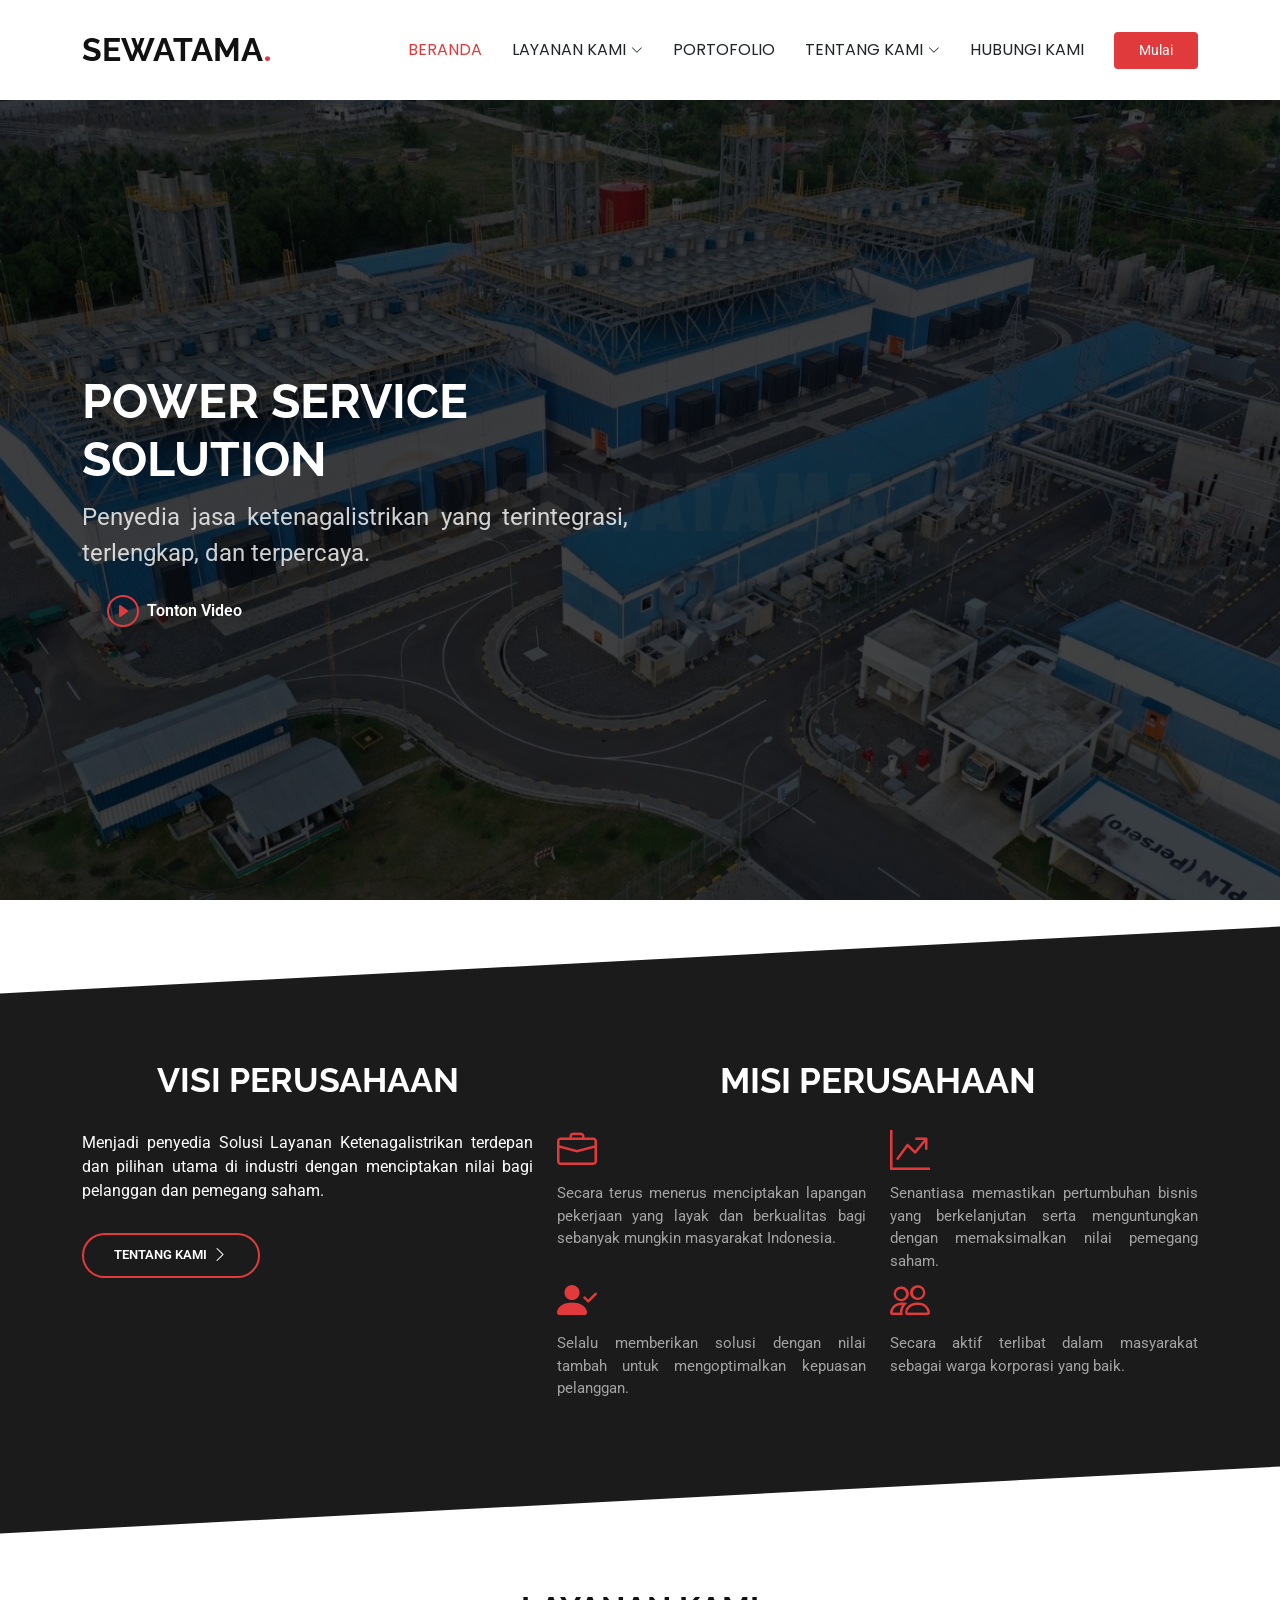
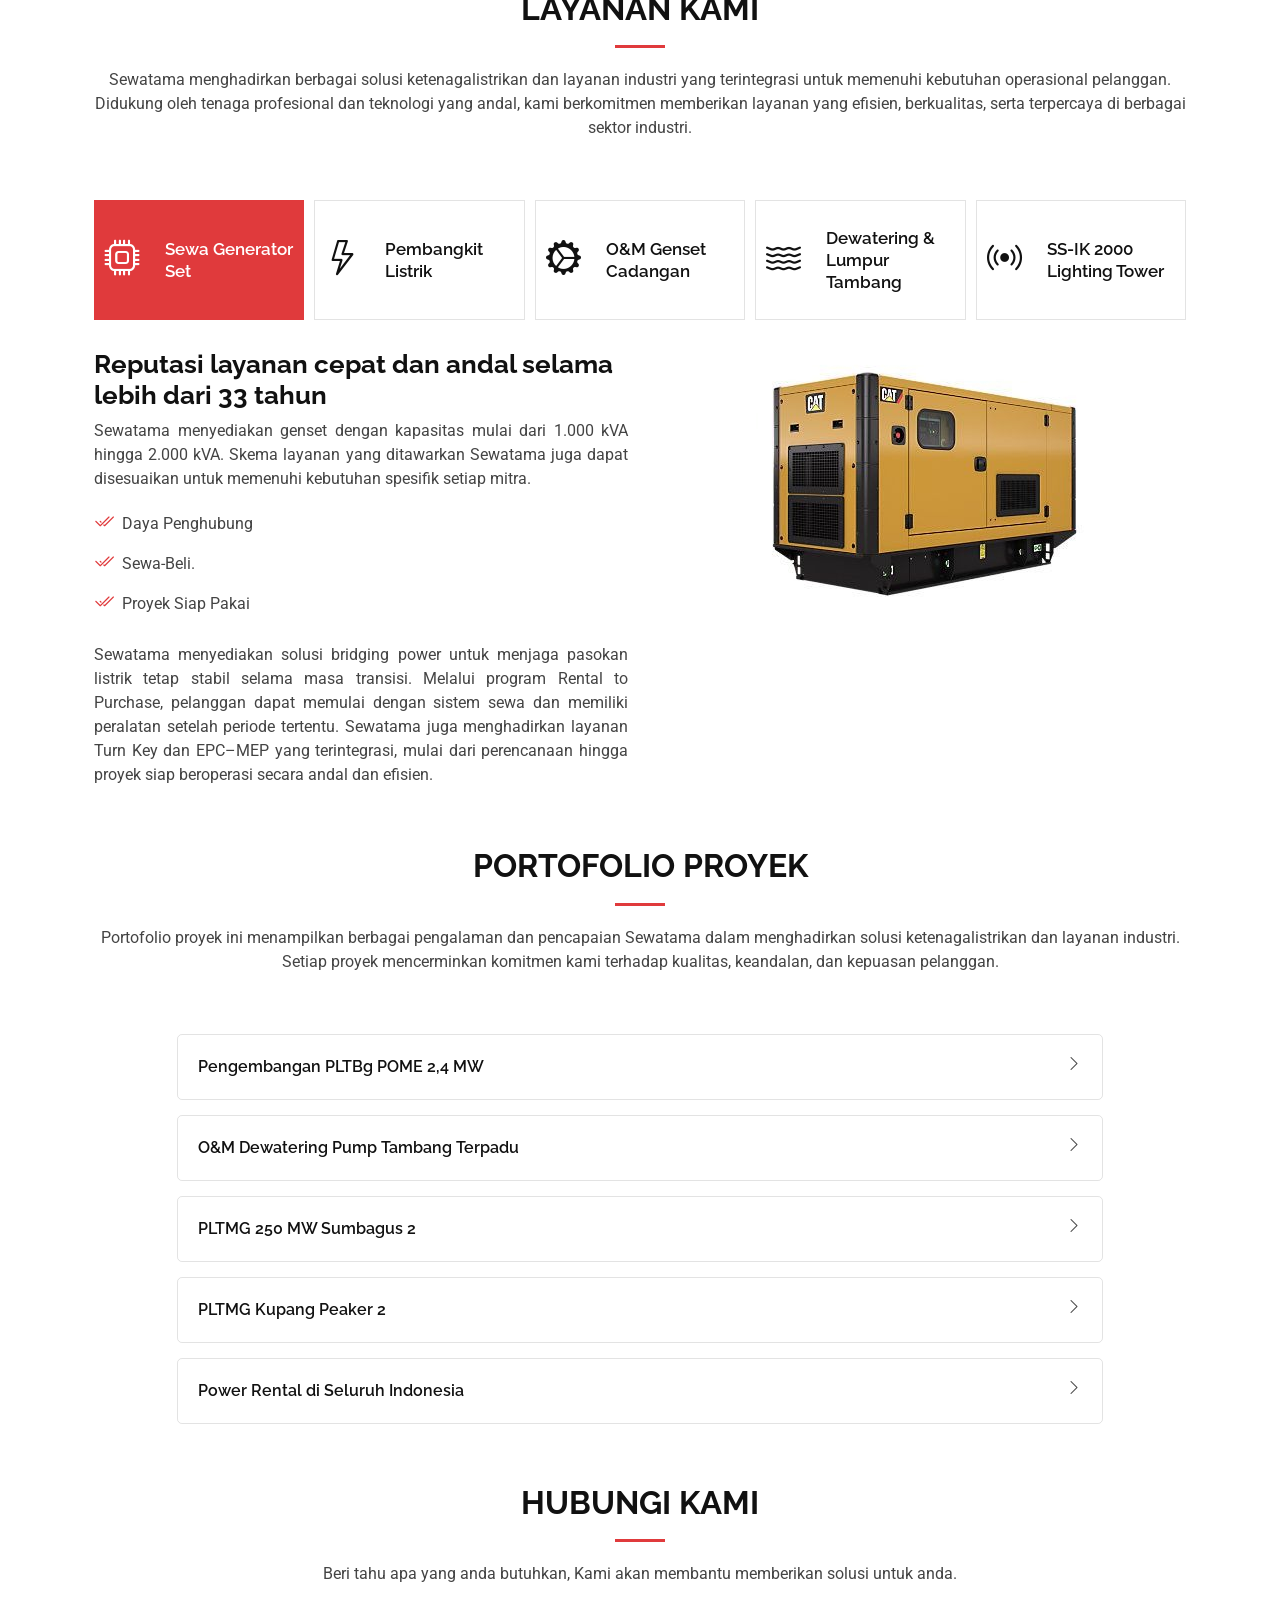
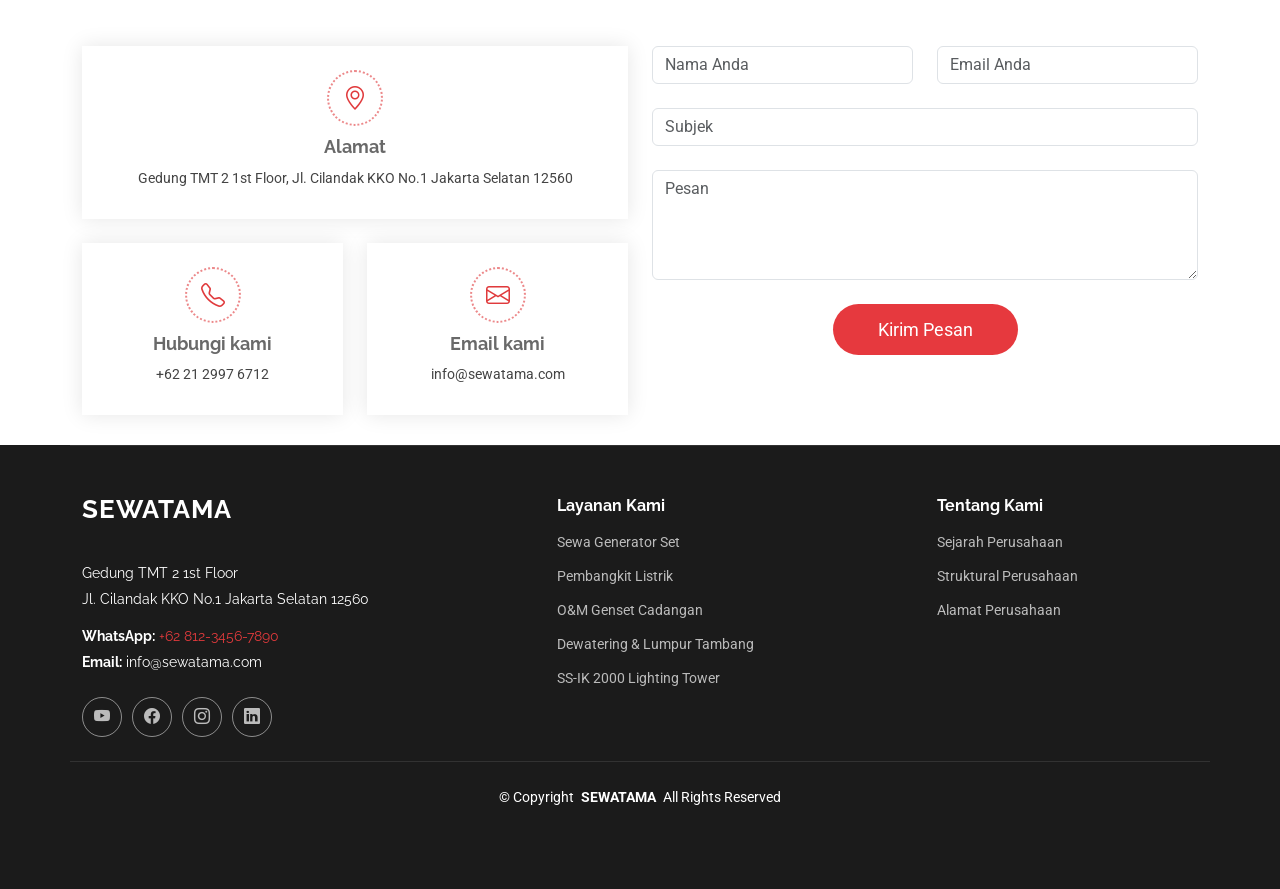
<file: index.html>
<!DOCTYPE html>
<html lang="en">

<head>
  <meta charset="utf-8">
  <meta content="width=device-width, initial-scale=1.0" name="viewport">
  <title>SEWATAMA - Power Service Solutions</title>
  <meta name="description" content="">
  <meta name="keywords" content="">

  <!-- Favicons -->
  <link href="assets/img/logo.png" rel="icon">
  <link href="assets/img/apple-touch-icon.png" rel="apple-touch-icon">

  <!-- Fonts -->
  <link href="https://fonts.googleapis.com" rel="preconnect">
  <link href="https://fonts.gstatic.com" rel="preconnect" crossorigin>
  <link href="https://fonts.googleapis.com/css2?family=Roboto:ital,wght@0,100;0,300;0,400;0,500;0,700;0,900;1,100;1,300;1,400;1,500;1,700;1,900&family=Poppins:ital,wght@0,100;0,200;0,300;0,400;0,500;0,600;0,700;0,800;0,900;1,100;1,200;1,300;1,400;1,500;1,600;1,700;1,800;1,900&family=Raleway:ital,wght@0,100;0,200;0,300;0,400;0,500;0,600;0,700;0,800;0,900;1,100;1,200;1,300;1,400;1,500;1,600;1,700;1,800;1,900&display=swap" rel="stylesheet">

  <!-- Vendor CSS Files -->
  <link href="assets/vendor/bootstrap/css/bootstrap.min.css" rel="stylesheet">
  <link href="assets/vendor/bootstrap-icons/bootstrap-icons.css" rel="stylesheet">
  <link href="assets/vendor/aos/aos.css" rel="stylesheet">
  <link href="assets/vendor/glightbox/css/glightbox.min.css" rel="stylesheet">
  <link href="assets/vendor/swiper/swiper-bundle.min.css" rel="stylesheet">

  <!-- Main CSS File -->
  <link href="assets/css/main.css" rel="stylesheet">
 
 
  <!-- =======================================================
  * Template Name: Presento
  * Template URL: https://bootstrapmade.com/presento-bootstrap-corporate-template/
  * Updated: Aug 07 2024 with Bootstrap v5.3.3
  * Author: BootstrapMade.com
  * License: https://bootstrapmade.com/license/
  ======================================================== -->
</head>

<body class="index-page">

  <header id="header" class="header d-flex align-items-center sticky-top">
    <div class="container-fluid container-xl position-relative d-flex align-items-center">

      <a href="index.html" class="logo d-flex align-items-center me-auto">
        <!-- Uncomment the line below if you also wish to use an image logo -->
        <!-- <img src="assets/img/logo.png" alt=""> -->
        <h1 class="sitename">SEWATAMA</h1>
        <span>.</span>
      </a>

      <nav id="navmenu" class="navmenu">
        <ul>
          <li>
            <a href="#hero" data-section="hero">BERANDA</a>
          </li>

          <li class="dropdown">
            <a href="#tabs" data-section="tabs">
              <span>LAYANAN KAMI</span>
              <i class="bi bi-chevron-down toggle-dropdown"></i>
            </a>
            <ul>
              <li><a href="#tabs-tab-1">SEWA GENERATOR SET</a></li>
              <li><a href="#tabs-tab-2">PEMBANGKIT LISTRIK</a></li>
              <li><a href="#tabs-tab-3">O&M GENSET CADANGAN</a></li>
              <li><a href="#tabs-tab-4">DEWATERING & LUMPUR TAMBANG</a></li>
              <li><a href="#tabs-tab-5">SS-IK 2000 LIGHTING TOWER</a></li>
            </ul>
          </li>

          <li>
            <a href="#faq" data-section="faq">PORTOFOLIO</a>
          </li>

          <li class="dropdown">
            <a href="#">
              <span>TENTANG KAMI</span>
              <i class="bi bi-chevron-down toggle-dropdown"></i>
            </a>
            <ul>
              <li><a href="sejarah.html">SEJARAH PERUSAHAAN</a></li>
              <li><a href="Struktural Perusahaan.html">STRUKTURAL PERUSAHAAN</a></li>
              <li><a href="alamat.html">ALAMAT PERUSAHAAN</a></li>
            </ul>
          </li>

          <li>
            <a href="#contact" data-section="contact">HUBUNGI KAMI</a>
          </li>
        </ul>

        <i class="mobile-nav-toggle d-xl-none bi bi-list"></i>
      </nav>

      <a class="btn-getstarted" href="index.html#hero">Mulai</a>

    </div>
  </header>

  <main class="main">

    <!-- Hero Section -->
    <section id="hero" class="hero section">

      <img src="assets/img/bg beranda sewatama.jpeg" alt="" data-aos="fade-in">

      <div class="container">
        <div class="row">
          <div class="col-lg-6">
            <h2 data-aos="fade-up" data-aos-delay="100">POWER SERVICE SOLUTION</h2>
            <p data-aos="fade-up" data-aos-delay="200">Penyedia jasa ketenagalistrikan yang terintegrasi, terlengkap, dan terpercaya.</p>
            <div class="d-flex mt-4" data-aos="fade-up" data-aos-delay="300">
              <a href="https://www.youtube.com/watch?v=9tVfBnbH8Hw&t=2s" class="glightbox btn-watch-video d-flex align-items-center"><i class="bi bi-play-circle"></i><span>Tonton Video</span></a>
            </div>

          </div>
        </div>
      </div>

    </section><!-- /Hero Section -->

    
    <!-- About Section -->
    <section id="about" class="about section section-bg dark-background">

      <div class="container position-relative">

        <div class="row gy-5">

          <div class="content col-xl-5 d-flex flex-column" data-aos="fade-up" data-aos-delay="100" style="text-align: center;">
           <h3>VISI PERUSAHAAN</h3>
          <p>
            Menjadi penyedia Solusi Layanan Ketenagalistrikan terdepan dan pilihan utama di industri dengan menciptakan nilai bagi pelanggan dan pemegang saham.
          </p>
            <a href="sejarah.html" class="about-btn align-self-center align-self-xl-start"><span>Tentang Kami</span> <i class="bi bi-chevron-right"></i></a>
          </div>

          <div class="col-xl-7" data-aos="fade-up" data-aos-delay="200">
          <div class="row gy-0">
            <div class="col-12">
              <h3 style="font-size: 35px; font-weight: 700; margin-bottom: 20px; text-align: center;">MISI PERUSAHAAN</h3>
            </div>

             <div class="col-md-6 icon-box position-relative">
              <i class="bi bi-briefcase"></i>
               <p>Secara terus menerus menciptakan lapangan pekerjaan yang layak dan berkualitas bagi sebanyak mungkin masyarakat Indonesia.</p>
            </div>
              <div class="col-md-6 icon-box position-relative">
                <i class="bi bi-graph-up-arrow"></i>
               <p>Senantiasa memastikan pertumbuhan bisnis yang berkelanjutan serta menguntungkan dengan memaksimalkan nilai pemegang saham.</p>
              </div><!-- Icon-Box -->

              <div class="col-md-6 icon-box position-relative">
                <i class="bi bi-person-check-fill"></i>
                <p>Selalu memberikan solusi dengan nilai tambah untuk mengoptimalkan kepuasan pelanggan.</p>
              </div><!-- Icon-Box -->

              <div class="col-md-6 icon-box position-relative">
                <i class="bi bi-people"></i>
                <p>Secara aktif terlibat dalam masyarakat sebagai warga korporasi yang baik.</p>
              </div><!-- Icon-Box -->

            </div>
          </div>

        </div>

      </div>

    </section><!-- /About Section -->

    
    <!-- Tabs Section -->
    <section id="tabs" class="tabs section">
      <!-- Section Title -->
      <div class="container section-title" data-aos="fade-up">
        <h2>LAYANAN KAMI</h2>
        <p>Sewatama menghadirkan berbagai solusi ketenagalistrikan dan layanan industri yang terintegrasi untuk memenuhi kebutuhan operasional pelanggan. Didukung oleh tenaga profesional dan teknologi yang andal, kami berkomitmen memberikan layanan yang efisien, berkualitas, serta terpercaya di berbagai sektor industri.</p>
      </div><!-- End Section Title -->

      <div class="container">

        <div class="row justify-content-center">

          <div class="col-lg-12" data-aos="fade-up" data-aos-delay="100">


      <div class="container">

        <ul class="nav nav-tabs row d-flex layanan-tabs" data-aos="fade-up" data-aos-delay="100">
          <li class="nav-item">
            <a class="nav-link active show" data-bs-toggle="tab" data-bs-target="#tabs-tab-1">
              <i class="bi bi-cpu"></i>
              <h4 class="d-none d-lg-block">Sewa Generator Set</h4>
            </a>
          </li>

          <li class="nav-item">
            <a class="nav-link" data-bs-toggle="tab" data-bs-target="#tabs-tab-2">
              <i class="bi bi-lightning"></i>
              <h4 class="d-none d-lg-block">Pembangkit Listrik</h4>
            </a>
          </li>

          <li class="nav-item">
            <a class="nav-link" data-bs-toggle="tab" data-bs-target="#tabs-tab-3">
              <i class="bi bi-gear-wide-connected"></i>
              <h4 class="d-none d-lg-block">O&M Genset Cadangan</h4>
            </a>
          </li>

          <li class="nav-item">
            <a class="nav-link" data-bs-toggle="tab" data-bs-target="#tabs-tab-4">
              <i class="bi bi-water"></i>
              <h4 class="d-none d-lg-block">Dewatering & Lumpur Tambang</h4>
            </a>
          </li>

          <li class="nav-item">
            <a class="nav-link" data-bs-toggle="tab" data-bs-target="#tabs-tab-5">
              <i class="bi bi-broadcast"></i>
              <h4 class="d-none d-lg-block">SS-IK 2000 Lighting Tower</h4>
            </a>
          </li>
        </ul>
        
        <div class="tab-content" data-aos="fade-up" data-aos-delay="200">

          <div class="tab-pane fade active show" id="tabs-tab-1">
            <div class="row">
              <div class="col-lg-6 order-2 order-lg-1 mt-3 mt-lg-0">
                <h3>Reputasi layanan cepat dan andal selama lebih dari 33 tahun</h3>
                <p>
                  Sewatama menyediakan genset dengan kapasitas mulai dari 1.000 kVA hingga 2.000 kVA. Skema layanan yang ditawarkan Sewatama juga dapat disesuaikan untuk memenuhi kebutuhan spesifik setiap mitra.
                </p>
                <ul>
                  <li><i class="bi bi-check2-all"></i>
                    <spab>Daya Penghubung</spab>
                  </li>
                  <li><i class="bi bi-check2-all"></i> <span>Sewa-Beli</span>.</li>
                  <li><i class="bi bi-check2-all"></i> <span>Proyek Siap Pakai</span></li>
                </ul>
                <p>
                  Sewatama menyediakan solusi bridging power untuk menjaga pasokan listrik tetap stabil selama masa transisi. Melalui program Rental to Purchase, pelanggan dapat memulai dengan sistem sewa dan memiliki peralatan setelah periode tertentu.
                  Sewatama juga menghadirkan layanan Turn Key dan EPC–MEP yang terintegrasi, mulai dari perencanaan hingga proyek siap beroperasi secara andal dan efisien.
                </p>
              </div>
              <div class="col-lg-6 order-1 order-lg-2 text-center">
                <img src="assets/img/Generator Set.jpeg" alt="" class="img-fluid">
              </div>
            </div>
          </div><!-- End Tab Content Item -->

          <div class="tab-pane fade" id="tabs-tab-2">
            <div class="row">
              <div class="col-lg-6 order-2 order-lg-1 mt-3 mt-lg-0">
                <h3>Dengan pengalaman mengelola berbagai jenis pembangkit, Sewatama memastikan operasional listrik yang optimal dan andal.</h3>
                <p>
                  Layanan ini memberikan solusi yang dapat disesuaikan untuk manajemen aset pembangkit listrik, tidak hanya untuk operasi dan pemeliharaan pembangkit listrik, namun juga melayani layanan konsultasi dalam meningkatkan produktivitas peralatan untuk berbagai jenis pembangkit listrik.
                </p>
                <p style="text-align: justify;">
                  Sewatama menyediakan solusi pembangkit listrik thermal yang meliputi PLTU, Combined Cycle, Gas Turbine, serta PLTD High/Medium Speed. 
                  Selain itu, Sewatama juga menghadirkan solusi energi terbarukan melalui pembangkit listrik tenaga biomassa dan biogas.
                </p>
                <ul>
                  <li><i class="bi bi-check2-all"></i> <span>Pembangkit Listrik Thermal</span></li>
                  <li><i class="bi bi-check2-all"></i> <span>Pembangkit Listrik Energi Terbarukan</span></li>
                </ul>
              </div>
              <div class="col-lg-6 order-1 order-lg-2 text-center">
                <img src="assets/img/Pembangkit Listrik.jpeg" alt="" class="img-fluid">
              </div>
            </div>
          </div><!-- End Tab Content Item -->

          <div class="tab-pane fade" id="tabs-tab-3">
            <div class="row">
              <div class="col-lg-6 order-2 order-lg-1 mt-3 mt-lg-0">
                <h3>Memastikan Genset Cadangan Berfungsi Optimal</h3>
                <p>
                  Sewatama menyediakan layanan pemeliharaan genset cadangan dan sistem kelistrikan, operasi serta pemeliharaan berkala, dukungan mekanikal dan elektrikal, hingga penyediaan tenaga operator profesional sesuai kebutuhan pelanggan.
                </p>
                <ul>
                  <li><i class="bi bi-check2-all"></i> <span>Layanan pemeliharaan untuk genset cadangan dan sistem kelistrikan Anda.</span></li>
                  <li><i class="bi bi-check2-all"></i> <span>Operasi dan pemeliharaan berkala dalam jangka waktu tertentu.</span></li>
                  <li><i class="bi bi-check2-all"></i> <span>Dukungan Mekanikal & Elektrikal untuk genset cadangan Anda.</span></li>
                  <li><i class="bi bi-check2-all"></i> <span>Tenaga operator Sewatama dapat melayani Anda sesuai dengan waktu yang disepakati.</span></li>
                </ul>
                <p>
                  Pastikan pasokan listrik tetap berjalan tanpa gangguan saat dibutuhkan. 
                  Sewatama menyediakan layanan pemeliharaan dan pemantauan yang andal untuk menjaga genset cadangan Anda dalam kondisi prima , selalu siap beroperasi ketika listrik utama terhenti.
                </p>
              </div>
              <div class="col-lg-6 order-1 order-lg-2 text-center">
                <img src="assets/img/O&M.jpeg" alt="" class="img-fluid">
              </div>
            </div>
          </div><!-- End Tab Content Item -->

          <div class="tab-pane fade" id="tabs-tab-4">
            <div class="row">
              <div class="col-lg-6 order-2 order-lg-1 mt-3 mt-lg-0">
                <h3>Layanan dewatering dan pengelolaan lumpur Sewatama dapat membantu Anda untuk tetap fokus pada operasi penambangan</h3>
                <p>
                  Sewatama menawarkan solusi dewatering dan pengelolaan lumpur tambang yang efektif untuk berbagai kondisi lapangan. Didukung tenaga ahli berpengalaman dan peralatan berkualitas, layanan ini melayani sektor pertambangan, industri, konstruksi, hingga proyek pemerintah.
                </p>
                <p>
                  Sewatama menghadirkan solusi dewatering dan pengelolaan lumpur tambang yang tangguh, efisien waktu, dan tepercaya untuk menjaga produktivitas Anda tetap berjalan tanpa hambatan.
                </p>
                <ul>
                  <li><i class="bi bi-check2-all"></i> <span>Operasi & Perawatan Pompa Tambang</span></li>
                  <li><i class="bi bi-check2-all"></i> <span>Sewa Pompa Tambang</span></li>
                  <li><i class="bi bi-check2-all"></i> <span>Program Refurbishment</span></li>
                <li><i class="bi bi-check2-all"></i> <span>pengelolaan Lumpur Tambang</span></li>
                </ul>
              </div>
              <div class="col-lg-6 order-1 order-lg-2 text-center">
                <img src="assets/img/Dewatering.jpeg" alt="" class="img-fluid">
              </div>
            </div>
          </div><!-- End Tab Content Item -->

          <div class="tab-pane fade" id="tabs-tab-5">
            <div class="row">
              <div class="col-lg-6 order-2 order-lg-1 mt-3 mt-lg-0">
                <h3>Lighting tower untuk berbagai perusahaan pertambangan di Indonesia.</h3>
                <p>
                  Sewatama Lighting Tower dirancang untuk mendukung produktivitas pertambangan dan industri, terutama pada kondisi minim cahaya atau saat operasi malam hari. Dengan teknologi LED hemat energi dan struktur yang kokoh, setiap unit menghadirkan pencahayaan maksimal dengan efisiensi dan ketahanan tinggi.
                </p>
                <p>
                  Keunggulan utama Sewatama Lighting Tower:
                </p>
                <ul>
                  <li><i class="bi bi-check2-all"></i> <span>Desain Kompak</span></li>
                  <li><i class="bi bi-check2-all"></i> <span>Lampu LED Hemat Energi</span></li>
                  <li><i class="bi bi-check2-all"></i> <span>Tiang Hidrolik Otomatis</span></li>
                  <li><i class="bi bi-check2-all"></i> <span>Pengoperasian Mudah</span></li>
                  <li><i class="bi bi-check2-all"></i> <span>Andal dan Tangguh</span></li>
                  <li><i class="bi bi-check2-all"></i> <span>Kepatuhan Keselamatan</span></li>
                  <li><i class="bi bi-check2-all"></i> <span>Pilihan Sewa Fleksibel</span></li>
                </ul>
                <p>
                  Sewatama Lighting Tower — tangguh, ringkas, efisien, dan aman.
                </p>
              </div>
              <div class="col-lg-6 order-1 order-lg-2 text-center">
                <img src="assets/img/SS-IK.jpeg" alt="" class="img-fluid">
              </div>
            </div>
          </div><!-- End Tab Content Item -->
        </div>

      </div>

    </section><!-- /Tabs Section -->
 
        
    <!-- Faq Section -->
    <section id="faq" class="faq section">

      <!-- Section Title -->
      <div class="container section-title" data-aos="fade-up">
        <h2>PORTOFOLIO PROYEK</h2>
        <p>Portofolio proyek ini menampilkan berbagai pengalaman dan pencapaian Sewatama dalam menghadirkan solusi ketenagalistrikan dan layanan industri. Setiap proyek mencerminkan komitmen kami terhadap kualitas, keandalan, dan kepuasan pelanggan.</p>
      </div><!-- End Section Title -->

      <div class="container">

        <div class="row justify-content-center">

          <div class="col-lg-10" data-aos="fade-up" data-aos-delay="100">

            <div class="faq-container">

              <div class="faq-item">
                <h3>Pengembangan PLTBg POME 2,4 MW</h3>
                <div class="faq-content">
                  <p>
                    PT Nagata Bisma Shakti (NBS) selaku anak perusahaan PT Sumberdaya Sewatama membangun dan mengoperasikan Pembangkit Listrik Tenaga Biogas (PLTBg) berkapasitas 2,4 MW dengan memanfaatkan limbah cair kelapa sawit atau Palm Oil Mill Effluent (POME) sebagai sumber energi baru terbarukan. 
                    Proyek yang bertempat di Kalimantan Selatan ini mengolah limbah pabrik sawit menjadi tenaga listrik bernilai ekonomis sekaligus membantu menurunkan emisi gas rumah kaca.
                    Pembangkit yang dibangun untuk menyokong kebutuhan salah satu perusahaan sawit besar di Indonesia ini telah mendistribusikan listrik ke sistem PLN berdasarkan Power Purchase Agreement (PPA) semenjak 2016. 
                    Di samping bertindak sebagai pengembang, Sewatama juga memegang fungsi sebagai penyedia layanan operasi serta pemeliharaan (Operation & Maintenance/O&M) guna menjamin performa dan keandalan sistem tetap optimal
                  </p>
                </div>
                <i class="faq-toggle bi bi-chevron-right"></i>
              </div><!-- End Faq item-->

              <div class="faq-item">
                <h3>O&M Dewatering Pump Tambang Terpadu</h3>
                <div class="faq-content">
                  <p>
                    Melalui layanan dewatering yang terintegrasi dan andal, PT Sumberdaya Sewatama secara konsisten telah menyokong operasional berbagai perusahaan tambang batu bara terkemuka di Sumatra dan Kalimantan sejak tahun 2001. Pengalaman selama lebih dari dua dekade ini dimanfaatkan Sewatama untuk menjaga produktivitas, keselamatan, serta keberlanjutan aktivitas pertambangan lewat manajemen air tambang yang efektif di beragam tantangan dan kapasitas operasi.
                    Solusi dewatering yang ditawarkan mencakup penyewaan unit pompa yang dilengkapi operator ahli, hingga penanganan Operation & Maintenance (O&M) untuk aset pompa milik klien. Berlandaskan tenaga kerja yang berkompeten serta penerapan standar ISO 9001:2015, ISO 14001:2015, dan ISO 45001:2018, Sewatama senantiasa memprioritaskan keandalan sistem, mutu pelayanan, keselamatan kerja, dan kelestarian lingkungan secara berkelanjutan.
                  </p>
                </div>
                <i class="faq-toggle bi bi-chevron-right"></i>
              </div><!-- End Faq item-->

              <div class="faq-item">
                <h3>PLTMG 250 MW Sumbagus 2</h3>
                <div class="faq-content">
                  <p>
                    PT Sumberdaya Sewatama mengelola Pembangkit Listrik Tenaga Mesin Gas (PLTMG) Sumbagut 2 berkapasitas 250 MW di Lhokseumawe, Aceh, yang menjadi salah satu fasilitas gas engine terbesar di Indonesia berbekal teknologi generator set termutakhir. Fasilitas ini hadir untuk menjawab lonjakan kebutuhan energi listrik pada sektor industri maupun rumah tangga di area Sumatra Bagian Utara, terutama wilayah Sumatra Utara dan Provinsi Aceh.
                    Dari tahun 2020 sampai 2025, Sewatama memegang mandat operasional serta pemeliharaan (Operation & Maintenance) untuk menjaga suplai listrik agar tetap efisien, andal, dan ramah lingkungan bagi masyarakat serta pelaku usaha lokal. Berkat keunggulan manajemen lingkungan dan konsistensi penerapan operasional yang berkelanjutan selama kurun waktu tersebut, proyek PLTMG Sumbagut 2 berhasil memboyong sejumlah penghargaan PROPER dari Kementerian Lingkungan Hidup dan Kehutanan Republik Indonesia.
                  </p>
                </div>
                <i class="faq-toggle bi bi-chevron-right"></i>
              </div><!-- End Faq item-->

              <div class="faq-item">
                <h3>PLTMG Kupang Peaker 2</h3>
                <div class="faq-content">
                  <p>
                    PT Sumberdaya Sewatama dipercaya untuk mengelola operasional dan pemeliharaan Pembangkit Listrik Tenaga Mesin Gas (PLTMG) Kupang Peaker berkapasitas 40 MW di Nusa Tenggara Timur. Sebagai salah satu Proyek Strategis Nasional, keberadaan pembangkit ini menjadi tumpuan utama sekaligus solusi dalam menjamin ketersediaan pasokan listrik yang andal bagi masyarakat NTT, khususnya di Pulau Timor.
                  <p>
                </div>
                <i class="faq-toggle bi bi-chevron-right"></i>
              </div><!-- End Faq item-->

              <div class="faq-item">
                <h3>Power Rental di Seluruh Indonesia</h3>
                <div class="faq-content">
                  <p>
                  Sejak tahun 1992, PT Sumberdaya Sewatama secara konsisten menghadirkan solusi kelistrikan yang andal lewat pengoperasian PLTD berbekal unit generator set berkapasitas 1.000 kVA hingga 2.000 kVA di seluruh penjuru Indonesia. Guna menyokong program transisi energi yang lebih ramah lingkungan, mesin pembangkit Sewatama telah dirancang agar kompatibel dengan penggunaan bahan bakar biodiesel B50 tanpa mengorbankan kestabilan suplai listrik. Berbekal kepemilikan aset pembangkit yang mendekati 300 MW, Sewatama terus mendedikasikan layanannya untuk mendongkrak pembangunan nasional serta pertumbuhan ekonomi Indonesia.
                  </p>
                </div>
                <i class="faq-toggle bi bi-chevron-right"></i>
              </div><!-- End Faq item-->
              
            </div>

          </div><!-- End Faq Column-->

        </div>

      </div>

    </section><!-- /Faq Section -->

   
    <!-- Contact Section -->
    <section id="contact" class="contact section">

      <!-- Section Title -->
      <div class="container section-title" data-aos="fade-up">
        <h2>Hubungi kami</h2>
        <p>Beri tahu apa yang anda butuhkan, Kami akan membantu memberikan solusi untuk anda.</p>
      </div><!-- End Section Title -->

      <div class="container" data-aos="fade-up" data-aos-delay="100">

        <div class="row gy-4">
          <div class="col-lg-6 ">
            <div class="row gy-4">

              <div class="col-lg-12">
                <div class="info-item d-flex flex-column justify-content-center align-items-center" data-aos="fade-up" data-aos-delay="200">
                  <i class="bi bi-geo-alt"></i>
                  <h3>Alamat</h3>
                  <p>Gedung TMT 2 1st Floor, Jl. Cilandak KKO No.1 Jakarta Selatan 12560</p>
                </div>
              </div><!-- End Info Item -->

              <div class="col-md-6">
                <div class="info-item d-flex flex-column justify-content-center align-items-center" data-aos="fade-up" data-aos-delay="300">
                  <i class="bi bi-telephone"></i>
                  <h3>Hubungi kami</h3>
                  <p>+62 21 2997 6712</p>
                </div>
              </div><!-- End Info Item -->

              <div class="col-md-6">
                <div class="info-item d-flex flex-column justify-content-center align-items-center" data-aos="fade-up" data-aos-delay="400">
                  <i class="bi bi-envelope"></i>
                  <h3>Email kami</h3>
                  <p>info@sewatama.com</p>
                </div>
              </div><!-- End Info Item -->

            </div>
          </div>

          <div class="col-lg-6">
            <form action="https://api.web3forms.com/submit" method="POST">

              <!-- Access Key Web3Forms -->
              <input type="hidden" name="access_key" value="e9b65491-d362-4061-a513-11f67ed58d41">

              <!-- Pengaturan Email -->
              <input type="hidden" name="subject" value="Pesan Baru dari Website Sewatama">
              <input type="hidden" name="redirect" value="http://127.0.0.1:5500/index.html#contact">

              <div class="row gy-4">

                <div class="col-md-6">
                  <input type="text" name="name" class="form-control"
                        placeholder="Nama Anda" required>
                </div>

                <div class="col-md-6">
                  <input type="email" name="email" class="form-control"
                        placeholder="Email Anda" required>
                </div>

                <div class="col-md-12">
                  <input type="text" name="subject" class="form-control"
                        placeholder="Subjek" required>
                </div>

                <div class="col-md-12">
                  <textarea class="form-control" name="message"
                            rows="4" placeholder="Pesan" required></textarea>
                </div>

                <div class="col-md-12 text-center">
                  <button type="submit">Kirim Pesan</button>
                </div>

              </div>
            </form>
          </div>

        </div>

      </div>

    </section><!-- /Contact Section -->

  </main>

  <footer id="footer" class="footer dark-background">

    <div class="container footer-top">
      <div class="row gy-4">
        <div class="col-lg-5 col-md-6 footer-about">
          <a href="index.html" class="logo d-flex align-items-center">
            <span class="sitename">SEWATAMA</span>
          </a>
          <div class="footer-contact pt-3">
            <p>Gedung TMT 2 1st Floor</p>
            <p>Jl. Cilandak KKO No.1 Jakarta Selatan 12560</p>

            <p class="mt-3">
              <strong>WhatsApp:</strong>
              <span>
                <a href="https://wa.me/6281234567890" target="_blank">
                  +62 812-3456-7890
                </a>
              </span>
            </p>

            <p>
              <strong>Email:</strong>
              <span>info@sewatama.com</span>
            </p>
          </div>
          <div class="social-links d-flex mt-4">
             <a href="https://www.youtube.com/@sumberdaya-sewatama/featured" target="_blank">
                <i class="bi bi-youtube"></i>
             </a>
              <a href="https://www.facebook.com/share/1Bxi2uPQfm/" target="_blank">
               <i class="bi bi-facebook"></i>
             </a>
             <a href="https://www.instagram.com/sewatama.solutions" target="_blank">
               <i class="bi bi-instagram"></i>
             </a>
             <a href="https://www.linkedin.com/company/pt-sumberdaya-sewatama/home/" target="_blank">
                <i class="bi bi-linkedin"></i>
             </a>
          </div>
        </div>

        <div class="col-lg-4 col-md-3 footer-links">
          <h4>Layanan Kami</h4>
          <ul>
            <li><a href="index.html#tabs-tab-1">Sewa Generator Set</a></li>
            <li><a href="index.html#tabs-tab-2">Pembangkit Listrik</a></li>
            <li><a href="index.html#tabs-tab-3">O&M Genset Cadangan</a></li>
            <li><a href="index.html#tabs-tab-4">Dewatering & Lumpur Tambang</a></li>
            <li><a href="index.html#tabs-tab-5">SS-IK 2000 Lighting Tower</a></li>
          </ul>
        </div>

        <div class="col-lg-3 col-md-3 footer-links">
          <h4>Tentang Kami</h4>
          <ul>
            <li><a href="sejarah.html">Sejarah Perusahaan</a></li>
            <li><a href="Struktural Perusahaan.html">Struktural Perusahaan</a></li>
            <li><a href="alamat.html">Alamat Perusahaan</a></li>
          </ul>
        </div>

      </div>
    </div>

    <div class="container copyright text-center mt-4 d-flex flex-column align-items-center">
      <p>© <span>Copyright</span> <strong class="px-1 sitename">SEWATAMA</strong> <span>All Rights Reserved</span></p>
      <div class="credits">
        <!-- All the links in the footer should remain intact. -->
        <!-- You can delete the links only if you've purchased the pro version. -->
        <!-- Licensing information: https://bootstrapmade.com/license/ -->
        <!-- Purchase the pro version with working PHP/AJAX contact form: [buy-url] -->
      </div>
    </div>

  </footer>

  <!-- Scroll Top -->
  <a href="#" id="scroll-top" class="scroll-top d-flex align-items-center justify-content-center"><i class="bi bi-arrow-up-short"></i></a>

  <!-- Vendor JS Files -->
  <script src="assets/vendor/bootstrap/js/bootstrap.bundle.min.js"></script>
  <script src="assets/vendor/php-email-form/validate.js"></script>
  <script src="assets/vendor/aos/aos.js"></script>
  <script src="assets/vendor/glightbox/js/glightbox.min.js"></script>
  <script src="assets/vendor/swiper/swiper-bundle.min.js"></script>
  <script src="assets/vendor/purecounter/purecounter_vanilla.js"></script>
  <script src="assets/vendor/imagesloaded/imagesloaded.pkgd.min.js"></script>
  <script src="assets/vendor/isotope-layout/isotope.pkgd.min.js"></script>

  <!-- Main JS File -->
  <script src="assets/js/main.js"></script>

  <script>
  document.addEventListener("DOMContentLoaded", function () {
    const navLinks = document.querySelectorAll(
      "#navmenu a[data-section]"
    );

    const sections = document.querySelectorAll(
      "#hero, #tabs, #faq, #contact"
    );

    function updateActiveMenu() {
      let currentSection = "hero";

      sections.forEach(section => {
        const position = section.getBoundingClientRect().top;

        if (position <= 150) {
          currentSection = section.id;
        }
      });

      navLinks.forEach(link => {
        link.classList.remove("active");

        if (link.dataset.section === currentSection) {
          link.classList.add("active");
        }
      });
    }

    window.addEventListener("scroll", updateActiveMenu);
    updateActiveMenu();
  });
  </script>
</body>

</html>
</file>
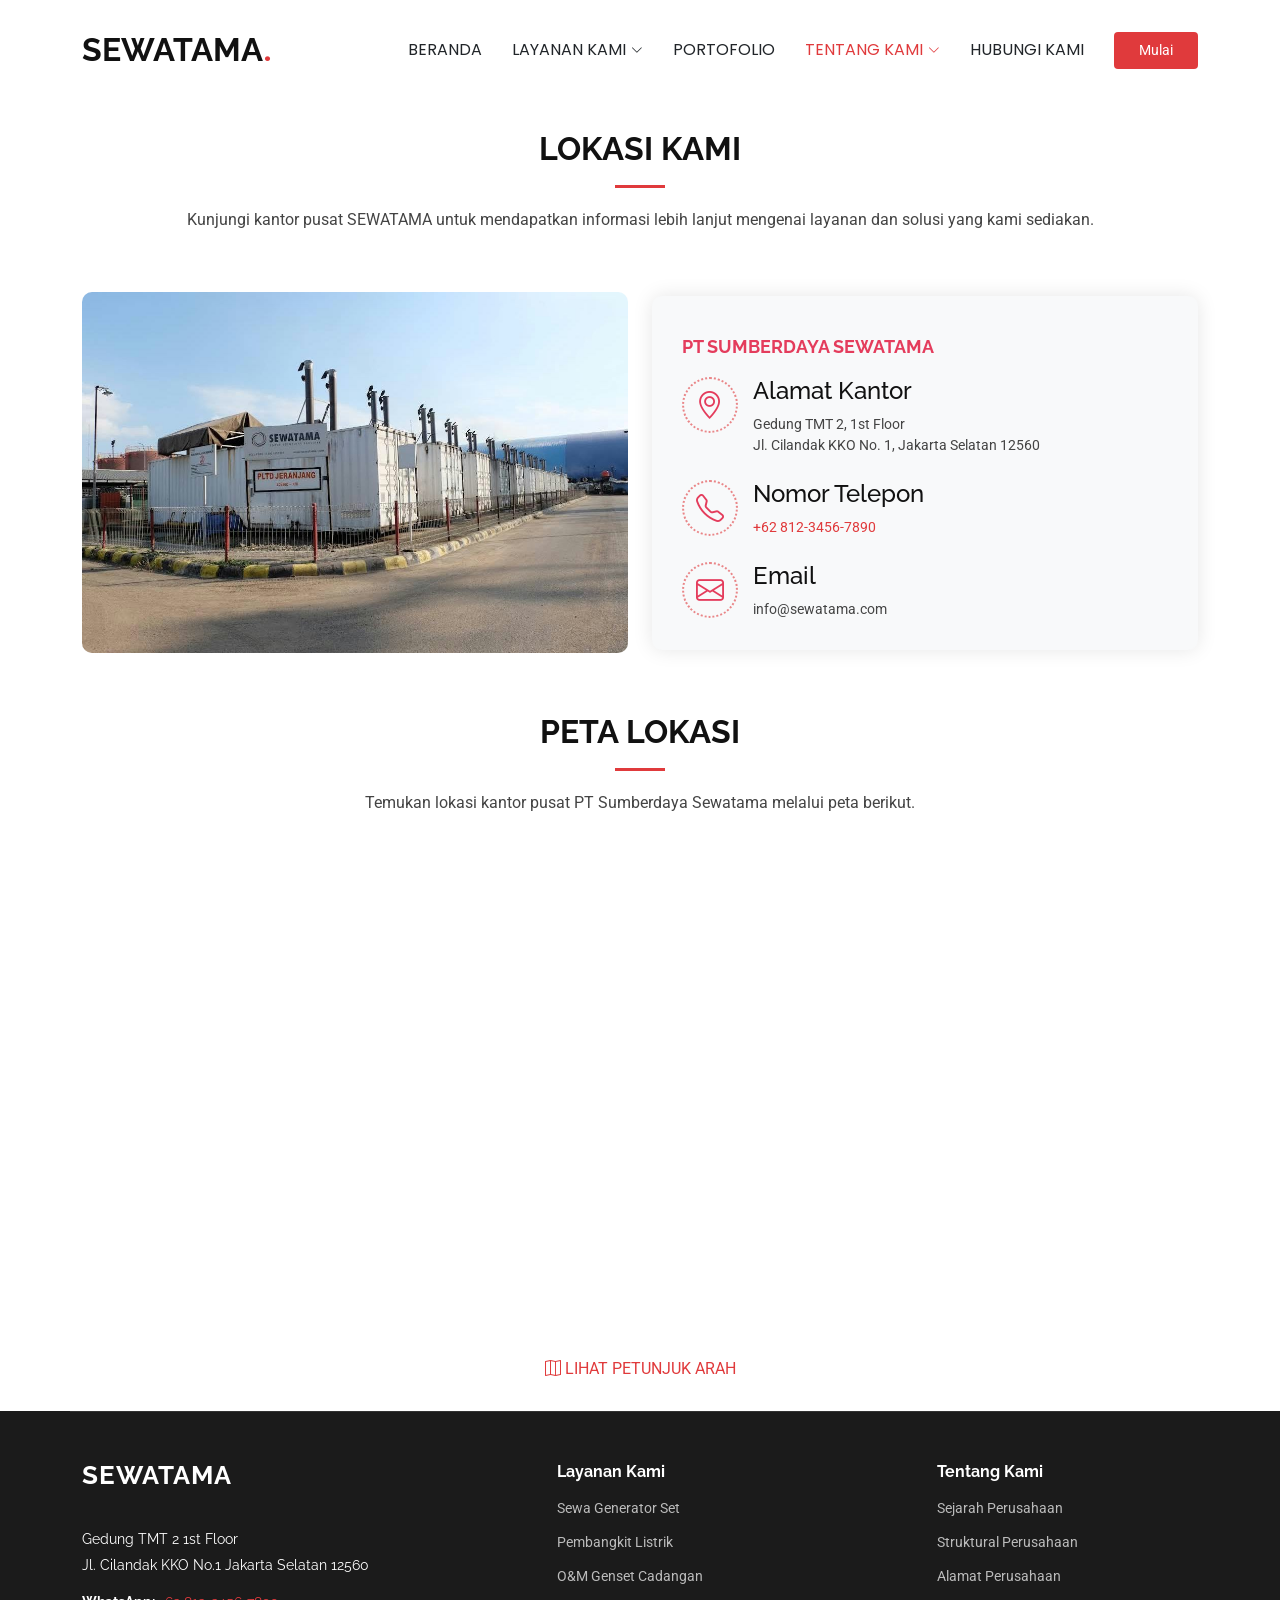
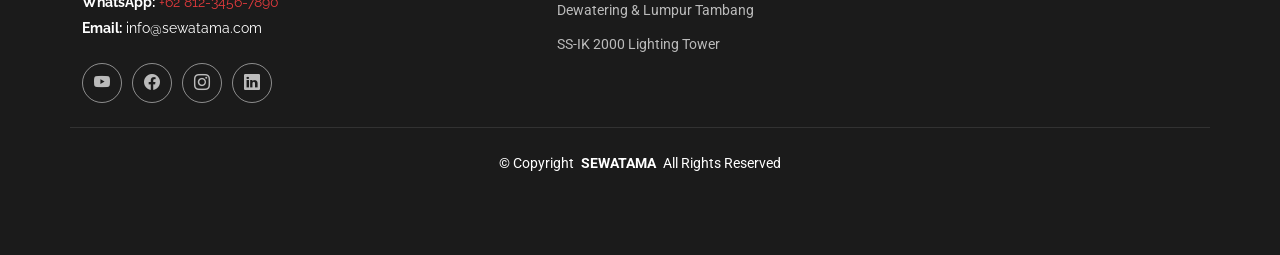
<file: alamat.html>
<!DOCTYPE html>
<html lang="en">

<head>
  <meta charset="utf-8">
  <meta content="width=device-width, initial-scale=1.0" name="viewport">
  <title>SEWATAMA - Power Service Solutions</title>
  <meta name="description" content="">
  <meta name="keywords" content="">

  <!-- Favicons -->
  <link href="assets/img/logo.png" rel="icon">
  <link href="assets/img/apple-touch-icon.png" rel="apple-touch-icon">

  <!-- Fonts -->
  <link href="https://fonts.googleapis.com" rel="preconnect">
  <link href="https://fonts.gstatic.com" rel="preconnect" crossorigin>
  <link href="https://fonts.googleapis.com/css2?family=Roboto:ital,wght@0,100;0,300;0,400;0,500;0,700;0,900;1,100;1,300;1,400;1,500;1,700;1,900&family=Poppins:ital,wght@0,100;0,200;0,300;0,400;0,500;0,600;0,700;0,800;0,900;1,100;1,200;1,300;1,400;1,500;1,600;1,700;1,800;1,900&family=Raleway:ital,wght@0,100;0,200;0,300;0,400;0,500;0,600;0,700;0,800;0,900;1,100;1,200;1,300;1,400;1,500;1,600;1,700;1,800;1,900&display=swap" rel="stylesheet">

  <!-- Vendor CSS Files -->
  <link href="assets/vendor/bootstrap/css/bootstrap.min.css" rel="stylesheet">
  <link href="assets/vendor/bootstrap-icons/bootstrap-icons.css" rel="stylesheet">
  <link href="assets/vendor/aos/aos.css" rel="stylesheet">
  <link href="assets/vendor/glightbox/css/glightbox.min.css" rel="stylesheet">
  <link href="assets/vendor/swiper/swiper-bundle.min.css" rel="stylesheet">

  <!-- Main CSS File -->
  <link href="assets/css/main.css" rel="stylesheet">

  <!-- =======================================================
  * Template Name: Presento
  * Template URL: https://bootstrapmade.com/presento-bootstrap-corporate-template/
  * Updated: Aug 07 2024 with Bootstrap v5.3.3
  * Author: BootstrapMade.com
  * License: https://bootstrapmade.com/license/
  ======================================================== -->
</head>

<body class="index-page">

  <header id="header" class="header d-flex align-items-center sticky-top">
    <div class="container-fluid container-xl position-relative d-flex align-items-center">

      <a href="index.html" class="logo d-flex align-items-center me-auto">
        <!-- Uncomment the line below if you also wish to use an image logo -->
        <!-- <img src="assets/img/logo.png" alt=""> -->
        <h1 class="sitename">SEWATAMA</h1>
        <span>.</span>
      </a>

     <nav id="navmenu" class="navmenu">
        <ul>
          <li><a href="index.html#hero">BERANDA<br></a></li>
        <li class="dropdown"><a href="index.html#tabs-tab-1"><span>LAYANAN KAMI</span> <i class="bi bi-chevron-down toggle-dropdown"></i></a>
  <ul>
    <li><a href="index.html#tabs-tab-1">SEWA GENERATOR SET</a></li>
    <li><a href="index.html#tabs-tab-2">PEMBANGKIT LISTRIK</a></li>
    <li><a href="index.html#tabs-tab-3">O&M GENSET CADANGAN</a></li>
    <li><a href="index.html#tabs-tab-4">DEWATERING & LUMPUR TAMBANG</a></li>
    <li><a href="index.html#tabs-tab-5">SS-IK 2000 LIGHTING TOWER</a></li>
  </ul>
</li>
          <li><a href="index.html#faq">PORTOFOLIO</a></li>
          <li class="dropdown"><a href="#"  class="active"><span>TENTANG KAMI</span> <i class="bi bi-chevron-down toggle-dropdown"></i></a>
            <ul>
              <li><a href="sejarah.html">SEJARAH PERUSAHAAN</a></li>
              <li><a href="Struktural Perusahaan.html">STRUKTURAL PERUSAHAAN</a></li>
              <li><a href="alamat.html">ALAMAT PERUSAHAAN</a></li>
              </ul>
          </li>
          <li><a href="index.html#contact">HUBUNGI KAMI</a></li>
        </ul>
        <i class="mobile-nav-toggle d-xl-none bi bi-list"></i>
      </nav>

      <a class="btn-getstarted" href="index.html#hero">Mulai</a>

    </div>
  </header>

<main class="main">

 
  <!-- Address Section -->
  <section id="contact" class="contact section">

    <div class="container" data-aos="fade-up">

      <div class="section-title">
        <h2>LOKASI KAMI</h2>
        <p>Kunjungi kantor pusat SEWATAMA untuk mendapatkan informasi lebih lanjut mengenai layanan dan solusi yang kami sediakan.</p>
      </div>

      <div class="row gy-4 align-items-center">

        <!-- Office Image -->
        <div class="col-lg-6">
          <img src="assets/img/kantor-sewatama.jpeg"
               alt="Kantor PT Sumberdaya Sewatama"
               class="img-fluid"
               style="width: 100%; border-radius: 10px;">
        </div>

        <!-- Office Information -->
        <div class="col-lg-6">
          <div class="info-item d-flex flex-column"
               style="padding: 30px; background: #f8f9fa; border-radius: 10px;">

            <h3 style="color: #e43c5c; margin-bottom: 20px;">
              PT SUMBERDAYA SEWATAMA
            </h3>

            <div class="d-flex align-items-start mb-4">
              <i class="bi bi-geo-alt"
                 style="font-size: 28px; color: #e43c5c; margin-right: 15px;"></i>
              <div>
                <h4>Alamat Kantor</h4>
                <p>Gedung TMT 2, 1st Floor</p>
                <p>Jl. Cilandak KKO No. 1, Jakarta Selatan 12560</p>
              </div>
            </div>

            <div class="d-flex align-items-start mb-4">
              <i class="bi bi-telephone"
                 style="font-size: 28px; color: #e43c5c; margin-right: 15px;"></i>
              <div>
                <h4>Nomor Telepon</h4>
                 <p>
                    <a href="https://wa.me/6281234567890" target="_blank">
                        +62 812-3456-7890
                    </a>
                </p>
              </div>
            </div>

            <div class="d-flex align-items-start">
              <i class="bi bi-envelope"
                 style="font-size: 28px; color: #e43c5c; margin-right: 15px;"></i>
              <div>
                <h4>Email</h4>
                <p>info@sewatama.com</p>
              </div>
            </div>

          </div>
        </div>

      </div>

    </div>

  </section>


  <!-- Google Maps -->
  <section class="section">

    <div class="container" data-aos="fade-up">

      <div class="section-title">
        <h2>PETA LOKASI</h2>
        <p>Temukan lokasi kantor pusat PT Sumberdaya Sewatama melalui peta berikut.</p>
      </div>

      <div style="border-radius: 10px; overflow: hidden;">
        <iframe
          src="https://www.google.com/maps?q=Gedung+TMT+2,+Jl.+Cilandak+KKO+No.1,+Jakarta+Selatan&output=embed"
          width="100%"
          height="450"
          style="border: 0;"
          allowfullscreen=""
          loading="lazy"
          referrerpolicy="no-referrer-when-downgrade">
        </iframe>
      </div>

      <div class="text-center" style="margin-top: 25px;">
        <a href="https://www.google.com/maps/search/?api=1&query=Gedung+TMT+2+Jakarta+Selatan"
           target="_blank"
           class="btn-getstarted">
          <i class="bi bi-map"></i> LIHAT PETUNJUK ARAH
        </a>
      </div>

    </div>

  </section>

</main>

 <footer id="footer" class="footer dark-background">

    <div class="container footer-top">
      <div class="row gy-4">
        <div class="col-lg-5 col-md-6 footer-about">
          <a href="index.html" class="logo d-flex align-items-center">
            <span class="sitename">SEWATAMA</span>
          </a>
          <div class="footer-contact pt-3">
            <p>Gedung TMT 2 1st Floor</p>
            <p>Jl. Cilandak KKO No.1 Jakarta Selatan 12560</p>

            <p class="mt-3">
                <strong>WhatsApp:</strong>
                <span>
                <a href="https://wa.me/6281234567890" target="_blank">
                    +62 812-3456-7890
                </a>
                </span>
            </p>

            <p>
                <strong>Email:</strong>
                <span>info@sewatama.com</span>
            </p>
        </div>
          <div class="social-links d-flex mt-4">
             <a href="https://www.youtube.com/@sumberdaya-sewatama/featured" target="_blank">
                <i class="bi bi-youtube"></i>
             </a>
              <a href="https://www.facebook.com/share/1Bxi2uPQfm/" target="_blank">
               <i class="bi bi-facebook"></i>
             </a>
             <a href="https://www.instagram.com/sewatama.solutions" target="_blank">
               <i class="bi bi-instagram"></i>
             </a>
             <a href="https://www.linkedin.com/company/pt-sumberdaya-sewatama/home/" target="_blank">
                <i class="bi bi-linkedin"></i>
             </a>
          </div>
        </div>

        <div class="col-lg-4 col-md-3 footer-links">
          <h4>Layanan Kami</h4>
          <ul>
            <li><a href="index.html#tabs-tab-1">Sewa Generator Set</a></li>
            <li><a href="index.html#tabs-tab-2">Pembangkit Listrik</a></li>
            <li><a href="index.html#tabs-tab-3">O&M Genset Cadangan</a></li>
            <li><a href="index.html#tabs-tab-4">Dewatering & Lumpur Tambang</a></li>
            <li><a href="index.html#tabs-tab-5">SS-IK 2000 Lighting Tower</a></li>
          </ul>
        </div>

        <div class="col-lg-3 col-md-3 footer-links">
          <h4>Tentang Kami</h4>
          <ul>
            <li><a href="sejarah.html">Sejarah Perusahaan</a></li>
            <li><a href="Struktural Perusahaan.html">Struktural Perusahaan</a></li>
            <li><a href="alamat.html">Alamat Perusahaan</a></li>
          </ul>
        </div>

      </div>
    </div>

    <div class="container copyright text-center mt-4 d-flex flex-column align-items-center">
      <p>© <span>Copyright</span> <strong class="px-1 sitename">SEWATAMA</strong> <span>All Rights Reserved</span></p>
      <div class="credits">
        <!-- All the links in the footer should remain intact. -->
        <!-- You can delete the links only if you've purchased the pro version. -->
        <!-- Licensing information: https://bootstrapmade.com/license/ -->
        <!-- Purchase the pro version with working PHP/AJAX contact form: [buy-url] -->
      </div>
    </div>

  </footer>

  <!-- Scroll Top -->
  <a href="#" id="scroll-top" class="scroll-top d-flex align-items-center justify-content-center"><i class="bi bi-arrow-up-short"></i></a>

  <!-- Vendor JS Files -->
  <script src="assets/vendor/bootstrap/js/bootstrap.bundle.min.js"></script>
  <script src="assets/vendor/php-email-form/validate.js"></script>
  <script src="assets/vendor/aos/aos.js"></script>
  <script src="assets/vendor/glightbox/js/glightbox.min.js"></script>
  <script src="assets/vendor/swiper/swiper-bundle.min.js"></script>
  <script src="assets/vendor/purecounter/purecounter_vanilla.js"></script>
  <script src="assets/vendor/imagesloaded/imagesloaded.pkgd.min.js"></script>
  <script src="assets/vendor/isotope-layout/isotope.pkgd.min.js"></script>

  <!-- Main JS File -->
  <script src="assets/js/main.js"></script>

</body>

</html>
</file>
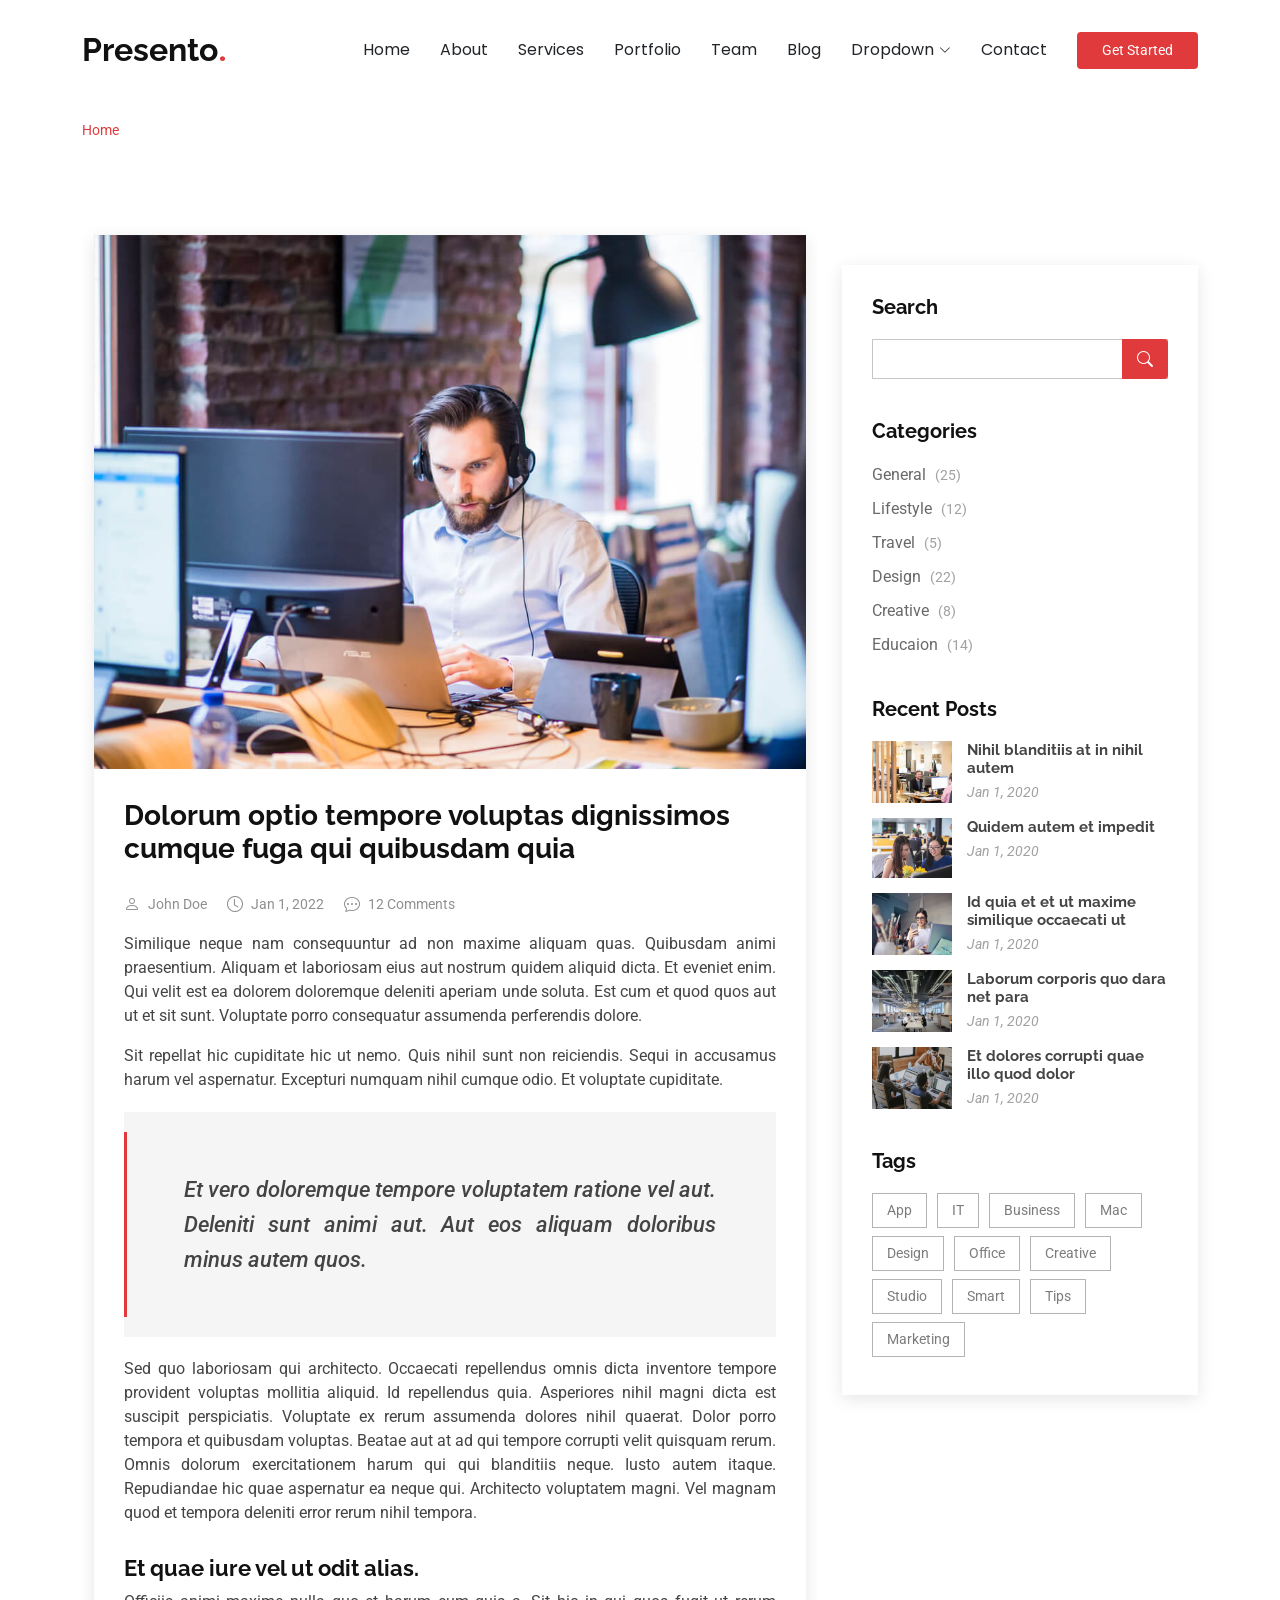
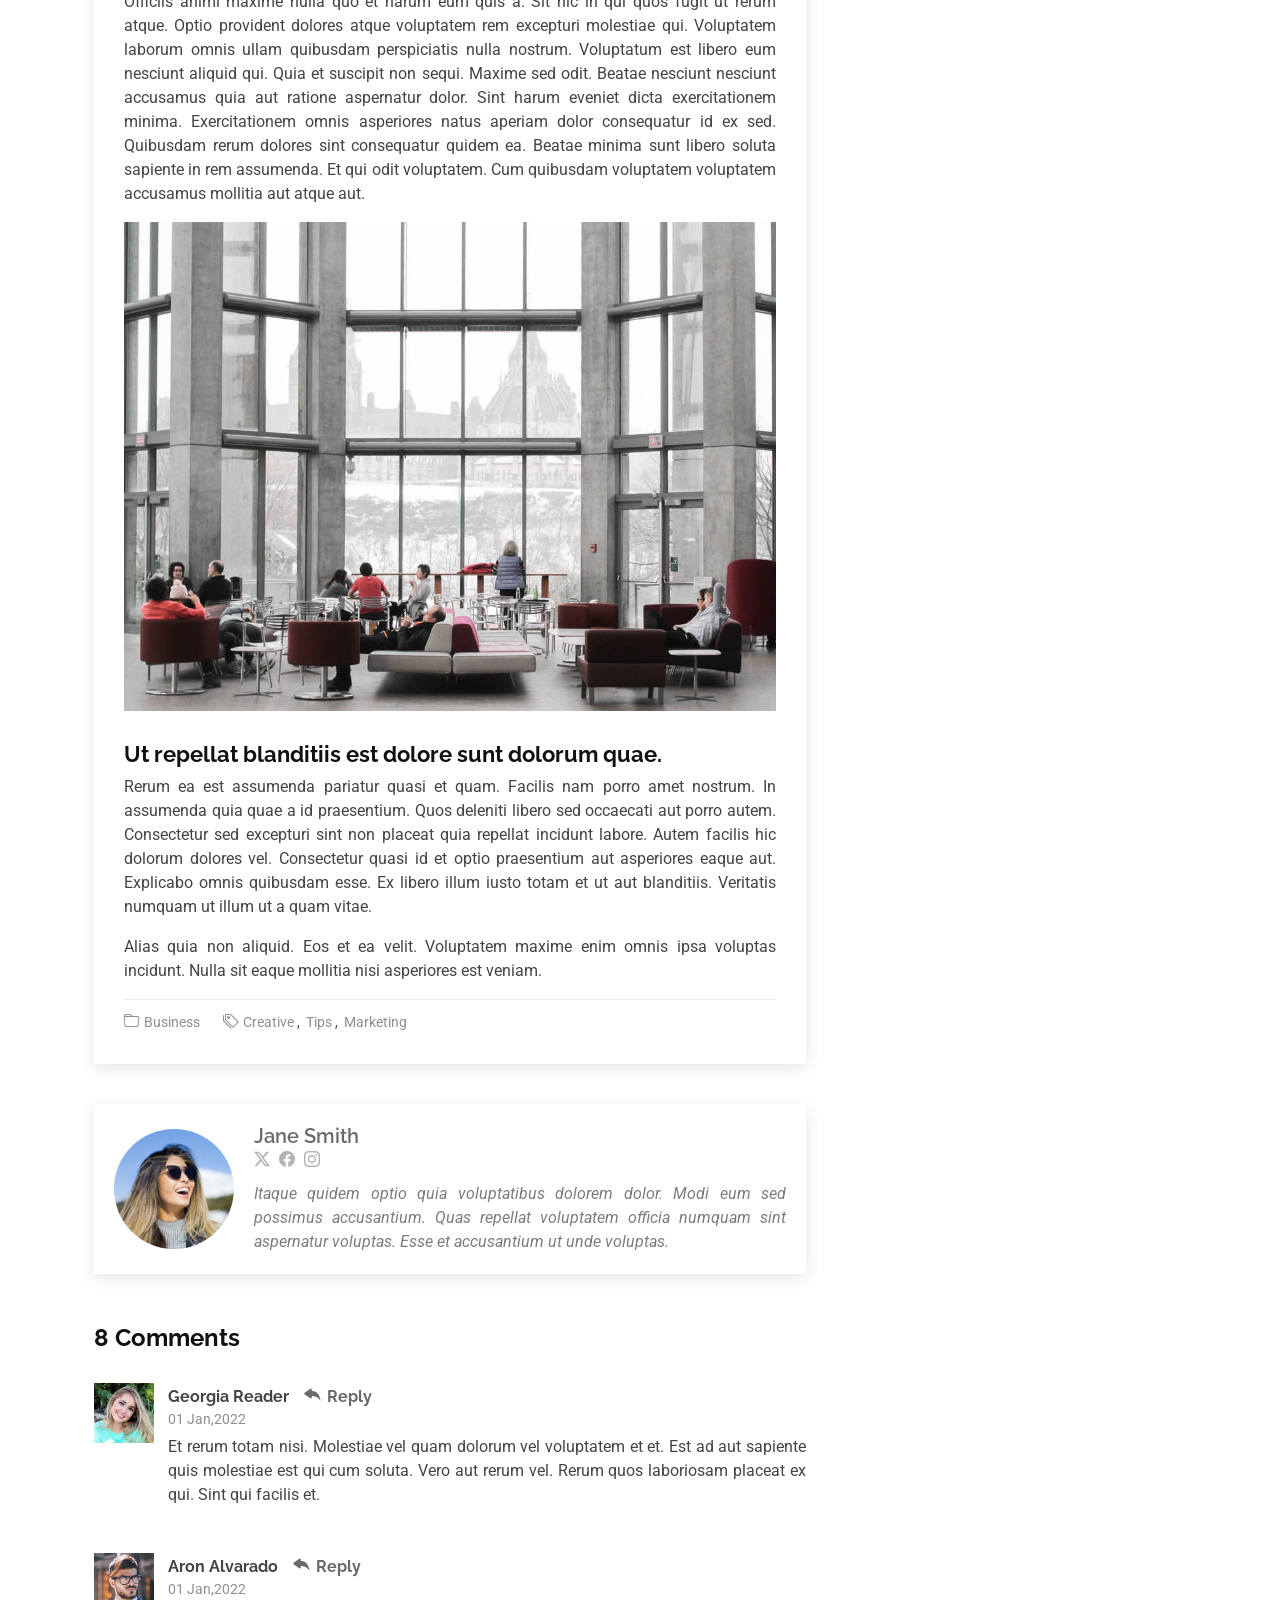
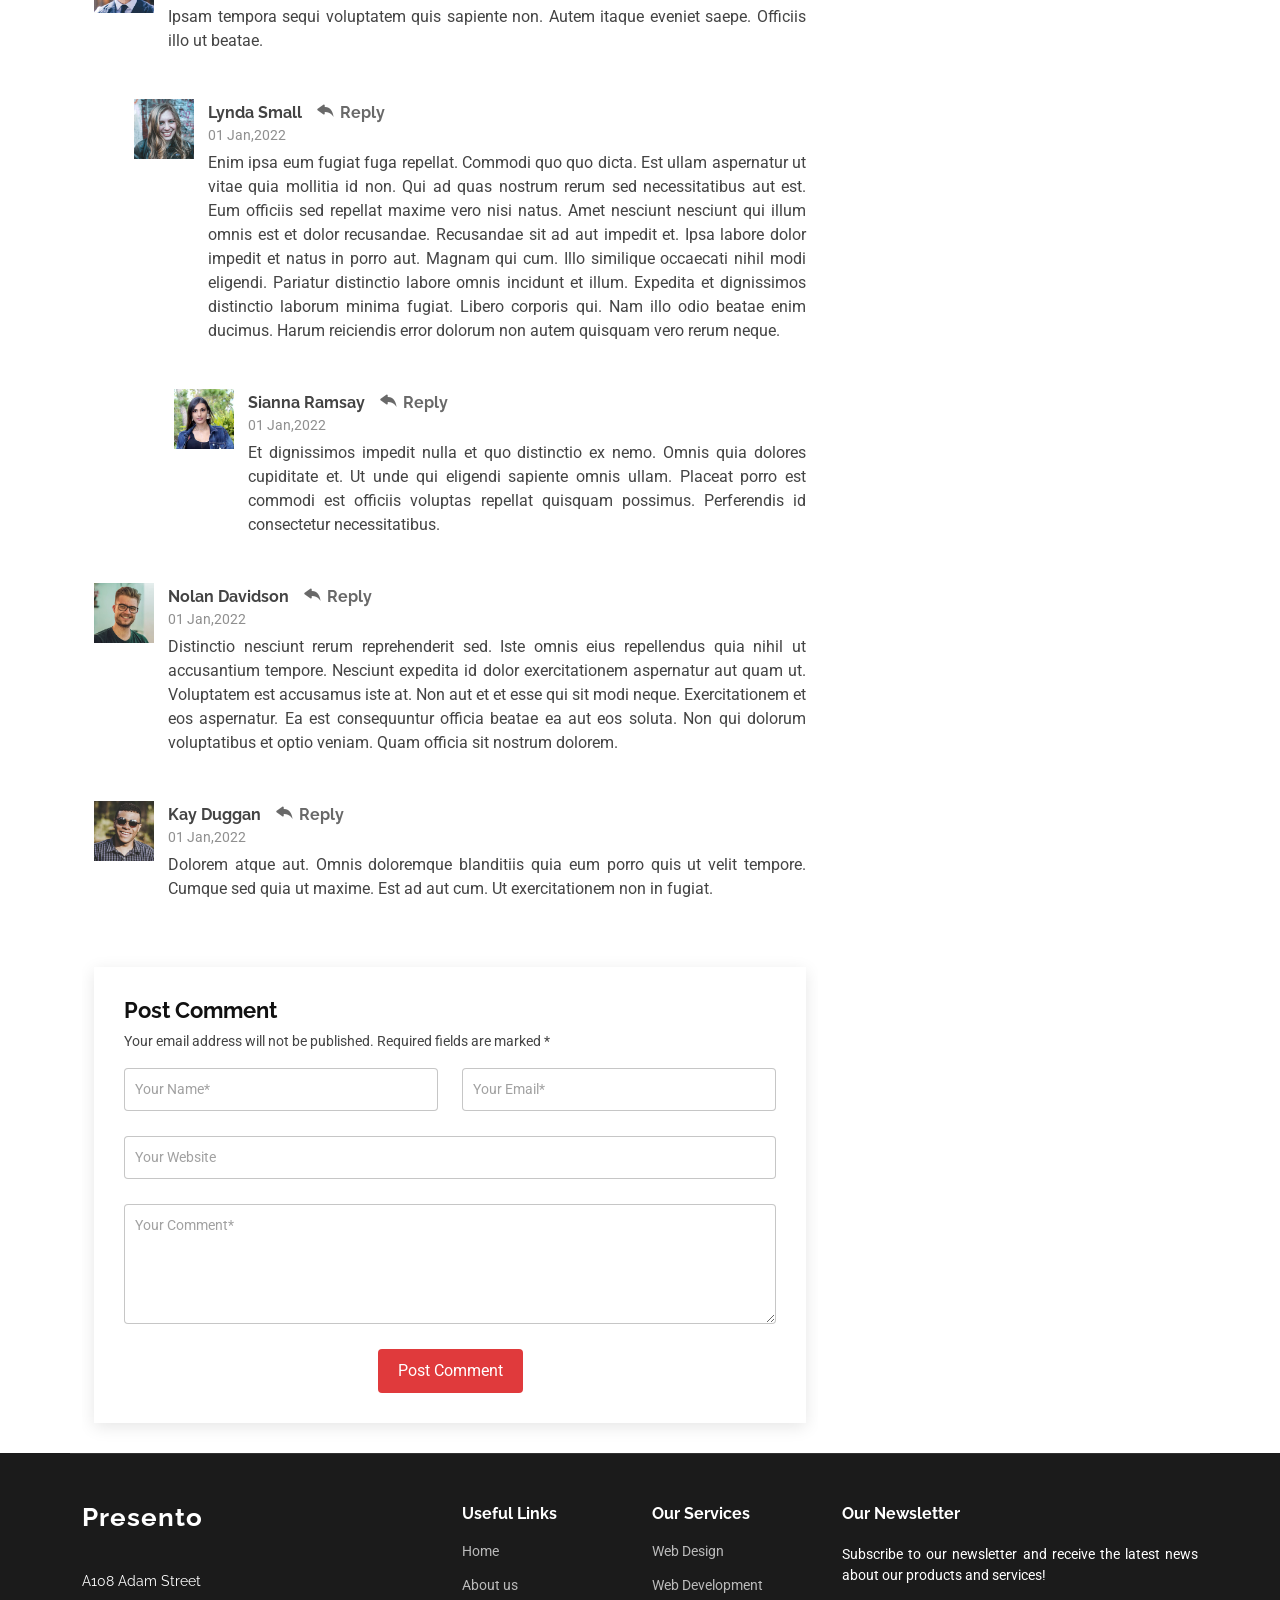
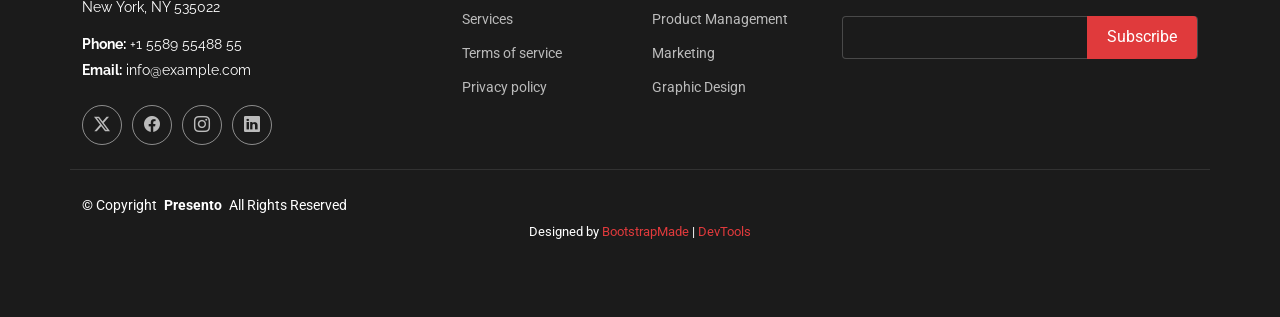
<file: blog-details.html>
<!DOCTYPE html>
<html lang="en">

<head>
  <meta charset="utf-8">
  <meta content="width=device-width, initial-scale=1.0" name="viewport">
  <title>Blog Details - Presento Bootstrap Template</title>
  <meta name="description" content="">
  <meta name="keywords" content="">

  <!-- Favicons -->
  <link href="assets/img/favicon.png" rel="icon">
  <link href="assets/img/apple-touch-icon.png" rel="apple-touch-icon">

  <!-- Fonts -->
  <link href="https://fonts.googleapis.com" rel="preconnect">
  <link href="https://fonts.gstatic.com" rel="preconnect" crossorigin>
  <link href="https://fonts.googleapis.com/css2?family=Roboto:ital,wght@0,100;0,300;0,400;0,500;0,700;0,900;1,100;1,300;1,400;1,500;1,700;1,900&family=Poppins:ital,wght@0,100;0,200;0,300;0,400;0,500;0,600;0,700;0,800;0,900;1,100;1,200;1,300;1,400;1,500;1,600;1,700;1,800;1,900&family=Raleway:ital,wght@0,100;0,200;0,300;0,400;0,500;0,600;0,700;0,800;0,900;1,100;1,200;1,300;1,400;1,500;1,600;1,700;1,800;1,900&display=swap" rel="stylesheet">

  <!-- Vendor CSS Files -->
  <link href="assets/vendor/bootstrap/css/bootstrap.min.css" rel="stylesheet">
  <link href="assets/vendor/bootstrap-icons/bootstrap-icons.css" rel="stylesheet">
  <link href="assets/vendor/aos/aos.css" rel="stylesheet">
  <link href="assets/vendor/glightbox/css/glightbox.min.css" rel="stylesheet">
  <link href="assets/vendor/swiper/swiper-bundle.min.css" rel="stylesheet">

  <!-- Main CSS File -->
  <link href="assets/css/main.css" rel="stylesheet">

  <!-- =======================================================
  * Template Name: Presento
  * Template URL: https://bootstrapmade.com/presento-bootstrap-corporate-template/
  * Updated: Aug 07 2024 with Bootstrap v5.3.3
  * Author: BootstrapMade.com
  * License: https://bootstrapmade.com/license/
  ======================================================== -->
</head>

<body class="blog-details-page">

  <header id="header" class="header d-flex align-items-center sticky-top">
    <div class="container-fluid container-xl position-relative d-flex align-items-center">

      <a href="index.html" class="logo d-flex align-items-center me-auto">
        <!-- Uncomment the line below if you also wish to use an image logo -->
        <!-- <img src="assets/img/logo.png" alt=""> -->
        <h1 class="sitename">Presento</h1>
        <span>.</span>
      </a>

      <nav id="navmenu" class="navmenu">
        <ul>
          <li><a href="#hero">Home<br></a></li>
          <li><a href="#about">About</a></li>
          <li><a href="#services">Services</a></li>
          <li><a href="#portfolio">Portfolio</a></li>
          <li><a href="#team">Team</a></li>
          <li><a href="blog.html">Blog</a></li>
          <li class="dropdown"><a href="#"><span>Dropdown</span> <i class="bi bi-chevron-down toggle-dropdown"></i></a>
            <ul>
              <li><a href="#">Dropdown 1</a></li>
              <li class="dropdown"><a href="#"><span>Deep Dropdown</span> <i class="bi bi-chevron-down toggle-dropdown"></i></a>
                <ul>
                  <li><a href="#">Deep Dropdown 1</a></li>
                  <li><a href="#">Deep Dropdown 2</a></li>
                  <li><a href="#">Deep Dropdown 3</a></li>
                  <li><a href="#">Deep Dropdown 4</a></li>
                  <li><a href="#">Deep Dropdown 5</a></li>
                </ul>
              </li>
              <li><a href="#">Dropdown 2</a></li>
              <li><a href="#">Dropdown 3</a></li>
              <li><a href="#">Dropdown 4</a></li>
            </ul>
          </li>
          <li><a href="#contact">Contact</a></li>
        </ul>
        <i class="mobile-nav-toggle d-xl-none bi bi-list"></i>
      </nav>

      <a class="btn-getstarted" href="index.html#about">Get Started</a>

    </div>
  </header>

  <main class="main">

    <!-- Page Title -->
    <div class="page-title dark-background">
      <div class="container">
        <nav class="breadcrumbs">
          <ol>
            <li><a href="index.html">Home</a></li>
            <li class="current">Blog Details</li>
          </ol>
        </nav>
        <h1>Blog Details</h1>
      </div>
    </div><!-- End Page Title -->

    <div class="container">
      <div class="row">

        <div class="col-lg-8">

          <!-- Blog Details Section -->
          <section id="blog-details" class="blog-details section">
            <div class="container">

              <article class="article">

                <div class="post-img">
                  <img src="assets/img/blog/blog-1.jpg" alt="" class="img-fluid">
                </div>

                <h2 class="title">Dolorum optio tempore voluptas dignissimos cumque fuga qui quibusdam quia</h2>

                <div class="meta-top">
                  <ul>
                    <li class="d-flex align-items-center"><i class="bi bi-person"></i> <a href="blog-details.html">John Doe</a></li>
                    <li class="d-flex align-items-center"><i class="bi bi-clock"></i> <a href="blog-details.html"><time datetime="2020-01-01">Jan 1, 2022</time></a></li>
                    <li class="d-flex align-items-center"><i class="bi bi-chat-dots"></i> <a href="blog-details.html">12 Comments</a></li>
                  </ul>
                </div><!-- End meta top -->

                <div class="content">
                  <p>
                    Similique neque nam consequuntur ad non maxime aliquam quas. Quibusdam animi praesentium. Aliquam et laboriosam eius aut nostrum quidem aliquid dicta.
                    Et eveniet enim. Qui velit est ea dolorem doloremque deleniti aperiam unde soluta. Est cum et quod quos aut ut et sit sunt. Voluptate porro consequatur assumenda perferendis dolore.
                  </p>

                  <p>
                    Sit repellat hic cupiditate hic ut nemo. Quis nihil sunt non reiciendis. Sequi in accusamus harum vel aspernatur. Excepturi numquam nihil cumque odio. Et voluptate cupiditate.
                  </p>

                  <blockquote>
                    <p>
                      Et vero doloremque tempore voluptatem ratione vel aut. Deleniti sunt animi aut. Aut eos aliquam doloribus minus autem quos.
                    </p>
                  </blockquote>

                  <p>
                    Sed quo laboriosam qui architecto. Occaecati repellendus omnis dicta inventore tempore provident voluptas mollitia aliquid. Id repellendus quia. Asperiores nihil magni dicta est suscipit perspiciatis. Voluptate ex rerum assumenda dolores nihil quaerat.
                    Dolor porro tempora et quibusdam voluptas. Beatae aut at ad qui tempore corrupti velit quisquam rerum. Omnis dolorum exercitationem harum qui qui blanditiis neque.
                    Iusto autem itaque. Repudiandae hic quae aspernatur ea neque qui. Architecto voluptatem magni. Vel magnam quod et tempora deleniti error rerum nihil tempora.
                  </p>

                  <h3>Et quae iure vel ut odit alias.</h3>
                  <p>
                    Officiis animi maxime nulla quo et harum eum quis a. Sit hic in qui quos fugit ut rerum atque. Optio provident dolores atque voluptatem rem excepturi molestiae qui. Voluptatem laborum omnis ullam quibusdam perspiciatis nulla nostrum. Voluptatum est libero eum nesciunt aliquid qui.
                    Quia et suscipit non sequi. Maxime sed odit. Beatae nesciunt nesciunt accusamus quia aut ratione aspernatur dolor. Sint harum eveniet dicta exercitationem minima. Exercitationem omnis asperiores natus aperiam dolor consequatur id ex sed. Quibusdam rerum dolores sint consequatur quidem ea.
                    Beatae minima sunt libero soluta sapiente in rem assumenda. Et qui odit voluptatem. Cum quibusdam voluptatem voluptatem accusamus mollitia aut atque aut.
                  </p>
                  <img src="assets/img/blog/blog-inside-post.jpg" class="img-fluid" alt="">

                  <h3>Ut repellat blanditiis est dolore sunt dolorum quae.</h3>
                  <p>
                    Rerum ea est assumenda pariatur quasi et quam. Facilis nam porro amet nostrum. In assumenda quia quae a id praesentium. Quos deleniti libero sed occaecati aut porro autem. Consectetur sed excepturi sint non placeat quia repellat incidunt labore. Autem facilis hic dolorum dolores vel.
                    Consectetur quasi id et optio praesentium aut asperiores eaque aut. Explicabo omnis quibusdam esse. Ex libero illum iusto totam et ut aut blanditiis. Veritatis numquam ut illum ut a quam vitae.
                  </p>
                  <p>
                    Alias quia non aliquid. Eos et ea velit. Voluptatem maxime enim omnis ipsa voluptas incidunt. Nulla sit eaque mollitia nisi asperiores est veniam.
                  </p>

                </div><!-- End post content -->

                <div class="meta-bottom">
                  <i class="bi bi-folder"></i>
                  <ul class="cats">
                    <li><a href="#">Business</a></li>
                  </ul>

                  <i class="bi bi-tags"></i>
                  <ul class="tags">
                    <li><a href="#">Creative</a></li>
                    <li><a href="#">Tips</a></li>
                    <li><a href="#">Marketing</a></li>
                  </ul>
                </div><!-- End meta bottom -->

              </article>

            </div>
          </section><!-- /Blog Details Section -->

          <!-- Blog Author Section -->
          <section id="blog-author" class="blog-author section">

            <div class="container">
              <div class="author-container d-flex align-items-center">
                <img src="assets/img/blog/blog-author.jpg" class="rounded-circle flex-shrink-0" alt="">
                <div>
                  <h4>Jane Smith</h4>
                  <div class="social-links">
                    <a href="https://x.com/#"><i class="bi bi-twitter-x"></i></a>
                    <a href="https://facebook.com/#"><i class="bi bi-facebook"></i></a>
                    <a href="https://instagram.com/#"><i class="biu bi-instagram"></i></a>
                  </div>
                  <p>
                    Itaque quidem optio quia voluptatibus dolorem dolor. Modi eum sed possimus accusantium. Quas repellat voluptatem officia numquam sint aspernatur voluptas. Esse et accusantium ut unde voluptas.
                  </p>
                </div>
              </div>
            </div>

          </section><!-- /Blog Author Section -->

          <!-- Blog Comments Section -->
          <section id="blog-comments" class="blog-comments section">

            <div class="container">

              <h4 class="comments-count">8 Comments</h4>

              <div id="comment-1" class="comment">
                <div class="d-flex">
                  <div class="comment-img"><img src="assets/img/blog/comments-1.jpg" alt=""></div>
                  <div>
                    <h5><a href="">Georgia Reader</a> <a href="#" class="reply"><i class="bi bi-reply-fill"></i> Reply</a></h5>
                    <time datetime="2020-01-01">01 Jan,2022</time>
                    <p>
                      Et rerum totam nisi. Molestiae vel quam dolorum vel voluptatem et et. Est ad aut sapiente quis molestiae est qui cum soluta.
                      Vero aut rerum vel. Rerum quos laboriosam placeat ex qui. Sint qui facilis et.
                    </p>
                  </div>
                </div>
              </div><!-- End comment #1 -->

              <div id="comment-2" class="comment">
                <div class="d-flex">
                  <div class="comment-img"><img src="assets/img/blog/comments-2.jpg" alt=""></div>
                  <div>
                    <h5><a href="">Aron Alvarado</a> <a href="#" class="reply"><i class="bi bi-reply-fill"></i> Reply</a></h5>
                    <time datetime="2020-01-01">01 Jan,2022</time>
                    <p>
                      Ipsam tempora sequi voluptatem quis sapiente non. Autem itaque eveniet saepe. Officiis illo ut beatae.
                    </p>
                  </div>
                </div>

                <div id="comment-reply-1" class="comment comment-reply">
                  <div class="d-flex">
                    <div class="comment-img"><img src="assets/img/blog/comments-3.jpg" alt=""></div>
                    <div>
                      <h5><a href="">Lynda Small</a> <a href="#" class="reply"><i class="bi bi-reply-fill"></i> Reply</a></h5>
                      <time datetime="2020-01-01">01 Jan,2022</time>
                      <p>
                        Enim ipsa eum fugiat fuga repellat. Commodi quo quo dicta. Est ullam aspernatur ut vitae quia mollitia id non. Qui ad quas nostrum rerum sed necessitatibus aut est. Eum officiis sed repellat maxime vero nisi natus. Amet nesciunt nesciunt qui illum omnis est et dolor recusandae.

                        Recusandae sit ad aut impedit et. Ipsa labore dolor impedit et natus in porro aut. Magnam qui cum. Illo similique occaecati nihil modi eligendi. Pariatur distinctio labore omnis incidunt et illum. Expedita et dignissimos distinctio laborum minima fugiat.

                        Libero corporis qui. Nam illo odio beatae enim ducimus. Harum reiciendis error dolorum non autem quisquam vero rerum neque.
                      </p>
                    </div>
                  </div>

                  <div id="comment-reply-2" class="comment comment-reply">
                    <div class="d-flex">
                      <div class="comment-img"><img src="assets/img/blog/comments-4.jpg" alt=""></div>
                      <div>
                        <h5><a href="">Sianna Ramsay</a> <a href="#" class="reply"><i class="bi bi-reply-fill"></i> Reply</a></h5>
                        <time datetime="2020-01-01">01 Jan,2022</time>
                        <p>
                          Et dignissimos impedit nulla et quo distinctio ex nemo. Omnis quia dolores cupiditate et. Ut unde qui eligendi sapiente omnis ullam. Placeat porro est commodi est officiis voluptas repellat quisquam possimus. Perferendis id consectetur necessitatibus.
                        </p>
                      </div>
                    </div>

                  </div><!-- End comment reply #2-->

                </div><!-- End comment reply #1-->

              </div><!-- End comment #2-->

              <div id="comment-3" class="comment">
                <div class="d-flex">
                  <div class="comment-img"><img src="assets/img/blog/comments-5.jpg" alt=""></div>
                  <div>
                    <h5><a href="">Nolan Davidson</a> <a href="#" class="reply"><i class="bi bi-reply-fill"></i> Reply</a></h5>
                    <time datetime="2020-01-01">01 Jan,2022</time>
                    <p>
                      Distinctio nesciunt rerum reprehenderit sed. Iste omnis eius repellendus quia nihil ut accusantium tempore. Nesciunt expedita id dolor exercitationem aspernatur aut quam ut. Voluptatem est accusamus iste at.
                      Non aut et et esse qui sit modi neque. Exercitationem et eos aspernatur. Ea est consequuntur officia beatae ea aut eos soluta. Non qui dolorum voluptatibus et optio veniam. Quam officia sit nostrum dolorem.
                    </p>
                  </div>
                </div>

              </div><!-- End comment #3 -->

              <div id="comment-4" class="comment">
                <div class="d-flex">
                  <div class="comment-img"><img src="assets/img/blog/comments-6.jpg" alt=""></div>
                  <div>
                    <h5><a href="">Kay Duggan</a> <a href="#" class="reply"><i class="bi bi-reply-fill"></i> Reply</a></h5>
                    <time datetime="2020-01-01">01 Jan,2022</time>
                    <p>
                      Dolorem atque aut. Omnis doloremque blanditiis quia eum porro quis ut velit tempore. Cumque sed quia ut maxime. Est ad aut cum. Ut exercitationem non in fugiat.
                    </p>
                  </div>
                </div>

              </div><!-- End comment #4 -->

            </div>

          </section><!-- /Blog Comments Section -->

          <!-- Comment Form Section -->
          <section id="comment-form" class="comment-form section">
            <div class="container">

              <form action="">

                <h4>Post Comment</h4>
                <p>Your email address will not be published. Required fields are marked * </p>
                <div class="row">
                  <div class="col-md-6 form-group">
                    <input name="name" type="text" class="form-control" placeholder="Your Name*">
                  </div>
                  <div class="col-md-6 form-group">
                    <input name="email" type="text" class="form-control" placeholder="Your Email*">
                  </div>
                </div>
                <div class="row">
                  <div class="col form-group">
                    <input name="website" type="text" class="form-control" placeholder="Your Website">
                  </div>
                </div>
                <div class="row">
                  <div class="col form-group">
                    <textarea name="comment" class="form-control" placeholder="Your Comment*"></textarea>
                  </div>
                </div>

                <div class="text-center">
                  <button type="submit" class="btn btn-primary">Post Comment</button>
                </div>

              </form>

            </div>
          </section><!-- /Comment Form Section -->

        </div>

        <div class="col-lg-4 sidebar">

          <div class="widgets-container">

            <!-- Search Widget -->
            <div class="search-widget widget-item">

              <h3 class="widget-title">Search</h3>
              <form action="">
                <input type="text">
                <button type="submit" title="Search"><i class="bi bi-search"></i></button>
              </form>

            </div><!--/Search Widget -->

            <!-- Categories Widget -->
            <div class="categories-widget widget-item">

              <h3 class="widget-title">Categories</h3>
              <ul class="mt-3">
                <li><a href="#">General <span>(25)</span></a></li>
                <li><a href="#">Lifestyle <span>(12)</span></a></li>
                <li><a href="#">Travel <span>(5)</span></a></li>
                <li><a href="#">Design <span>(22)</span></a></li>
                <li><a href="#">Creative <span>(8)</span></a></li>
                <li><a href="#">Educaion <span>(14)</span></a></li>
              </ul>

            </div><!--/Categories Widget -->

            <!-- Recent Posts Widget -->
            <div class="recent-posts-widget widget-item">

              <h3 class="widget-title">Recent Posts</h3>

              <div class="post-item">
                <img src="assets/img/blog/blog-recent-1.jpg" alt="" class="flex-shrink-0">
                <div>
                  <h4><a href="blog-details.html">Nihil blanditiis at in nihil autem</a></h4>
                  <time datetime="2020-01-01">Jan 1, 2020</time>
                </div>
              </div><!-- End recent post item-->

              <div class="post-item">
                <img src="assets/img/blog/blog-recent-2.jpg" alt="" class="flex-shrink-0">
                <div>
                  <h4><a href="blog-details.html">Quidem autem et impedit</a></h4>
                  <time datetime="2020-01-01">Jan 1, 2020</time>
                </div>
              </div><!-- End recent post item-->

              <div class="post-item">
                <img src="assets/img/blog/blog-recent-3.jpg" alt="" class="flex-shrink-0">
                <div>
                  <h4><a href="blog-details.html">Id quia et et ut maxime similique occaecati ut</a></h4>
                  <time datetime="2020-01-01">Jan 1, 2020</time>
                </div>
              </div><!-- End recent post item-->

              <div class="post-item">
                <img src="assets/img/blog/blog-recent-4.jpg" alt="" class="flex-shrink-0">
                <div>
                  <h4><a href="blog-details.html">Laborum corporis quo dara net para</a></h4>
                  <time datetime="2020-01-01">Jan 1, 2020</time>
                </div>
              </div><!-- End recent post item-->

              <div class="post-item">
                <img src="assets/img/blog/blog-recent-5.jpg" alt="" class="flex-shrink-0">
                <div>
                  <h4><a href="blog-details.html">Et dolores corrupti quae illo quod dolor</a></h4>
                  <time datetime="2020-01-01">Jan 1, 2020</time>
                </div>
              </div><!-- End recent post item-->

            </div><!--/Recent Posts Widget -->

            <!-- Tags Widget -->
            <div class="tags-widget widget-item">

              <h3 class="widget-title">Tags</h3>
              <ul>
                <li><a href="#">App</a></li>
                <li><a href="#">IT</a></li>
                <li><a href="#">Business</a></li>
                <li><a href="#">Mac</a></li>
                <li><a href="#">Design</a></li>
                <li><a href="#">Office</a></li>
                <li><a href="#">Creative</a></li>
                <li><a href="#">Studio</a></li>
                <li><a href="#">Smart</a></li>
                <li><a href="#">Tips</a></li>
                <li><a href="#">Marketing</a></li>
              </ul>

            </div><!--/Tags Widget -->

          </div>

        </div>

      </div>
    </div>

  </main>

  <footer id="footer" class="footer dark-background">

    <div class="container footer-top">
      <div class="row gy-4">
        <div class="col-lg-4 col-md-6 footer-about">
          <a href="index.html" class="logo d-flex align-items-center">
            <span class="sitename">Presento</span>
          </a>
          <div class="footer-contact pt-3">
            <p>A108 Adam Street</p>
            <p>New York, NY 535022</p>
            <p class="mt-3"><strong>Phone:</strong> <span>+1 5589 55488 55</span></p>
            <p><strong>Email:</strong> <span>info@example.com</span></p>
          </div>
          <div class="social-links d-flex mt-4">
            <a href=""><i class="bi bi-twitter-x"></i></a>
            <a href=""><i class="bi bi-facebook"></i></a>
            <a href=""><i class="bi bi-instagram"></i></a>
            <a href=""><i class="bi bi-linkedin"></i></a>
          </div>
        </div>

        <div class="col-lg-2 col-md-3 footer-links">
          <h4>Useful Links</h4>
          <ul>
            <li><a href="#">Home</a></li>
            <li><a href="#">About us</a></li>
            <li><a href="#">Services</a></li>
            <li><a href="#">Terms of service</a></li>
            <li><a href="#">Privacy policy</a></li>
          </ul>
        </div>

        <div class="col-lg-2 col-md-3 footer-links">
          <h4>Our Services</h4>
          <ul>
            <li><a href="#">Web Design</a></li>
            <li><a href="#">Web Development</a></li>
            <li><a href="#">Product Management</a></li>
            <li><a href="#">Marketing</a></li>
            <li><a href="#">Graphic Design</a></li>
          </ul>
        </div>

        <div class="col-lg-4 col-md-12 footer-newsletter">
          <h4>Our Newsletter</h4>
          <p>Subscribe to our newsletter and receive the latest news about our products and services!</p>
          <form action="forms/newsletter.php" method="post" class="php-email-form">
            <div class="newsletter-form"><input type="email" name="email"><input type="submit" value="Subscribe"></div>
            <div class="loading">Loading</div>
            <div class="error-message"></div>
            <div class="sent-message">Your subscription request has been sent. Thank you!</div>
          </form>
        </div>

      </div>
    </div>

    <div class="container copyright text-center mt-4">
      <p>© <span>Copyright</span> <strong class="px-1 sitename">Presento</strong> <span>All Rights Reserved</span></p>
      <div class="credits">
        <!-- All the links in the footer should remain intact. -->
        <!-- You can delete the links only if you've purchased the pro version. -->
        <!-- Licensing information: https://bootstrapmade.com/license/ -->
        <!-- Purchase the pro version with working PHP/AJAX contact form: [buy-url] -->
        Designed by <a href="https://bootstrapmade.com/">BootstrapMade</a> | <a href="https://bootstrapmade.com/tools/">DevTools</a>
      </div>
    </div>

  </footer>

  <!-- Scroll Top -->
  <a href="#" id="scroll-top" class="scroll-top d-flex align-items-center justify-content-center"><i class="bi bi-arrow-up-short"></i></a>

  <!-- Vendor JS Files -->
  <script src="assets/vendor/bootstrap/js/bootstrap.bundle.min.js"></script>
  <script src="assets/vendor/php-email-form/validate.js"></script>
  <script src="assets/vendor/aos/aos.js"></script>
  <script src="assets/vendor/glightbox/js/glightbox.min.js"></script>
  <script src="assets/vendor/swiper/swiper-bundle.min.js"></script>
  <script src="assets/vendor/purecounter/purecounter_vanilla.js"></script>
  <script src="assets/vendor/imagesloaded/imagesloaded.pkgd.min.js"></script>
  <script src="assets/vendor/isotope-layout/isotope.pkgd.min.js"></script>

  <!-- Main JS File -->
  <script src="assets/js/main.js"></script>

</body>

</html>
</file>
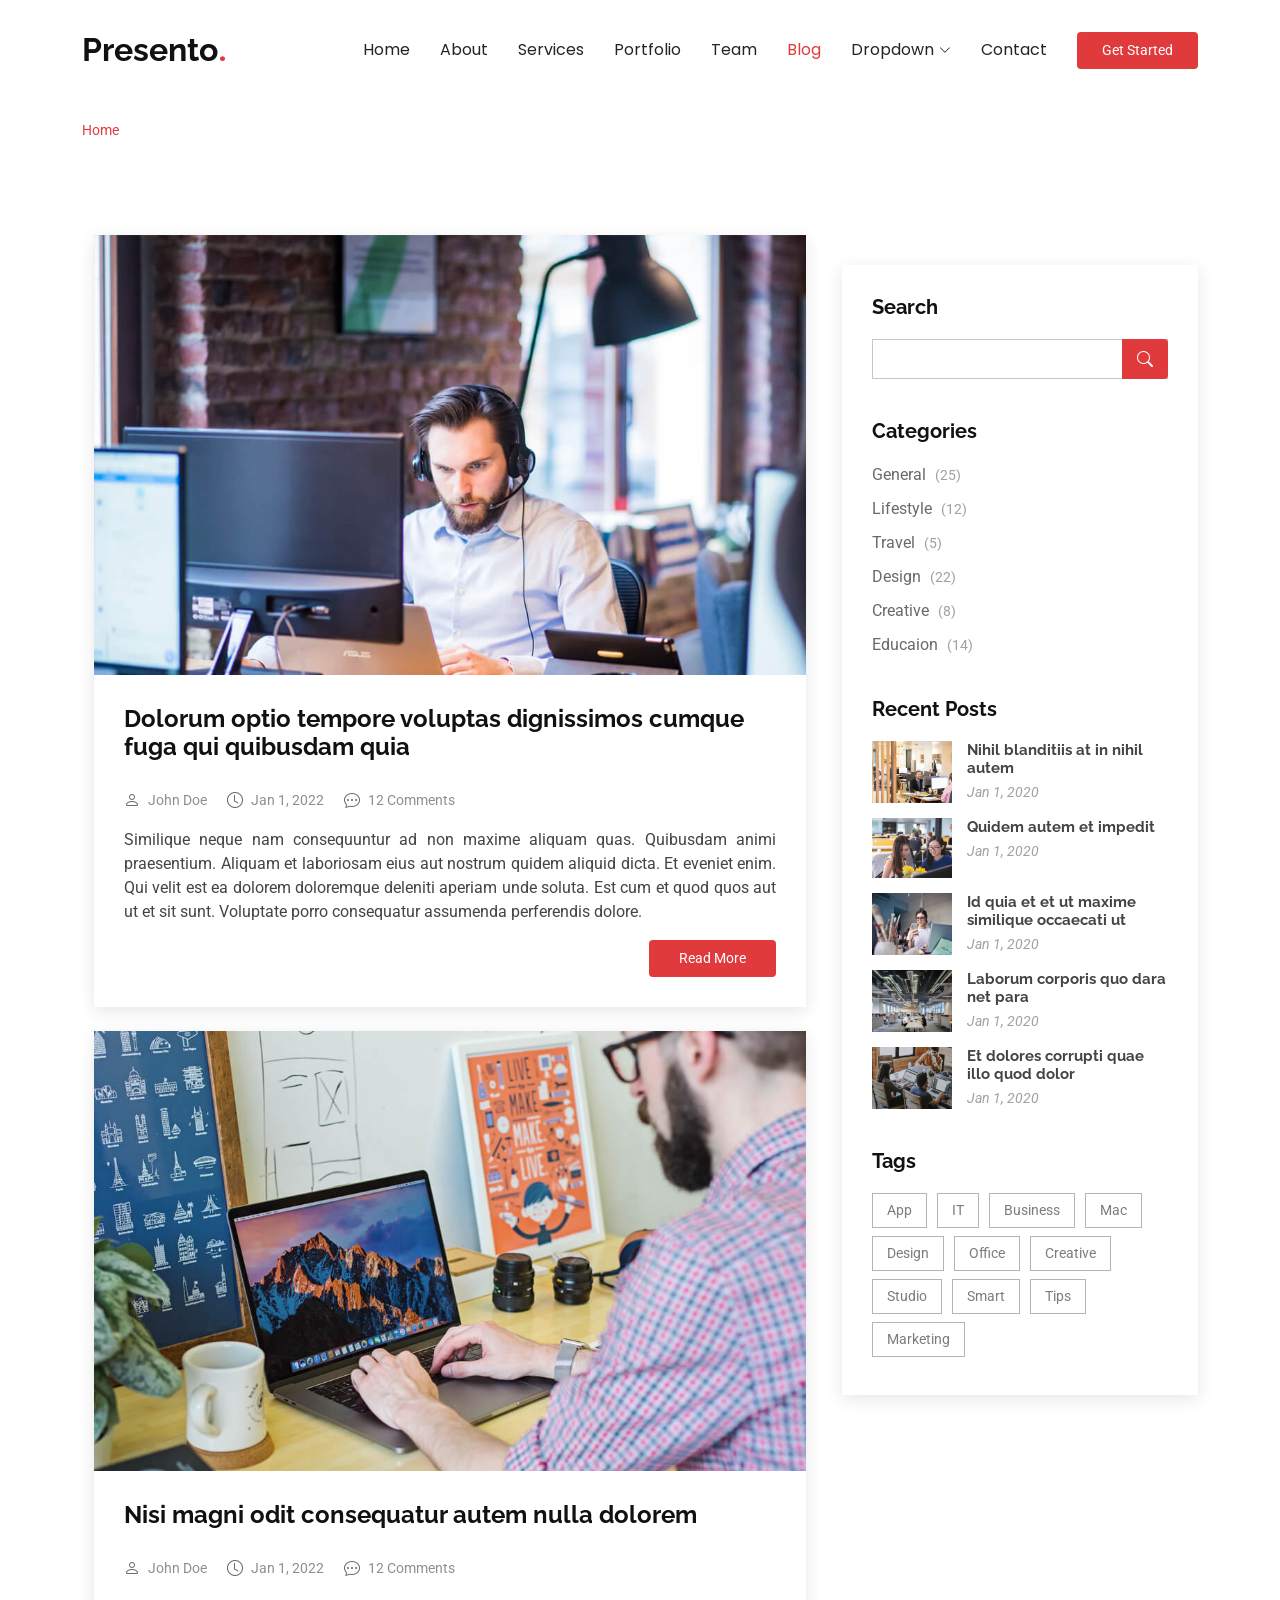
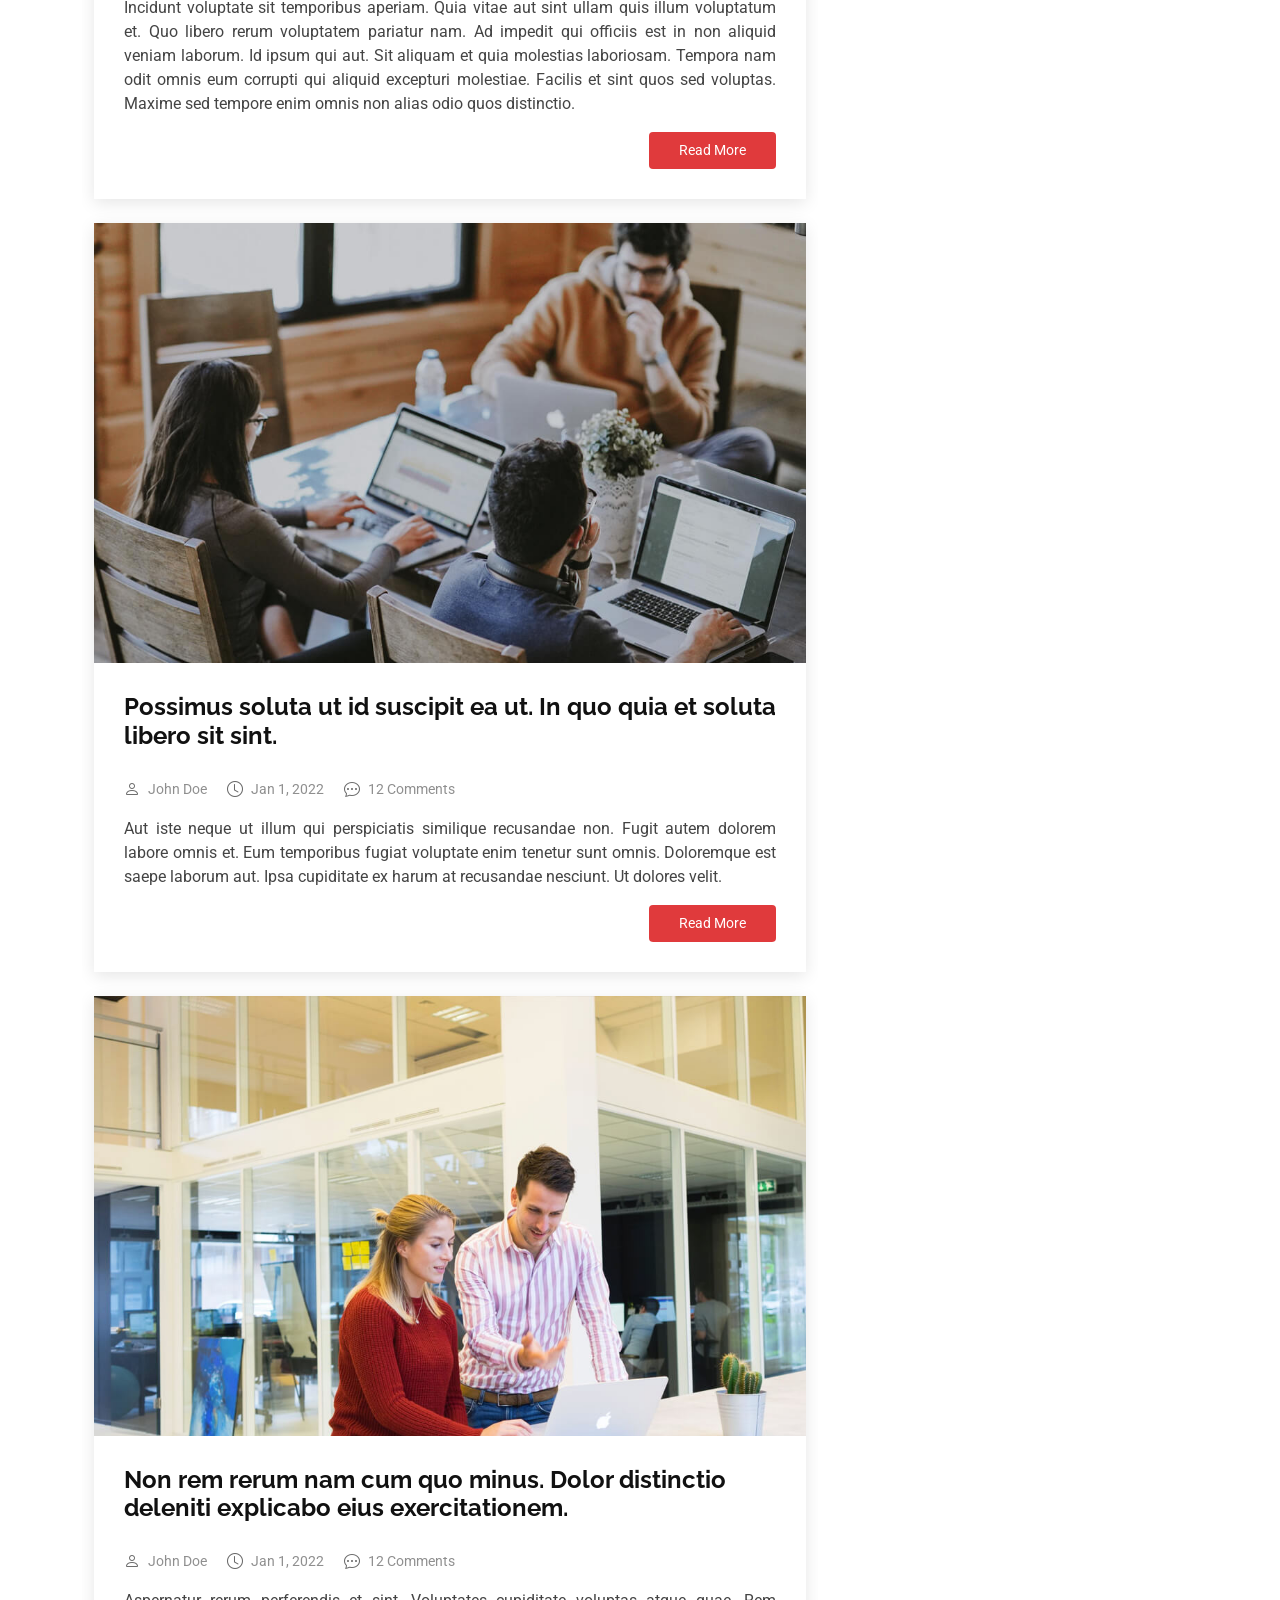
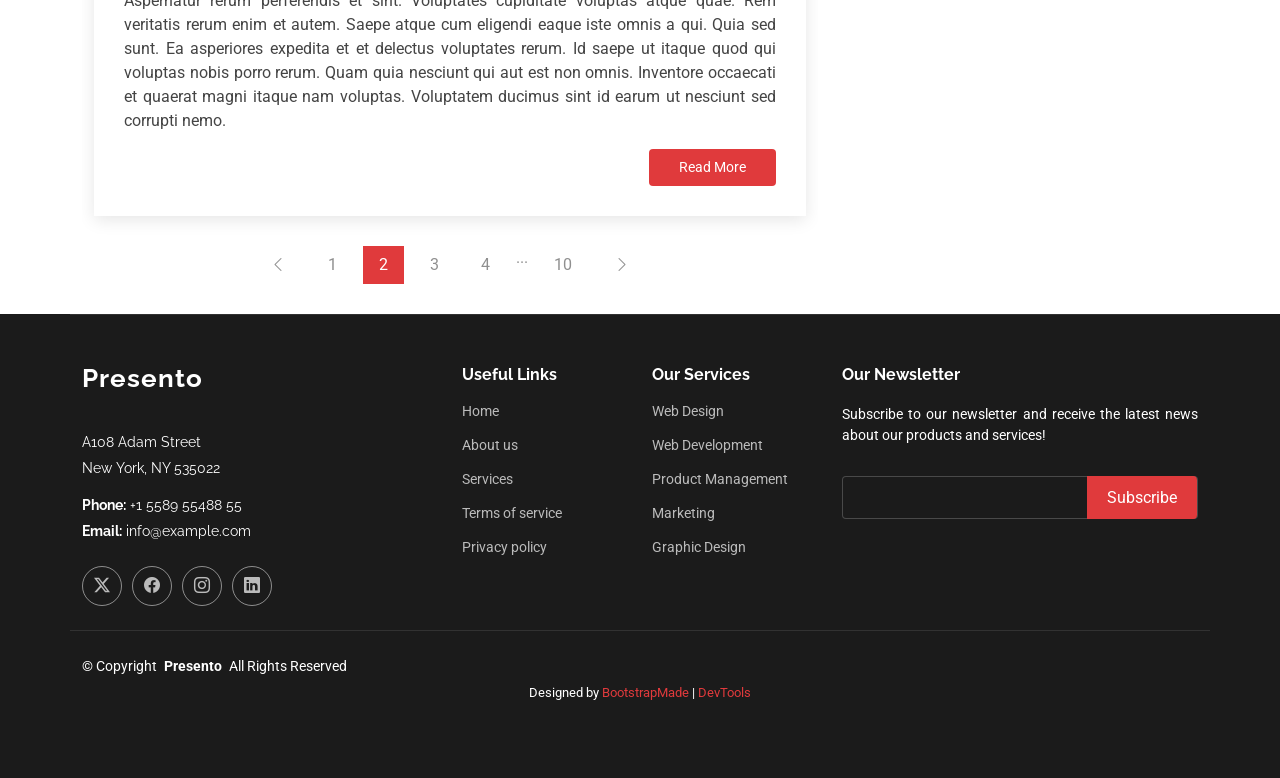
<file: blog.html>
<!DOCTYPE html>
<html lang="en">

<head>
  <meta charset="utf-8">
  <meta content="width=device-width, initial-scale=1.0" name="viewport">
  <title>Blog - Presento Bootstrap Template</title>
  <meta name="description" content="">
  <meta name="keywords" content="">

  <!-- Favicons -->
  <link href="assets/img/favicon.png" rel="icon">
  <link href="assets/img/apple-touch-icon.png" rel="apple-touch-icon">

  <!-- Fonts -->
  <link href="https://fonts.googleapis.com" rel="preconnect">
  <link href="https://fonts.gstatic.com" rel="preconnect" crossorigin>
  <link href="https://fonts.googleapis.com/css2?family=Roboto:ital,wght@0,100;0,300;0,400;0,500;0,700;0,900;1,100;1,300;1,400;1,500;1,700;1,900&family=Poppins:ital,wght@0,100;0,200;0,300;0,400;0,500;0,600;0,700;0,800;0,900;1,100;1,200;1,300;1,400;1,500;1,600;1,700;1,800;1,900&family=Raleway:ital,wght@0,100;0,200;0,300;0,400;0,500;0,600;0,700;0,800;0,900;1,100;1,200;1,300;1,400;1,500;1,600;1,700;1,800;1,900&display=swap" rel="stylesheet">

  <!-- Vendor CSS Files -->
  <link href="assets/vendor/bootstrap/css/bootstrap.min.css" rel="stylesheet">
  <link href="assets/vendor/bootstrap-icons/bootstrap-icons.css" rel="stylesheet">
  <link href="assets/vendor/aos/aos.css" rel="stylesheet">
  <link href="assets/vendor/glightbox/css/glightbox.min.css" rel="stylesheet">
  <link href="assets/vendor/swiper/swiper-bundle.min.css" rel="stylesheet">

  <!-- Main CSS File -->
  <link href="assets/css/main.css" rel="stylesheet">

  <!-- =======================================================
  * Template Name: Presento
  * Template URL: https://bootstrapmade.com/presento-bootstrap-corporate-template/
  * Updated: Aug 07 2024 with Bootstrap v5.3.3
  * Author: BootstrapMade.com
  * License: https://bootstrapmade.com/license/
  ======================================================== -->
</head>

<body class="blog-page">

  <header id="header" class="header d-flex align-items-center sticky-top">
    <div class="container-fluid container-xl position-relative d-flex align-items-center">

      <a href="index.html" class="logo d-flex align-items-center me-auto">
        <!-- Uncomment the line below if you also wish to use an image logo -->
        <!-- <img src="assets/img/logo.png" alt=""> -->
        <h1 class="sitename">Presento</h1>
        <span>.</span>
      </a>

      <nav id="navmenu" class="navmenu">
        <ul>
          <li><a href="#hero">Home<br></a></li>
          <li><a href="#about">About</a></li>
          <li><a href="#services">Services</a></li>
          <li><a href="#portfolio">Portfolio</a></li>
          <li><a href="#team">Team</a></li>
          <li><a href="blog.html" class="active">Blog</a></li>
          <li class="dropdown"><a href="#"><span>Dropdown</span> <i class="bi bi-chevron-down toggle-dropdown"></i></a>
            <ul>
              <li><a href="#">Dropdown 1</a></li>
              <li class="dropdown"><a href="#"><span>Deep Dropdown</span> <i class="bi bi-chevron-down toggle-dropdown"></i></a>
                <ul>
                  <li><a href="#">Deep Dropdown 1</a></li>
                  <li><a href="#">Deep Dropdown 2</a></li>
                  <li><a href="#">Deep Dropdown 3</a></li>
                  <li><a href="#">Deep Dropdown 4</a></li>
                  <li><a href="#">Deep Dropdown 5</a></li>
                </ul>
              </li>
              <li><a href="#">Dropdown 2</a></li>
              <li><a href="#">Dropdown 3</a></li>
              <li><a href="#">Dropdown 4</a></li>
            </ul>
          </li>
          <li><a href="#contact">Contact</a></li>
        </ul>
        <i class="mobile-nav-toggle d-xl-none bi bi-list"></i>
      </nav>

      <a class="btn-getstarted" href="index.html#about">Get Started</a>

    </div>
  </header>

  <main class="main">

    <!-- Page Title -->
    <div class="page-title dark-background">
      <div class="container">
        <nav class="breadcrumbs">
          <ol>
            <li><a href="index.html">Home</a></li>
            <li class="current">Blog</li>
          </ol>
        </nav>
        <h1>Blog</h1>
      </div>
    </div><!-- End Page Title -->

    <div class="container">
      <div class="row">

        <div class="col-lg-8">

          <!-- Blog Posts Section -->
          <section id="blog-posts" class="blog-posts section">

            <div class="container">

              <div class="row gy-4">

                <div class="col-12">
                  <article>

                    <div class="post-img">
                      <img src="assets/img/blog/blog-1.jpg" alt="" class="img-fluid">
                    </div>

                    <h2 class="title">
                      <a href="blog-details.html">Dolorum optio tempore voluptas dignissimos cumque fuga qui quibusdam quia</a>
                    </h2>

                    <div class="meta-top">
                      <ul>
                        <li class="d-flex align-items-center"><i class="bi bi-person"></i> <a href="blog-details.html">John Doe</a></li>
                        <li class="d-flex align-items-center"><i class="bi bi-clock"></i> <a href="blog-details.html"><time datetime="2022-01-01">Jan 1, 2022</time></a></li>
                        <li class="d-flex align-items-center"><i class="bi bi-chat-dots"></i> <a href="blog-details.html">12 Comments</a></li>
                      </ul>
                    </div>

                    <div class="content">
                      <p>
                        Similique neque nam consequuntur ad non maxime aliquam quas. Quibusdam animi praesentium. Aliquam et laboriosam eius aut nostrum quidem aliquid dicta.
                        Et eveniet enim. Qui velit est ea dolorem doloremque deleniti aperiam unde soluta. Est cum et quod quos aut ut et sit sunt. Voluptate porro consequatur assumenda perferendis dolore.
                      </p>

                      <div class="read-more">
                        <a href="blog-details.html">Read More</a>
                      </div>
                    </div>

                  </article>
                </div><!-- End post list item -->

                <div class="col-12">

                  <article>

                    <div class="post-img">
                      <img src="assets/img/blog/blog-2.jpg" alt="" class="img-fluid">
                    </div>

                    <h2 class="title">
                      <a href="blog-details.html">Nisi magni odit consequatur autem nulla dolorem</a>
                    </h2>

                    <div class="meta-top">
                      <ul>
                        <li class="d-flex align-items-center"><i class="bi bi-person"></i> <a href="blog-details.html">John Doe</a></li>
                        <li class="d-flex align-items-center"><i class="bi bi-clock"></i> <a href="blog-details.html"><time datetime="2022-01-01">Jan 1, 2022</time></a></li>
                        <li class="d-flex align-items-center"><i class="bi bi-chat-dots"></i> <a href="blog-details.html">12 Comments</a></li>
                      </ul>
                    </div>

                    <div class="content">
                      <p>
                        Incidunt voluptate sit temporibus aperiam. Quia vitae aut sint ullam quis illum voluptatum et. Quo libero rerum voluptatem pariatur nam.
                        Ad impedit qui officiis est in non aliquid veniam laborum. Id ipsum qui aut. Sit aliquam et quia molestias laboriosam. Tempora nam odit omnis eum corrupti qui aliquid excepturi molestiae. Facilis et sint quos sed voluptas. Maxime sed tempore enim omnis non alias odio quos distinctio.
                      </p>
                      <div class="read-more">
                        <a href="blog-details.html">Read More</a>
                      </div>
                    </div>

                  </article>

                </div><!-- End post list item -->

                <div class="col-12">

                  <article>

                    <div class="post-img">
                      <img src="assets/img/blog/blog-3.jpg" alt="" class="img-fluid">
                    </div>

                    <h2 class="title">
                      <a href="blog-details.html">Possimus soluta ut id suscipit ea ut. In quo quia et soluta libero sit sint.</a>
                    </h2>

                    <div class="meta-top">
                      <ul>
                        <li class="d-flex align-items-center"><i class="bi bi-person"></i> <a href="blog-details.html">John Doe</a></li>
                        <li class="d-flex align-items-center"><i class="bi bi-clock"></i> <a href="blog-details.html"><time datetime="2022-01-01">Jan 1, 2022</time></a></li>
                        <li class="d-flex align-items-center"><i class="bi bi-chat-dots"></i> <a href="blog-details.html">12 Comments</a></li>
                      </ul>
                    </div>

                    <div class="content">
                      <p>
                        Aut iste neque ut illum qui perspiciatis similique recusandae non. Fugit autem dolorem labore omnis et. Eum temporibus fugiat voluptate enim tenetur sunt omnis.
                        Doloremque est saepe laborum aut. Ipsa cupiditate ex harum at recusandae nesciunt. Ut dolores velit.
                      </p>
                      <div class="read-more">
                        <a href="blog-details.html">Read More</a>
                      </div>
                    </div>

                  </article>

                </div><!-- End post list item -->

                <div class="col-12">

                  <article>

                    <div class="post-img">
                      <img src="assets/img/blog/blog-4.jpg" alt="" class="img-fluid">
                    </div>

                    <h2 class="title">
                      <a href="blog-details.html">Non rem rerum nam cum quo minus. Dolor distinctio deleniti explicabo eius exercitationem.</a>
                    </h2>

                    <div class="meta-top">
                      <ul>
                        <li class="d-flex align-items-center"><i class="bi bi-person"></i> <a href="blog-details.html">John Doe</a></li>
                        <li class="d-flex align-items-center"><i class="bi bi-clock"></i> <a href="blog-details.html"><time datetime="2022-01-01">Jan 1, 2022</time></a></li>
                        <li class="d-flex align-items-center"><i class="bi bi-chat-dots"></i> <a href="blog-details.html">12 Comments</a></li>
                      </ul>
                    </div>

                    <div class="content">
                      <p>
                        Aspernatur rerum perferendis et sint. Voluptates cupiditate voluptas atque quae. Rem veritatis rerum enim et autem. Saepe atque cum eligendi eaque iste omnis a qui.
                        Quia sed sunt. Ea asperiores expedita et et delectus voluptates rerum. Id saepe ut itaque quod qui voluptas nobis porro rerum. Quam quia nesciunt qui aut est non omnis. Inventore occaecati et quaerat magni itaque nam voluptas. Voluptatem ducimus sint id earum ut nesciunt sed corrupti nemo.
                      </p>
                      <div class="read-more">
                        <a href="blog-details.html">Read More</a>
                      </div>
                    </div>

                  </article>

                </div><!-- End post list item -->

              </div><!-- End blog posts list -->

            </div>

          </section><!-- /Blog Posts Section -->

          <!-- Blog Pagination Section -->
          <section id="blog-pagination" class="blog-pagination section">

            <div class="container">
              <div class="d-flex justify-content-center">
                <ul>
                  <li><a href="#"><i class="bi bi-chevron-left"></i></a></li>
                  <li><a href="#">1</a></li>
                  <li><a href="#" class="active">2</a></li>
                  <li><a href="#">3</a></li>
                  <li><a href="#">4</a></li>
                  <li>...</li>
                  <li><a href="#">10</a></li>
                  <li><a href="#"><i class="bi bi-chevron-right"></i></a></li>
                </ul>
              </div>
            </div>

          </section><!-- /Blog Pagination Section -->

        </div>

        <div class="col-lg-4 sidebar">

          <div class="widgets-container">

            <!-- Search Widget -->
            <div class="search-widget widget-item">

              <h3 class="widget-title">Search</h3>
              <form action="">
                <input type="text">
                <button type="submit" title="Search"><i class="bi bi-search"></i></button>
              </form>

            </div><!--/Search Widget -->

            <!-- Categories Widget -->
            <div class="categories-widget widget-item">

              <h3 class="widget-title">Categories</h3>
              <ul class="mt-3">
                <li><a href="#">General <span>(25)</span></a></li>
                <li><a href="#">Lifestyle <span>(12)</span></a></li>
                <li><a href="#">Travel <span>(5)</span></a></li>
                <li><a href="#">Design <span>(22)</span></a></li>
                <li><a href="#">Creative <span>(8)</span></a></li>
                <li><a href="#">Educaion <span>(14)</span></a></li>
              </ul>

            </div><!--/Categories Widget -->

            <!-- Recent Posts Widget -->
            <div class="recent-posts-widget widget-item">

              <h3 class="widget-title">Recent Posts</h3>

              <div class="post-item">
                <img src="assets/img/blog/blog-recent-1.jpg" alt="" class="flex-shrink-0">
                <div>
                  <h4><a href="blog-details.html">Nihil blanditiis at in nihil autem</a></h4>
                  <time datetime="2020-01-01">Jan 1, 2020</time>
                </div>
              </div><!-- End recent post item-->

              <div class="post-item">
                <img src="assets/img/blog/blog-recent-2.jpg" alt="" class="flex-shrink-0">
                <div>
                  <h4><a href="blog-details.html">Quidem autem et impedit</a></h4>
                  <time datetime="2020-01-01">Jan 1, 2020</time>
                </div>
              </div><!-- End recent post item-->

              <div class="post-item">
                <img src="assets/img/blog/blog-recent-3.jpg" alt="" class="flex-shrink-0">
                <div>
                  <h4><a href="blog-details.html">Id quia et et ut maxime similique occaecati ut</a></h4>
                  <time datetime="2020-01-01">Jan 1, 2020</time>
                </div>
              </div><!-- End recent post item-->

              <div class="post-item">
                <img src="assets/img/blog/blog-recent-4.jpg" alt="" class="flex-shrink-0">
                <div>
                  <h4><a href="blog-details.html">Laborum corporis quo dara net para</a></h4>
                  <time datetime="2020-01-01">Jan 1, 2020</time>
                </div>
              </div><!-- End recent post item-->

              <div class="post-item">
                <img src="assets/img/blog/blog-recent-5.jpg" alt="" class="flex-shrink-0">
                <div>
                  <h4><a href="blog-details.html">Et dolores corrupti quae illo quod dolor</a></h4>
                  <time datetime="2020-01-01">Jan 1, 2020</time>
                </div>
              </div><!-- End recent post item-->

            </div><!--/Recent Posts Widget -->

            <!-- Tags Widget -->
            <div class="tags-widget widget-item">

              <h3 class="widget-title">Tags</h3>
              <ul>
                <li><a href="#">App</a></li>
                <li><a href="#">IT</a></li>
                <li><a href="#">Business</a></li>
                <li><a href="#">Mac</a></li>
                <li><a href="#">Design</a></li>
                <li><a href="#">Office</a></li>
                <li><a href="#">Creative</a></li>
                <li><a href="#">Studio</a></li>
                <li><a href="#">Smart</a></li>
                <li><a href="#">Tips</a></li>
                <li><a href="#">Marketing</a></li>
              </ul>

            </div><!--/Tags Widget -->

          </div>

        </div>

      </div>
    </div>

  </main>

  <footer id="footer" class="footer dark-background">

    <div class="container footer-top">
      <div class="row gy-4">
        <div class="col-lg-4 col-md-6 footer-about">
          <a href="index.html" class="logo d-flex align-items-center">
            <span class="sitename">Presento</span>
          </a>
          <div class="footer-contact pt-3">
            <p>A108 Adam Street</p>
            <p>New York, NY 535022</p>
            <p class="mt-3"><strong>Phone:</strong> <span>+1 5589 55488 55</span></p>
            <p><strong>Email:</strong> <span>info@example.com</span></p>
          </div>
          <div class="social-links d-flex mt-4">
            <a href=""><i class="bi bi-twitter-x"></i></a>
            <a href=""><i class="bi bi-facebook"></i></a>
            <a href=""><i class="bi bi-instagram"></i></a>
            <a href=""><i class="bi bi-linkedin"></i></a>
          </div>
        </div>

        <div class="col-lg-2 col-md-3 footer-links">
          <h4>Useful Links</h4>
          <ul>
            <li><a href="#">Home</a></li>
            <li><a href="#">About us</a></li>
            <li><a href="#">Services</a></li>
            <li><a href="#">Terms of service</a></li>
            <li><a href="#">Privacy policy</a></li>
          </ul>
        </div>

        <div class="col-lg-2 col-md-3 footer-links">
          <h4>Our Services</h4>
          <ul>
            <li><a href="#">Web Design</a></li>
            <li><a href="#">Web Development</a></li>
            <li><a href="#">Product Management</a></li>
            <li><a href="#">Marketing</a></li>
            <li><a href="#">Graphic Design</a></li>
          </ul>
        </div>

        <div class="col-lg-4 col-md-12 footer-newsletter">
          <h4>Our Newsletter</h4>
          <p>Subscribe to our newsletter and receive the latest news about our products and services!</p>
          <form action="forms/newsletter.php" method="post" class="php-email-form">
            <div class="newsletter-form"><input type="email" name="email"><input type="submit" value="Subscribe"></div>
            <div class="loading">Loading</div>
            <div class="error-message"></div>
            <div class="sent-message">Your subscription request has been sent. Thank you!</div>
          </form>
        </div>

      </div>
    </div>

    <div class="container copyright text-center mt-4">
      <p>© <span>Copyright</span> <strong class="px-1 sitename">Presento</strong> <span>All Rights Reserved</span></p>
      <div class="credits">
        <!-- All the links in the footer should remain intact. -->
        <!-- You can delete the links only if you've purchased the pro version. -->
        <!-- Licensing information: https://bootstrapmade.com/license/ -->
        <!-- Purchase the pro version with working PHP/AJAX contact form: [buy-url] -->
        Designed by <a href="https://bootstrapmade.com/">BootstrapMade</a> | <a href="https://bootstrapmade.com/tools/">DevTools</a>
      </div>
    </div>

  </footer>

  <!-- Scroll Top -->
  <a href="#" id="scroll-top" class="scroll-top d-flex align-items-center justify-content-center"><i class="bi bi-arrow-up-short"></i></a>

  <!-- Vendor JS Files -->
  <script src="assets/vendor/bootstrap/js/bootstrap.bundle.min.js"></script>
  <script src="assets/vendor/php-email-form/validate.js"></script>
  <script src="assets/vendor/aos/aos.js"></script>
  <script src="assets/vendor/glightbox/js/glightbox.min.js"></script>
  <script src="assets/vendor/swiper/swiper-bundle.min.js"></script>
  <script src="assets/vendor/purecounter/purecounter_vanilla.js"></script>
  <script src="assets/vendor/imagesloaded/imagesloaded.pkgd.min.js"></script>
  <script src="assets/vendor/isotope-layout/isotope.pkgd.min.js"></script>

  <!-- Main JS File -->
  <script src="assets/js/main.js"></script>

</body>

</html>
</file>
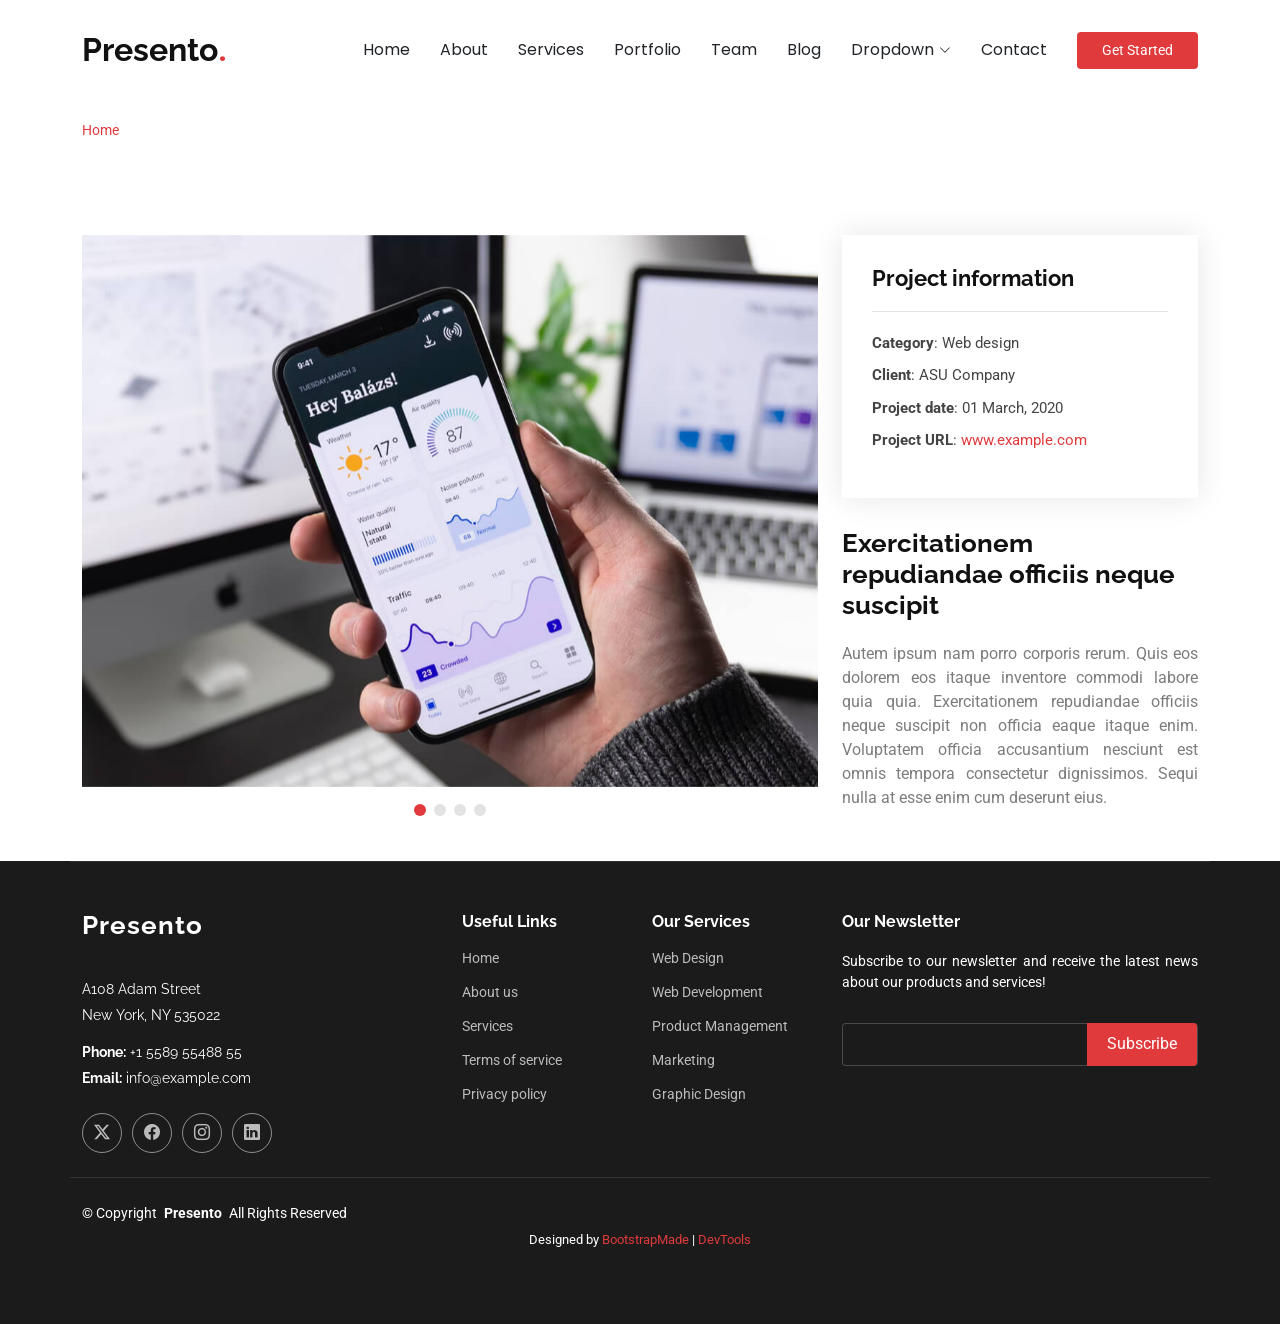
<file: portfolio-details.html>
<!DOCTYPE html>
<html lang="en">

<head>
  <meta charset="utf-8">
  <meta content="width=device-width, initial-scale=1.0" name="viewport">
  <title>Portfolio Details - Presento Bootstrap Template</title>
  <meta name="description" content="">
  <meta name="keywords" content="">

  <!-- Favicons -->
  <link href="assets/img/favicon.png" rel="icon">
  <link href="assets/img/apple-touch-icon.png" rel="apple-touch-icon">

  <!-- Fonts -->
  <link href="https://fonts.googleapis.com" rel="preconnect">
  <link href="https://fonts.gstatic.com" rel="preconnect" crossorigin>
  <link href="https://fonts.googleapis.com/css2?family=Roboto:ital,wght@0,100;0,300;0,400;0,500;0,700;0,900;1,100;1,300;1,400;1,500;1,700;1,900&family=Poppins:ital,wght@0,100;0,200;0,300;0,400;0,500;0,600;0,700;0,800;0,900;1,100;1,200;1,300;1,400;1,500;1,600;1,700;1,800;1,900&family=Raleway:ital,wght@0,100;0,200;0,300;0,400;0,500;0,600;0,700;0,800;0,900;1,100;1,200;1,300;1,400;1,500;1,600;1,700;1,800;1,900&display=swap" rel="stylesheet">

  <!-- Vendor CSS Files -->
  <link href="assets/vendor/bootstrap/css/bootstrap.min.css" rel="stylesheet">
  <link href="assets/vendor/bootstrap-icons/bootstrap-icons.css" rel="stylesheet">
  <link href="assets/vendor/aos/aos.css" rel="stylesheet">
  <link href="assets/vendor/glightbox/css/glightbox.min.css" rel="stylesheet">
  <link href="assets/vendor/swiper/swiper-bundle.min.css" rel="stylesheet">

  <!-- Main CSS File -->
  <link href="assets/css/main.css" rel="stylesheet">

  <!-- =======================================================
  * Template Name: Presento
  * Template URL: https://bootstrapmade.com/presento-bootstrap-corporate-template/
  * Updated: Aug 07 2024 with Bootstrap v5.3.3
  * Author: BootstrapMade.com
  * License: https://bootstrapmade.com/license/
  ======================================================== -->
</head>

<body class="portfolio-details-page">

  <header id="header" class="header d-flex align-items-center sticky-top">
    <div class="container-fluid container-xl position-relative d-flex align-items-center">

      <a href="index.html" class="logo d-flex align-items-center me-auto">
        <!-- Uncomment the line below if you also wish to use an image logo -->
        <!-- <img src="assets/img/logo.png" alt=""> -->
        <h1 class="sitename">Presento</h1>
        <span>.</span>
      </a>

      <nav id="navmenu" class="navmenu">
        <ul>
          <li><a href="#hero">Home<br></a></li>
          <li><a href="#about">About</a></li>
          <li><a href="#services">Services</a></li>
          <li><a href="#portfolio">Portfolio</a></li>
          <li><a href="#team">Team</a></li>
          <li><a href="blog.html">Blog</a></li>
          <li class="dropdown"><a href="#"><span>Dropdown</span> <i class="bi bi-chevron-down toggle-dropdown"></i></a>
            <ul>
              <li><a href="#">Dropdown 1</a></li>
              <li class="dropdown"><a href="#"><span>Deep Dropdown</span> <i class="bi bi-chevron-down toggle-dropdown"></i></a>
                <ul>
                  <li><a href="#">Deep Dropdown 1</a></li>
                  <li><a href="#">Deep Dropdown 2</a></li>
                  <li><a href="#">Deep Dropdown 3</a></li>
                  <li><a href="#">Deep Dropdown 4</a></li>
                  <li><a href="#">Deep Dropdown 5</a></li>
                </ul>
              </li>
              <li><a href="#">Dropdown 2</a></li>
              <li><a href="#">Dropdown 3</a></li>
              <li><a href="#">Dropdown 4</a></li>
            </ul>
          </li>
          <li><a href="#contact">Contact</a></li>
        </ul>
        <i class="mobile-nav-toggle d-xl-none bi bi-list"></i>
      </nav>

      <a class="btn-getstarted" href="index.html#about">Get Started</a>

    </div>
  </header>

  <main class="main">

    <!-- Page Title -->
    <div class="page-title dark-background">
      <div class="container">
        <nav class="breadcrumbs">
          <ol>
            <li><a href="index.html">Home</a></li>
            <li class="current">Portfolio Details</li>
          </ol>
        </nav>
        <h1>Portfolio Details</h1>
      </div>
    </div><!-- End Page Title -->

    <!-- Portfolio Details Section -->
    <section id="portfolio-details" class="portfolio-details section">

      <div class="container" data-aos="fade-up" data-aos-delay="100">

        <div class="row gy-4">

          <div class="col-lg-8">
            <div class="portfolio-details-slider swiper init-swiper">

              <script type="application/json" class="swiper-config">
                {
                  "loop": true,
                  "speed": 600,
                  "autoplay": {
                    "delay": 5000
                  },
                  "slidesPerView": "auto",
                  "pagination": {
                    "el": ".swiper-pagination",
                    "type": "bullets",
                    "clickable": true
                  }
                }
              </script>

              <div class="swiper-wrapper align-items-center">

                <div class="swiper-slide">
                  <img src="assets/img/portfolio/app-1.jpg" alt="">
                </div>

                <div class="swiper-slide">
                  <img src="assets/img/portfolio/product-1.jpg" alt="">
                </div>

                <div class="swiper-slide">
                  <img src="assets/img/portfolio/branding-1.jpg" alt="">
                </div>

                <div class="swiper-slide">
                  <img src="assets/img/portfolio/books-1.jpg" alt="">
                </div>

              </div>
              <div class="swiper-pagination"></div>
            </div>
          </div>

          <div class="col-lg-4">
            <div class="portfolio-info" data-aos="fade-up" data-aos-delay="200">
              <h3>Project information</h3>
              <ul>
                <li><strong>Category</strong>: Web design</li>
                <li><strong>Client</strong>: ASU Company</li>
                <li><strong>Project date</strong>: 01 March, 2020</li>
                <li><strong>Project URL</strong>: <a href="#">www.example.com</a></li>
              </ul>
            </div>
            <div class="portfolio-description" data-aos="fade-up" data-aos-delay="300">
              <h2>Exercitationem repudiandae officiis neque suscipit</h2>
              <p>
                Autem ipsum nam porro corporis rerum. Quis eos dolorem eos itaque inventore commodi labore quia quia. Exercitationem repudiandae officiis neque suscipit non officia eaque itaque enim. Voluptatem officia accusantium nesciunt est omnis tempora consectetur dignissimos. Sequi nulla at esse enim cum deserunt eius.
              </p>
            </div>
          </div>

        </div>

      </div>

    </section><!-- /Portfolio Details Section -->

  </main>

  <footer id="footer" class="footer dark-background">

    <div class="container footer-top">
      <div class="row gy-4">
        <div class="col-lg-4 col-md-6 footer-about">
          <a href="index.html" class="logo d-flex align-items-center">
            <span class="sitename">Presento</span>
          </a>
          <div class="footer-contact pt-3">
            <p>A108 Adam Street</p>
            <p>New York, NY 535022</p>
            <p class="mt-3"><strong>Phone:</strong> <span>+1 5589 55488 55</span></p>
            <p><strong>Email:</strong> <span>info@example.com</span></p>
          </div>
          <div class="social-links d-flex mt-4">
            <a href=""><i class="bi bi-twitter-x"></i></a>
            <a href=""><i class="bi bi-facebook"></i></a>
            <a href=""><i class="bi bi-instagram"></i></a>
            <a href=""><i class="bi bi-linkedin"></i></a>
          </div>
        </div>

        <div class="col-lg-2 col-md-3 footer-links">
          <h4>Useful Links</h4>
          <ul>
            <li><a href="#">Home</a></li>
            <li><a href="#">About us</a></li>
            <li><a href="#">Services</a></li>
            <li><a href="#">Terms of service</a></li>
            <li><a href="#">Privacy policy</a></li>
          </ul>
        </div>

        <div class="col-lg-2 col-md-3 footer-links">
          <h4>Our Services</h4>
          <ul>
            <li><a href="#">Web Design</a></li>
            <li><a href="#">Web Development</a></li>
            <li><a href="#">Product Management</a></li>
            <li><a href="#">Marketing</a></li>
            <li><a href="#">Graphic Design</a></li>
          </ul>
        </div>

        <div class="col-lg-4 col-md-12 footer-newsletter">
          <h4>Our Newsletter</h4>
          <p>Subscribe to our newsletter and receive the latest news about our products and services!</p>
          <form action="forms/newsletter.php" method="post" class="php-email-form">
            <div class="newsletter-form"><input type="email" name="email"><input type="submit" value="Subscribe"></div>
            <div class="loading">Loading</div>
            <div class="error-message"></div>
            <div class="sent-message">Your subscription request has been sent. Thank you!</div>
          </form>
        </div>

      </div>
    </div>

    <div class="container copyright text-center mt-4">
      <p>© <span>Copyright</span> <strong class="px-1 sitename">Presento</strong> <span>All Rights Reserved</span></p>
      <div class="credits">
        <!-- All the links in the footer should remain intact. -->
        <!-- You can delete the links only if you've purchased the pro version. -->
        <!-- Licensing information: https://bootstrapmade.com/license/ -->
        <!-- Purchase the pro version with working PHP/AJAX contact form: [buy-url] -->
        Designed by <a href="https://bootstrapmade.com/">BootstrapMade</a> | <a href="https://bootstrapmade.com/tools/">DevTools</a>
      </div>
    </div>

  </footer>

  <!-- Scroll Top -->
  <a href="#" id="scroll-top" class="scroll-top d-flex align-items-center justify-content-center"><i class="bi bi-arrow-up-short"></i></a>

  <!-- Vendor JS Files -->
  <script src="assets/vendor/bootstrap/js/bootstrap.bundle.min.js"></script>
  <script src="assets/vendor/php-email-form/validate.js"></script>
  <script src="assets/vendor/aos/aos.js"></script>
  <script src="assets/vendor/glightbox/js/glightbox.min.js"></script>
  <script src="assets/vendor/swiper/swiper-bundle.min.js"></script>
  <script src="assets/vendor/purecounter/purecounter_vanilla.js"></script>
  <script src="assets/vendor/imagesloaded/imagesloaded.pkgd.min.js"></script>
  <script src="assets/vendor/isotope-layout/isotope.pkgd.min.js"></script>

  <!-- Main JS File -->
  <script src="assets/js/main.js"></script>

</body>

</html>
</file>
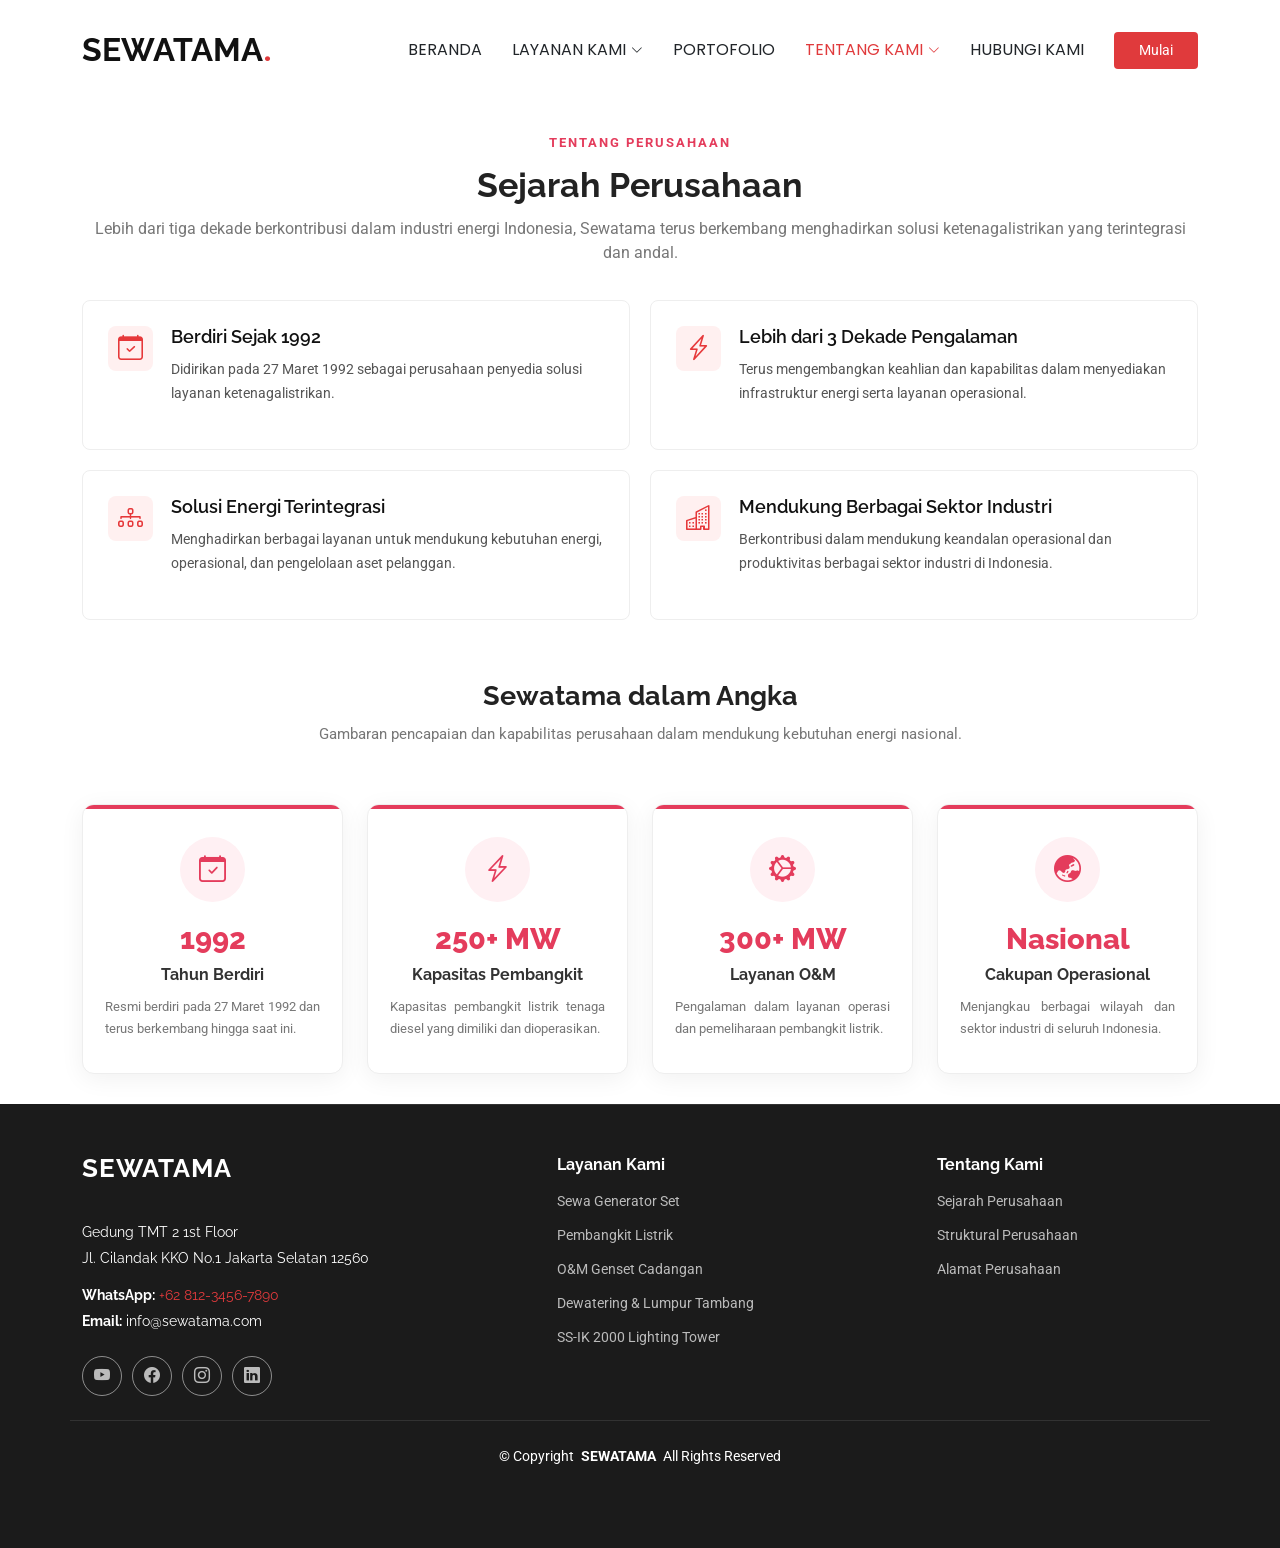
<file: sejarah.html>
<!DOCTYPE html>
<html lang="en">

<head>
  <meta charset="utf-8">
  <meta content="width=device-width, initial-scale=1.0" name="viewport">
  <title>SEWATAMA - Power Service Solutions</title>
  <meta name="description" content="">
  <meta name="keywords" content="">

  <!-- Favicons -->
  <link href="assets/img/logo.png" rel="icon">
  <link href="assets/img/apple-touch-icon.png" rel="apple-touch-icon">

  <!-- Fonts -->
  <link href="https://fonts.googleapis.com" rel="preconnect">
  <link href="https://fonts.gstatic.com" rel="preconnect" crossorigin>
  <link href="https://fonts.googleapis.com/css2?family=Roboto:ital,wght@0,100;0,300;0,400;0,500;0,700;0,900;1,100;1,300;1,400;1,500;1,700;1,900&family=Poppins:ital,wght@0,100;0,200;0,300;0,400;0,500;0,600;0,700;0,800;0,900;1,100;1,200;1,300;1,400;1,500;1,600;1,700;1,800;1,900&family=Raleway:ital,wght@0,100;0,200;0,300;0,400;0,500;0,600;0,700;0,800;0,900;1,100;1,200;1,300;1,400;1,500;1,600;1,700;1,800;1,900&display=swap" rel="stylesheet">

  <!-- Vendor CSS Files -->
  <link href="assets/vendor/bootstrap/css/bootstrap.min.css" rel="stylesheet">
  <link href="assets/vendor/bootstrap-icons/bootstrap-icons.css" rel="stylesheet">
  <link href="assets/vendor/aos/aos.css" rel="stylesheet">
  <link href="assets/vendor/glightbox/css/glightbox.min.css" rel="stylesheet">
  <link href="assets/vendor/swiper/swiper-bundle.min.css" rel="stylesheet">

  <!-- Main CSS File -->
  <link href="assets/css/main.css" rel="stylesheet">

  <!-- =======================================================
  * Template Name: Presento
  * Template URL: https://bootstrapmade.com/presento-bootstrap-corporate-template/
  * Updated: Aug 07 2024 with Bootstrap v5.3.3
  * Author: BootstrapMade.com
  * License: https://bootstrapmade.com/license/
  ======================================================== -->
</head>

<body class="index-page">

  <header id="header" class="header d-flex align-items-center sticky-top">
    <div class="container-fluid container-xl position-relative d-flex align-items-center">

      <a href="index.html" class="logo d-flex align-items-center me-auto">
        <!-- Uncomment the line below if you also wish to use an image logo -->
        <!-- <img src="assets/img/logo.png" alt=""> -->
        <h1 class="sitename">SEWATAMA</h1>
        <span>.</span>
      </a>

      <nav id="navmenu" class="navmenu">
        <ul>
          <li><a href="index.html#hero">BERANDA<br></a></li>
        <li class="dropdown"><a href="index.html#tabs-tab-1"><span>LAYANAN KAMI</span> <i class="bi bi-chevron-down toggle-dropdown"></i></a>
  <ul>
    <li><a href="index.html#tabs-tab-1">SEWA GENERATOR SET</a></li>
    <li><a href="index.html#tabs-tab-2">PEMBANGKIT LISTRIK</a></li>
    <li><a href="index.html#tabs-tab-3">O&M GENSET CADANGAN</a></li>
    <li><a href="index.html#tabs-tab-4">DEWATERING & LUMPUR TAMBANG</a></li>
    <li><a href="index.html#tabs-tab-5">SS-IK 2000 LIGHTING TOWER</a></li>
  </ul>
</li>
          <li><a href="index.html#faq">PORTOFOLIO</a></li>
          <li class="dropdown"><a href="#"  class="active"><span>TENTANG KAMI</span> <i class="bi bi-chevron-down toggle-dropdown"></i></a>
            <ul>
              <li><a href="sejarah.html">SEJARAH PERUSAHAAN</a></li>
              <li><a href="Struktural Perusahaan.html">STRUKTURAL PERUSAHAAN</a></li>
              <li><a href="alamat.html">ALAMAT PERUSAHAAN</a></li>
              </ul>
          </li>
          <li><a href="index.html#contact">HUBUNGI KAMI</a></li>
        </ul>
        <i class="mobile-nav-toggle d-xl-none bi bi-list"></i>
      </nav>

      <a class="btn-getstarted" href="index.html#hero">Mulai</a>

    </div>
  </header>

  <main class="main">


<!-- BAGIAN SEJARAH PERUSAHAAN -->
<section id="history" class="history-section">

  <div class="container" data-aos="fade-up">

    <!-- JUDUL DAN DESKRIPSI -->
    <div class="history-heading text-center">
      <span class="history-label">TENTANG PERUSAHAAN</span>
      <h2>Sejarah Perusahaan</h2>
      <p class="history-subtitle" style="text-align: center;">
         Lebih dari tiga dekade berkontribusi dalam industri energi Indonesia,
        Sewatama terus berkembang menghadirkan solusi ketenagalistrikan
        yang terintegrasi dan andal.
      </p>
    </div>
    
    <!-- DESKRIPSI SEJARAH -->
      <div class="history-highlights">

      <div class="history-card">
        <div class="history-icon">
          <i class="bi bi-calendar-check"></i>
        </div>
        <div class="history-content">
          <h4>Berdiri Sejak 1992</h4>
          <p>
            Didirikan pada 27 Maret 1992 sebagai perusahaan penyedia
            solusi layanan ketenagalistrikan.
          </p>
        </div>
      </div>

      <div class="history-card">
        <div class="history-icon">
          <i class="bi bi-lightning-charge"></i>
        </div>
        <div class="history-content">
          <h4>Lebih dari 3 Dekade Pengalaman</h4>
          <p>
            Terus mengembangkan keahlian dan kapabilitas dalam
            menyediakan infrastruktur energi serta layanan operasional.
          </p>
        </div>
      </div>

      <div class="history-card">
        <div class="history-icon">
          <i class="bi bi-diagram-3"></i>
        </div>
        <div class="history-content">
          <h4>Solusi Energi Terintegrasi</h4>
          <p>
            Menghadirkan berbagai layanan untuk mendukung kebutuhan
            energi, operasional, dan pengelolaan aset pelanggan.
          </p>
        </div>
      </div>

      <div class="history-card">
        <div class="history-icon">
          <i class="bi bi-buildings"></i>
        </div>
        <div class="history-content">
          <h4>Mendukung Berbagai Sektor Industri</h4>
          <p>
            Berkontribusi dalam mendukung keandalan operasional dan
            produktivitas berbagai sektor industri di Indonesia.
          </p>
        </div>
      </div>

    </div>

    <!-- SEWATAMA DALAM ANGKA -->
    <div class="statistics-heading text-center">
      <h3>Sewatama dalam Angka</h3>
      <p style="text-align: center;">
        Gambaran pencapaian dan kapabilitas perusahaan
        dalam mendukung kebutuhan energi nasional.
      </p>
    </div>

    <!-- KARTU STATISTIK -->
    <div class="row g-4 statistics-container">

      <!-- KARTU 1 -->
      <div class="col-lg-3 col-md-6">
        <div class="stat-card">
          <div class="stat-icon">
            <i class="bi bi-calendar-check"></i>
          </div>

          <h3>1992</h3>
          <h4>Tahun Berdiri</h4>
          <p>
            Resmi berdiri pada 27 Maret 1992
            dan terus berkembang hingga saat ini.
          </p>
        </div>
      </div>

      <!-- KARTU 2 -->
      <div class="col-lg-3 col-md-6">
        <div class="stat-card">
          <div class="stat-icon">
            <i class="bi bi-lightning-charge"></i>
          </div>

          <h3>250+ MW</h3>
          <h4>Kapasitas Pembangkit</h4>
          <p>
            Kapasitas pembangkit listrik tenaga
            diesel yang dimiliki dan dioperasikan.
          </p>
        </div>
      </div>

      <!-- KARTU 3 -->
      <div class="col-lg-3 col-md-6">
        <div class="stat-card">
          <div class="stat-icon">
            <i class="bi bi-gear-wide-connected"></i>
          </div>

          <h3>300+ MW</h3>
          <h4>Layanan O&M</h4>
          <p>
            Pengalaman dalam layanan operasi
            dan pemeliharaan pembangkit listrik.
          </p>
        </div>
      </div>

      <!-- KARTU 4 -->
      <div class="col-lg-3 col-md-6">
        <div class="stat-card">
          <div class="stat-icon">
            <i class="bi bi-globe-asia-australia"></i>
          </div>

          <h3>Nasional</h3>
          <h4>Cakupan Operasional</h4>
          <p>
            Menjangkau berbagai wilayah dan
            sektor industri di seluruh Indonesia.
          </p>
        </div>
      </div>

    </div>

  </div>
</section>


  </main>

  <footer id="footer" class="footer dark-background">

    <div class="container footer-top">
      <div class="row gy-4">
        <div class="col-lg-5 col-md-6 footer-about">
          <a href="index.html" class="logo d-flex align-items-center">
            <span class="sitename">SEWATAMA</span>
          </a>
          <div class="footer-contact pt-3">
            <p>Gedung TMT 2 1st Floor</p>
            <p>Jl. Cilandak KKO No.1 Jakarta Selatan 12560</p>

            <p class="mt-3">
              <strong>WhatsApp:</strong>
              <span>
                <a href="https://wa.me/6281234567890" target="_blank">
                  +62 812-3456-7890
                </a>
              </span>
            </p>

            <p>
              <strong>Email:</strong>
              <span>info@sewatama.com</span>
            </p>
          </div>
          <div class="social-links d-flex mt-4">
             <a href="https://www.youtube.com/@sumberdaya-sewatama/featured" target="_blank">
                <i class="bi bi-youtube"></i>
             </a>
              <a href="https://www.facebook.com/share/1Bxi2uPQfm/" target="_blank">
               <i class="bi bi-facebook"></i>
             </a>
             <a href="https://www.instagram.com/sewatama.solutions" target="_blank">
               <i class="bi bi-instagram"></i>
             </a>
             <a href="https://www.linkedin.com/company/pt-sumberdaya-sewatama/home/" target="_blank">
                <i class="bi bi-linkedin"></i>
             </a>
          </div>
        </div>

        <div class="col-lg-4 col-md-3 footer-links">
          <h4>Layanan Kami</h4>
          <ul>
            <li><a href="index.html#tabs-tab-1">Sewa Generator Set</a></li>
            <li><a href="index.html#tabs-tab-2">Pembangkit Listrik</a></li>
            <li><a href="index.html#tabs-tab-3">O&M Genset Cadangan</a></li>
            <li><a href="index.html#tabs-tab-4">Dewatering & Lumpur Tambang</a></li>
            <li><a href="index.html#tabs-tab-5">SS-IK 2000 Lighting Tower</a></li>
          </ul>
        </div>

        <div class="col-lg-3 col-md-3 footer-links">
          <h4>Tentang Kami</h4>
          <ul>
            <li><a href="sejarah.html">Sejarah Perusahaan</a></li>
            <li><a href="Struktural Perusahaan.html">Struktural Perusahaan</a></li>
            <li><a href="alamat.html">Alamat Perusahaan</a></li>
          </ul>
        </div>

      </div>
    </div>

    <div class="container copyright text-center mt-4 d-flex flex-column align-items-center">
      <p>© <span>Copyright</span> <strong class="px-1 sitename">SEWATAMA</strong> <span>All Rights Reserved</span></p>
      <div class="credits">
        <!-- All the links in the footer should remain intact. -->
        <!-- You can delete the links only if you've purchased the pro version. -->
        <!-- Licensing information: https://bootstrapmade.com/license/ -->
        <!-- Purchase the pro version with working PHP/AJAX contact form: [buy-url] -->
      </div>
    </div>

  </footer>

  <!-- Scroll Top -->
  <a href="#" id="scroll-top" class="scroll-top d-flex align-items-center justify-content-center"><i class="bi bi-arrow-up-short"></i></a>

  <!-- Vendor JS Files -->
  <script src="assets/vendor/bootstrap/js/bootstrap.bundle.min.js"></script>
  <script src="assets/vendor/php-email-form/validate.js"></script>
  <script src="assets/vendor/aos/aos.js"></script>
  <script src="assets/vendor/glightbox/js/glightbox.min.js"></script>
  <script src="assets/vendor/swiper/swiper-bundle.min.js"></script>
  <script src="assets/vendor/purecounter/purecounter_vanilla.js"></script>
  <script src="assets/vendor/imagesloaded/imagesloaded.pkgd.min.js"></script>
  <script src="assets/vendor/isotope-layout/isotope.pkgd.min.js"></script>

  <!-- Main JS File -->
  <script src="assets/js/main.js"></script>

</body>

</html>
</file>
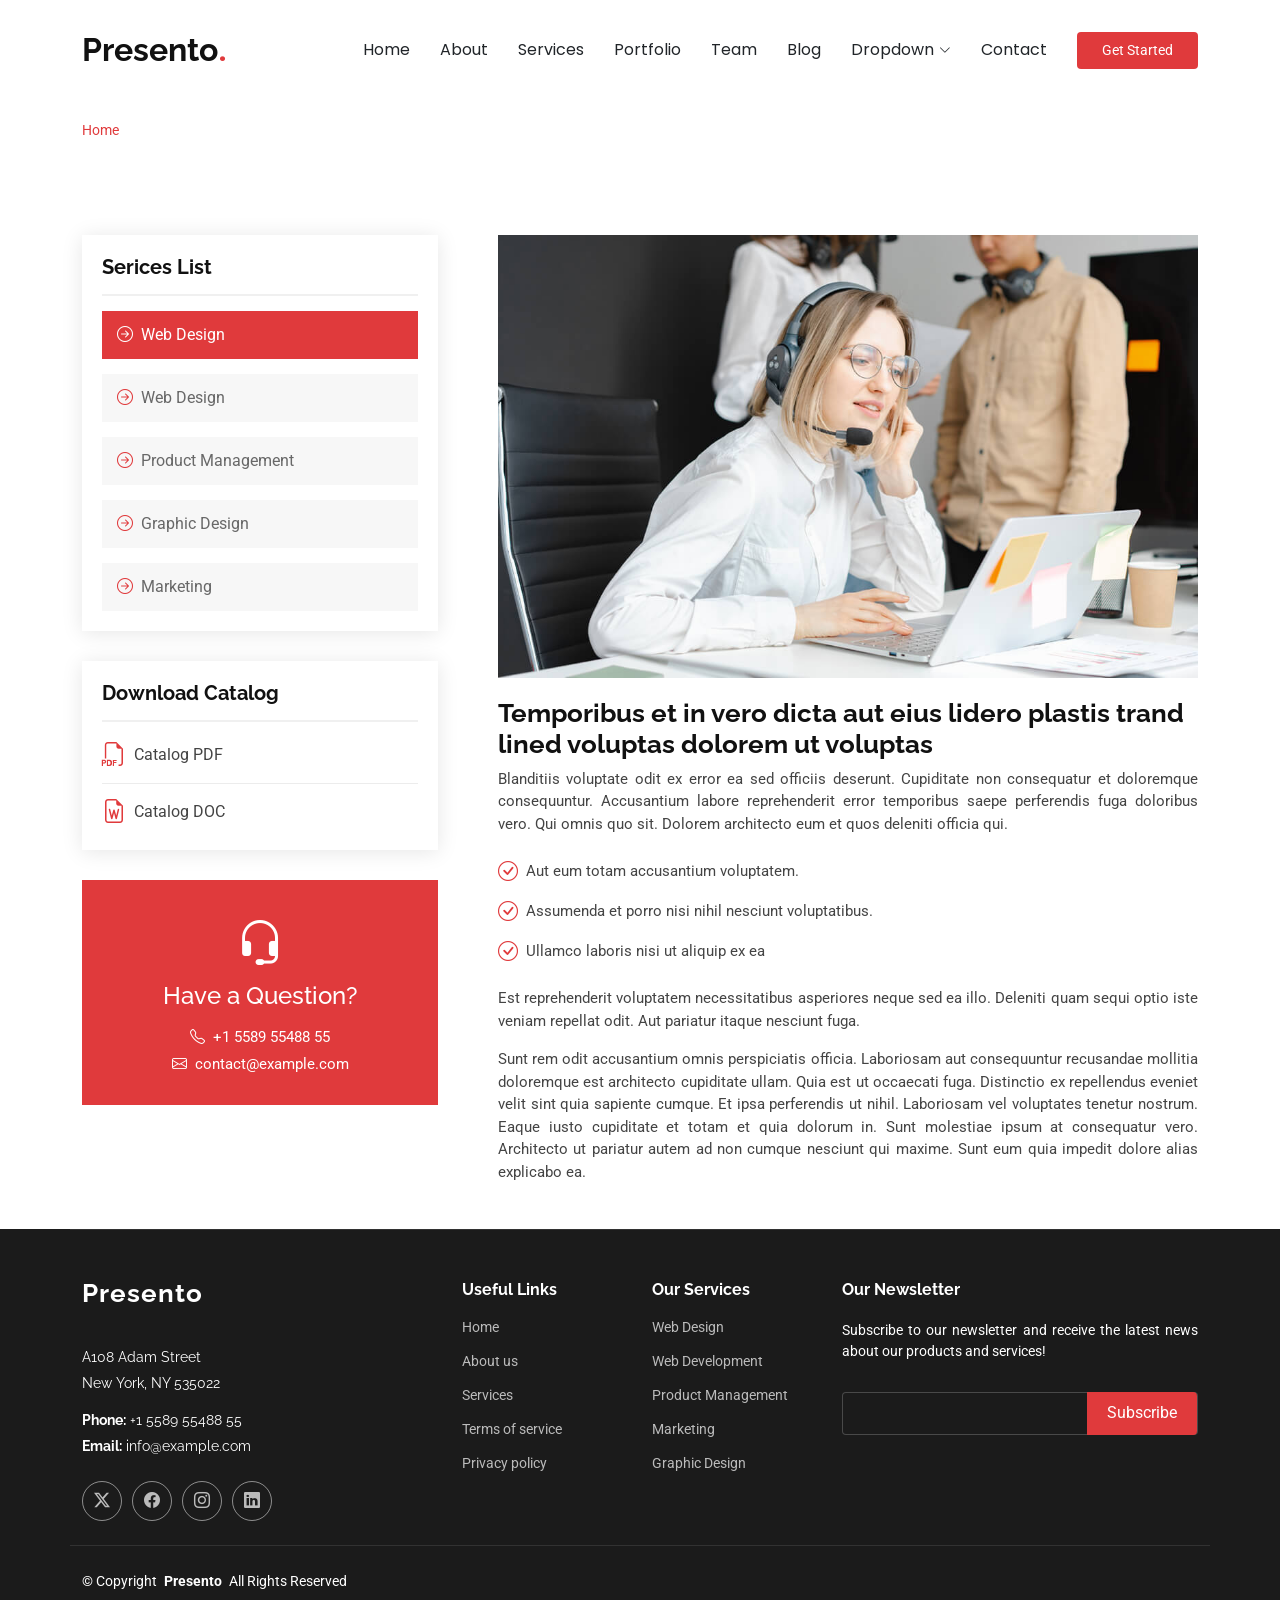
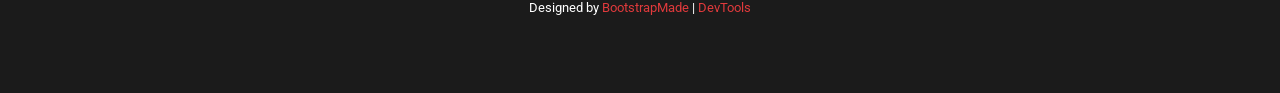
<file: service-details.html>
<!DOCTYPE html>
<html lang="en">

<head>
  <meta charset="utf-8">
  <meta content="width=device-width, initial-scale=1.0" name="viewport">
  <title>Service Details - Presento Bootstrap Template</title>
  <meta name="description" content="">
  <meta name="keywords" content="">

  <!-- Favicons -->
  <link href="assets/img/favicon.png" rel="icon">
  <link href="assets/img/apple-touch-icon.png" rel="apple-touch-icon">

  <!-- Fonts -->
  <link href="https://fonts.googleapis.com" rel="preconnect">
  <link href="https://fonts.gstatic.com" rel="preconnect" crossorigin>
  <link href="https://fonts.googleapis.com/css2?family=Roboto:ital,wght@0,100;0,300;0,400;0,500;0,700;0,900;1,100;1,300;1,400;1,500;1,700;1,900&family=Poppins:ital,wght@0,100;0,200;0,300;0,400;0,500;0,600;0,700;0,800;0,900;1,100;1,200;1,300;1,400;1,500;1,600;1,700;1,800;1,900&family=Raleway:ital,wght@0,100;0,200;0,300;0,400;0,500;0,600;0,700;0,800;0,900;1,100;1,200;1,300;1,400;1,500;1,600;1,700;1,800;1,900&display=swap" rel="stylesheet">

  <!-- Vendor CSS Files -->
  <link href="assets/vendor/bootstrap/css/bootstrap.min.css" rel="stylesheet">
  <link href="assets/vendor/bootstrap-icons/bootstrap-icons.css" rel="stylesheet">
  <link href="assets/vendor/aos/aos.css" rel="stylesheet">
  <link href="assets/vendor/glightbox/css/glightbox.min.css" rel="stylesheet">
  <link href="assets/vendor/swiper/swiper-bundle.min.css" rel="stylesheet">

  <!-- Main CSS File -->
  <link href="assets/css/main.css" rel="stylesheet">

  <!-- =======================================================
  * Template Name: Presento
  * Template URL: https://bootstrapmade.com/presento-bootstrap-corporate-template/
  * Updated: Aug 07 2024 with Bootstrap v5.3.3
  * Author: BootstrapMade.com
  * License: https://bootstrapmade.com/license/
  ======================================================== -->
</head>

<body class="service-details-page">

  <header id="header" class="header d-flex align-items-center sticky-top">
    <div class="container-fluid container-xl position-relative d-flex align-items-center">

      <a href="index.html" class="logo d-flex align-items-center me-auto">
        <!-- Uncomment the line below if you also wish to use an image logo -->
        <!-- <img src="assets/img/logo.png" alt=""> -->
        <h1 class="sitename">Presento</h1>
        <span>.</span>
      </a>

      <nav id="navmenu" class="navmenu">
        <ul>
          <li><a href="#hero">Home<br></a></li>
          <li><a href="#about">About</a></li>
          <li><a href="#services">Services</a></li>
          <li><a href="#portfolio">Portfolio</a></li>
          <li><a href="#team">Team</a></li>
          <li><a href="blog.html">Blog</a></li>
          <li class="dropdown"><a href="#"><span>Dropdown</span> <i class="bi bi-chevron-down toggle-dropdown"></i></a>
            <ul>
              <li><a href="#">Dropdown 1</a></li>
              <li class="dropdown"><a href="#"><span>Deep Dropdown</span> <i class="bi bi-chevron-down toggle-dropdown"></i></a>
                <ul>
                  <li><a href="#">Deep Dropdown 1</a></li>
                  <li><a href="#">Deep Dropdown 2</a></li>
                  <li><a href="#">Deep Dropdown 3</a></li>
                  <li><a href="#">Deep Dropdown 4</a></li>
                  <li><a href="#">Deep Dropdown 5</a></li>
                </ul>
              </li>
              <li><a href="#">Dropdown 2</a></li>
              <li><a href="#">Dropdown 3</a></li>
              <li><a href="#">Dropdown 4</a></li>
            </ul>
          </li>
          <li><a href="#contact">Contact</a></li>
        </ul>
        <i class="mobile-nav-toggle d-xl-none bi bi-list"></i>
      </nav>

      <a class="btn-getstarted" href="index.html#about">Get Started</a>

    </div>
  </header>

  <main class="main">

    <!-- Page Title -->
    <div class="page-title dark-background">
      <div class="container">
        <nav class="breadcrumbs">
          <ol>
            <li><a href="index.html">Home</a></li>
            <li class="current">Service Details</li>
          </ol>
        </nav>
        <h1>Service Details</h1>
      </div>
    </div><!-- End Page Title -->

    <!-- Service Details Section -->
    <section id="service-details" class="service-details section">

      <div class="container">

        <div class="row gy-5">

          <div class="col-lg-4" data-aos="fade-up" data-aos-delay="100">

            <div class="service-box">
              <h4>Serices List</h4>
              <div class="services-list">
                <a href="#" class="active"><i class="bi bi-arrow-right-circle"></i><span>Web Design</span></a>
                <a href="#"><i class="bi bi-arrow-right-circle"></i><span>Web Design</span></a>
                <a href="#"><i class="bi bi-arrow-right-circle"></i><span>Product Management</span></a>
                <a href="#"><i class="bi bi-arrow-right-circle"></i><span>Graphic Design</span></a>
                <a href="#"><i class="bi bi-arrow-right-circle"></i><span>Marketing</span></a>
              </div>
            </div><!-- End Services List -->

            <div class="service-box">
              <h4>Download Catalog</h4>
              <div class="download-catalog">
                <a href="#"><i class="bi bi-filetype-pdf"></i><span>Catalog PDF</span></a>
                <a href="#"><i class="bi bi-file-earmark-word"></i><span>Catalog DOC</span></a>
              </div>
            </div><!-- End Services List -->

            <div class="help-box d-flex flex-column justify-content-center align-items-center">
              <i class="bi bi-headset help-icon"></i>
              <h4>Have a Question?</h4>
              <p class="d-flex align-items-center mt-2 mb-0"><i class="bi bi-telephone me-2"></i> <span>+1 5589 55488 55</span></p>
              <p class="d-flex align-items-center mt-1 mb-0"><i class="bi bi-envelope me-2"></i> <a href="mailto:contact@example.com">contact@example.com</a></p>
            </div>

          </div>

          <div class="col-lg-8 ps-lg-5" data-aos="fade-up" data-aos-delay="200">
            <img src="assets/img/services.jpg" alt="" class="img-fluid services-img">
            <h3>Temporibus et in vero dicta aut eius lidero plastis trand lined voluptas dolorem ut voluptas</h3>
            <p>
              Blanditiis voluptate odit ex error ea sed officiis deserunt. Cupiditate non consequatur et doloremque consequuntur. Accusantium labore reprehenderit error temporibus saepe perferendis fuga doloribus vero. Qui omnis quo sit. Dolorem architecto eum et quos deleniti officia qui.
            </p>
            <ul>
              <li><i class="bi bi-check-circle"></i> <span>Aut eum totam accusantium voluptatem.</span></li>
              <li><i class="bi bi-check-circle"></i> <span>Assumenda et porro nisi nihil nesciunt voluptatibus.</span></li>
              <li><i class="bi bi-check-circle"></i> <span>Ullamco laboris nisi ut aliquip ex ea</span></li>
            </ul>
            <p>
              Est reprehenderit voluptatem necessitatibus asperiores neque sed ea illo. Deleniti quam sequi optio iste veniam repellat odit. Aut pariatur itaque nesciunt fuga.
            </p>
            <p>
              Sunt rem odit accusantium omnis perspiciatis officia. Laboriosam aut consequuntur recusandae mollitia doloremque est architecto cupiditate ullam. Quia est ut occaecati fuga. Distinctio ex repellendus eveniet velit sint quia sapiente cumque. Et ipsa perferendis ut nihil. Laboriosam vel voluptates tenetur nostrum. Eaque iusto cupiditate et totam et quia dolorum in. Sunt molestiae ipsum at consequatur vero. Architecto ut pariatur autem ad non cumque nesciunt qui maxime. Sunt eum quia impedit dolore alias explicabo ea.
            </p>
          </div>

        </div>

      </div>

    </section><!-- /Service Details Section -->

  </main>

  <footer id="footer" class="footer dark-background">

    <div class="container footer-top">
      <div class="row gy-4">
        <div class="col-lg-4 col-md-6 footer-about">
          <a href="index.html" class="logo d-flex align-items-center">
            <span class="sitename">Presento</span>
          </a>
          <div class="footer-contact pt-3">
            <p>A108 Adam Street</p>
            <p>New York, NY 535022</p>
            <p class="mt-3"><strong>Phone:</strong> <span>+1 5589 55488 55</span></p>
            <p><strong>Email:</strong> <span>info@example.com</span></p>
          </div>
          <div class="social-links d-flex mt-4">
            <a href=""><i class="bi bi-twitter-x"></i></a>
            <a href=""><i class="bi bi-facebook"></i></a>
            <a href=""><i class="bi bi-instagram"></i></a>
            <a href=""><i class="bi bi-linkedin"></i></a>
          </div>
        </div>

        <div class="col-lg-2 col-md-3 footer-links">
          <h4>Useful Links</h4>
          <ul>
            <li><a href="#">Home</a></li>
            <li><a href="#">About us</a></li>
            <li><a href="#">Services</a></li>
            <li><a href="#">Terms of service</a></li>
            <li><a href="#">Privacy policy</a></li>
          </ul>
        </div>

        <div class="col-lg-2 col-md-3 footer-links">
          <h4>Our Services</h4>
          <ul>
            <li><a href="#">Web Design</a></li>
            <li><a href="#">Web Development</a></li>
            <li><a href="#">Product Management</a></li>
            <li><a href="#">Marketing</a></li>
            <li><a href="#">Graphic Design</a></li>
          </ul>
        </div>

        <div class="col-lg-4 col-md-12 footer-newsletter">
          <h4>Our Newsletter</h4>
          <p>Subscribe to our newsletter and receive the latest news about our products and services!</p>
          <form action="forms/newsletter.php" method="post" class="php-email-form">
            <div class="newsletter-form"><input type="email" name="email"><input type="submit" value="Subscribe"></div>
            <div class="loading">Loading</div>
            <div class="error-message"></div>
            <div class="sent-message">Your subscription request has been sent. Thank you!</div>
          </form>
        </div>

      </div>
    </div>

    <div class="container copyright text-center mt-4">
      <p>© <span>Copyright</span> <strong class="px-1 sitename">Presento</strong> <span>All Rights Reserved</span></p>
      <div class="credits">
        <!-- All the links in the footer should remain intact. -->
        <!-- You can delete the links only if you've purchased the pro version. -->
        <!-- Licensing information: https://bootstrapmade.com/license/ -->
        <!-- Purchase the pro version with working PHP/AJAX contact form: [buy-url] -->
        Designed by <a href="https://bootstrapmade.com/">BootstrapMade</a> | <a href="https://bootstrapmade.com/tools/">DevTools</a>
      </div>
    </div>

  </footer>

  <!-- Scroll Top -->
  <a href="#" id="scroll-top" class="scroll-top d-flex align-items-center justify-content-center"><i class="bi bi-arrow-up-short"></i></a>

  <!-- Vendor JS Files -->
  <script src="assets/vendor/bootstrap/js/bootstrap.bundle.min.js"></script>
  <script src="assets/vendor/php-email-form/validate.js"></script>
  <script src="assets/vendor/aos/aos.js"></script>
  <script src="assets/vendor/glightbox/js/glightbox.min.js"></script>
  <script src="assets/vendor/swiper/swiper-bundle.min.js"></script>
  <script src="assets/vendor/purecounter/purecounter_vanilla.js"></script>
  <script src="assets/vendor/imagesloaded/imagesloaded.pkgd.min.js"></script>
  <script src="assets/vendor/isotope-layout/isotope.pkgd.min.js"></script>

  <!-- Main JS File -->
  <script src="assets/js/main.js"></script>

</body>

</html>
</file>
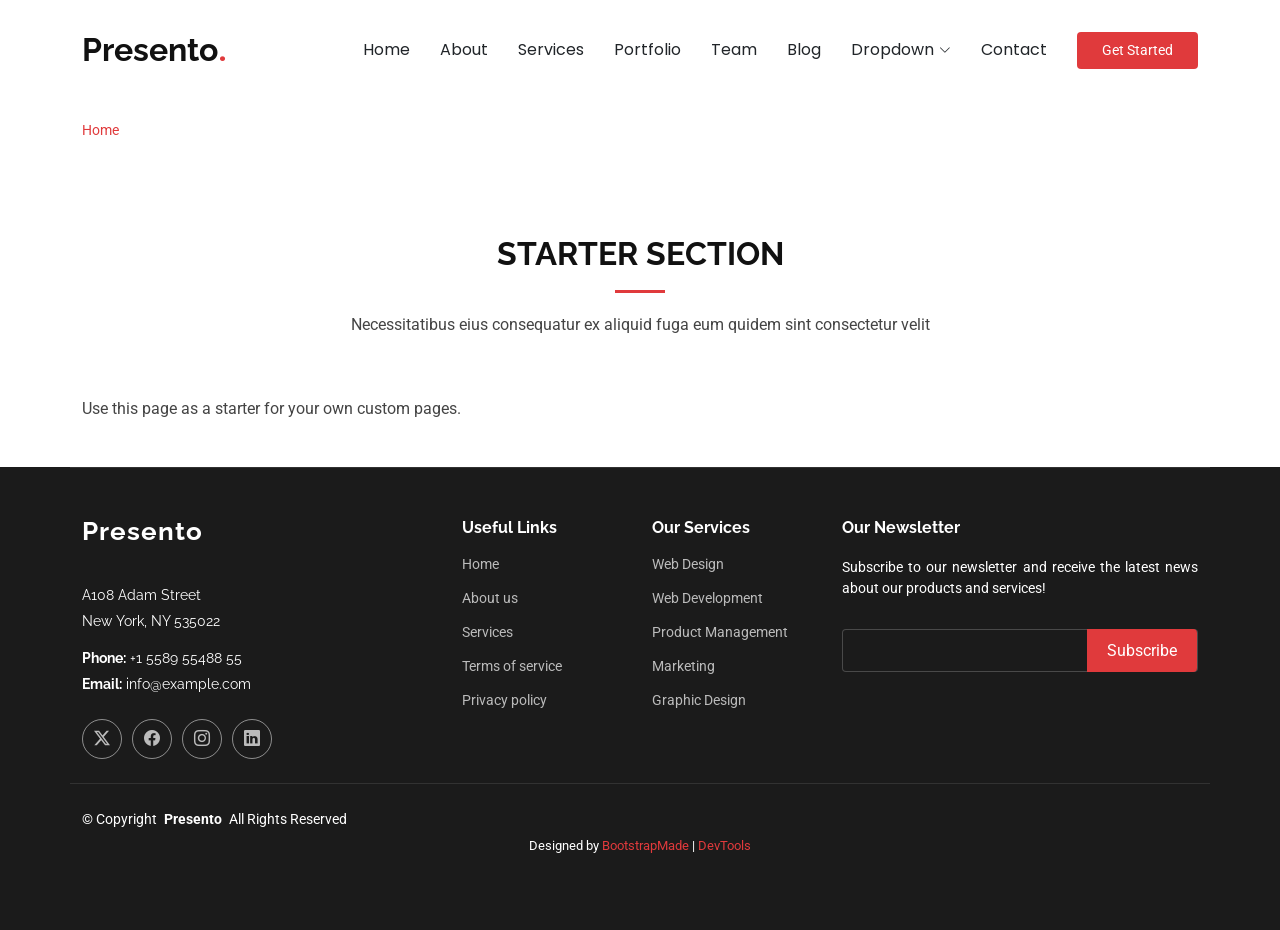
<file: starter-page.html>
<!DOCTYPE html>
<html lang="en">

<head>
  <meta charset="utf-8">
  <meta content="width=device-width, initial-scale=1.0" name="viewport">
  <title>Starter Page - Presento Bootstrap Template</title>
  <meta name="description" content="">
  <meta name="keywords" content="">

  <!-- Favicons -->
  <link href="assets/img/favicon.png" rel="icon">
  <link href="assets/img/apple-touch-icon.png" rel="apple-touch-icon">

  <!-- Fonts -->
  <link href="https://fonts.googleapis.com" rel="preconnect">
  <link href="https://fonts.gstatic.com" rel="preconnect" crossorigin>
  <link href="https://fonts.googleapis.com/css2?family=Roboto:ital,wght@0,100;0,300;0,400;0,500;0,700;0,900;1,100;1,300;1,400;1,500;1,700;1,900&family=Poppins:ital,wght@0,100;0,200;0,300;0,400;0,500;0,600;0,700;0,800;0,900;1,100;1,200;1,300;1,400;1,500;1,600;1,700;1,800;1,900&family=Raleway:ital,wght@0,100;0,200;0,300;0,400;0,500;0,600;0,700;0,800;0,900;1,100;1,200;1,300;1,400;1,500;1,600;1,700;1,800;1,900&display=swap" rel="stylesheet">

  <!-- Vendor CSS Files -->
  <link href="assets/vendor/bootstrap/css/bootstrap.min.css" rel="stylesheet">
  <link href="assets/vendor/bootstrap-icons/bootstrap-icons.css" rel="stylesheet">
  <link href="assets/vendor/aos/aos.css" rel="stylesheet">
  <link href="assets/vendor/glightbox/css/glightbox.min.css" rel="stylesheet">
  <link href="assets/vendor/swiper/swiper-bundle.min.css" rel="stylesheet">

  <!-- Main CSS File -->
  <link href="assets/css/main.css" rel="stylesheet">

  <!-- =======================================================
  * Template Name: Presento
  * Template URL: https://bootstrapmade.com/presento-bootstrap-corporate-template/
  * Updated: Aug 07 2024 with Bootstrap v5.3.3
  * Author: BootstrapMade.com
  * License: https://bootstrapmade.com/license/
  ======================================================== -->
</head>

<body class="starter-page-page">

  <header id="header" class="header d-flex align-items-center sticky-top">
    <div class="container-fluid container-xl position-relative d-flex align-items-center">

      <a href="index.html" class="logo d-flex align-items-center me-auto">
        <!-- Uncomment the line below if you also wish to use an image logo -->
        <!-- <img src="assets/img/logo.png" alt=""> -->
        <h1 class="sitename">Presento</h1>
        <span>.</span>
      </a>

      <nav id="navmenu" class="navmenu">
        <ul>
          <li><a href="#hero">Home<br></a></li>
          <li><a href="#about">About</a></li>
          <li><a href="#services">Services</a></li>
          <li><a href="#portfolio">Portfolio</a></li>
          <li><a href="#team">Team</a></li>
          <li><a href="blog.html">Blog</a></li>
          <li class="dropdown"><a href="#"><span>Dropdown</span> <i class="bi bi-chevron-down toggle-dropdown"></i></a>
            <ul>
              <li><a href="#">Dropdown 1</a></li>
              <li class="dropdown"><a href="#"><span>Deep Dropdown</span> <i class="bi bi-chevron-down toggle-dropdown"></i></a>
                <ul>
                  <li><a href="#">Deep Dropdown 1</a></li>
                  <li><a href="#">Deep Dropdown 2</a></li>
                  <li><a href="#">Deep Dropdown 3</a></li>
                  <li><a href="#">Deep Dropdown 4</a></li>
                  <li><a href="#">Deep Dropdown 5</a></li>
                </ul>
              </li>
              <li><a href="#">Dropdown 2</a></li>
              <li><a href="#">Dropdown 3</a></li>
              <li><a href="#">Dropdown 4</a></li>
            </ul>
          </li>
          <li><a href="#contact">Contact</a></li>
        </ul>
        <i class="mobile-nav-toggle d-xl-none bi bi-list"></i>
      </nav>

      <a class="btn-getstarted" href="index.html#about">Get Started</a>

    </div>
  </header>

  <main class="main">

    <!-- Page Title -->
    <div class="page-title dark-background">
      <div class="container">
        <nav class="breadcrumbs">
          <ol>
            <li><a href="index.html">Home</a></li>
            <li class="current">Starter Page</li>
          </ol>
        </nav>
        <h1>Starter Page</h1>
      </div>
    </div><!-- End Page Title -->

    <!-- Starter Section Section -->
    <section id="starter-section" class="starter-section section">

      <!-- Section Title -->
      <div class="container section-title" data-aos="fade-up">
        <h2>Starter Section</h2>
        <p>Necessitatibus eius consequatur ex aliquid fuga eum quidem sint consectetur velit</p>
      </div><!-- End Section Title -->

      <div class="container" data-aos="fade-up">
        <p>Use this page as a starter for your own custom pages.</p>
      </div>

    </section><!-- /Starter Section Section -->

  </main>

  <footer id="footer" class="footer dark-background">

    <div class="container footer-top">
      <div class="row gy-4">
        <div class="col-lg-4 col-md-6 footer-about">
          <a href="index.html" class="logo d-flex align-items-center">
            <span class="sitename">Presento</span>
          </a>
          <div class="footer-contact pt-3">
            <p>A108 Adam Street</p>
            <p>New York, NY 535022</p>
            <p class="mt-3"><strong>Phone:</strong> <span>+1 5589 55488 55</span></p>
            <p><strong>Email:</strong> <span>info@example.com</span></p>
          </div>
          <div class="social-links d-flex mt-4">
            <a href=""><i class="bi bi-twitter-x"></i></a>
            <a href=""><i class="bi bi-facebook"></i></a>
            <a href=""><i class="bi bi-instagram"></i></a>
            <a href=""><i class="bi bi-linkedin"></i></a>
          </div>
        </div>

        <div class="col-lg-2 col-md-3 footer-links">
          <h4>Useful Links</h4>
          <ul>
            <li><a href="#">Home</a></li>
            <li><a href="#">About us</a></li>
            <li><a href="#">Services</a></li>
            <li><a href="#">Terms of service</a></li>
            <li><a href="#">Privacy policy</a></li>
          </ul>
        </div>

        <div class="col-lg-2 col-md-3 footer-links">
          <h4>Our Services</h4>
          <ul>
            <li><a href="#">Web Design</a></li>
            <li><a href="#">Web Development</a></li>
            <li><a href="#">Product Management</a></li>
            <li><a href="#">Marketing</a></li>
            <li><a href="#">Graphic Design</a></li>
          </ul>
        </div>

        <div class="col-lg-4 col-md-12 footer-newsletter">
          <h4>Our Newsletter</h4>
          <p>Subscribe to our newsletter and receive the latest news about our products and services!</p>
          <form action="forms/newsletter.php" method="post" class="php-email-form">
            <div class="newsletter-form"><input type="email" name="email"><input type="submit" value="Subscribe"></div>
            <div class="loading">Loading</div>
            <div class="error-message"></div>
            <div class="sent-message">Your subscription request has been sent. Thank you!</div>
          </form>
        </div>

      </div>
    </div>

    <div class="container copyright text-center mt-4">
      <p>© <span>Copyright</span> <strong class="px-1 sitename">Presento</strong> <span>All Rights Reserved</span></p>
      <div class="credits">
        <!-- All the links in the footer should remain intact. -->
        <!-- You can delete the links only if you've purchased the pro version. -->
        <!-- Licensing information: https://bootstrapmade.com/license/ -->
        <!-- Purchase the pro version with working PHP/AJAX contact form: [buy-url] -->
        Designed by <a href="https://bootstrapmade.com/">BootstrapMade</a> | <a href="https://bootstrapmade.com/tools/">DevTools</a>
      </div>
    </div>

  </footer>

  <!-- Scroll Top -->
  <a href="#" id="scroll-top" class="scroll-top d-flex align-items-center justify-content-center"><i class="bi bi-arrow-up-short"></i></a>

  <!-- Vendor JS Files -->
  <script src="assets/vendor/bootstrap/js/bootstrap.bundle.min.js"></script>
  <script src="assets/vendor/php-email-form/validate.js"></script>
  <script src="assets/vendor/aos/aos.js"></script>
  <script src="assets/vendor/glightbox/js/glightbox.min.js"></script>
  <script src="assets/vendor/swiper/swiper-bundle.min.js"></script>
  <script src="assets/vendor/purecounter/purecounter_vanilla.js"></script>
  <script src="assets/vendor/imagesloaded/imagesloaded.pkgd.min.js"></script>
  <script src="assets/vendor/isotope-layout/isotope.pkgd.min.js"></script>

  <!-- Main JS File -->
  <script src="assets/js/main.js"></script>

</body>

</html>
</file>
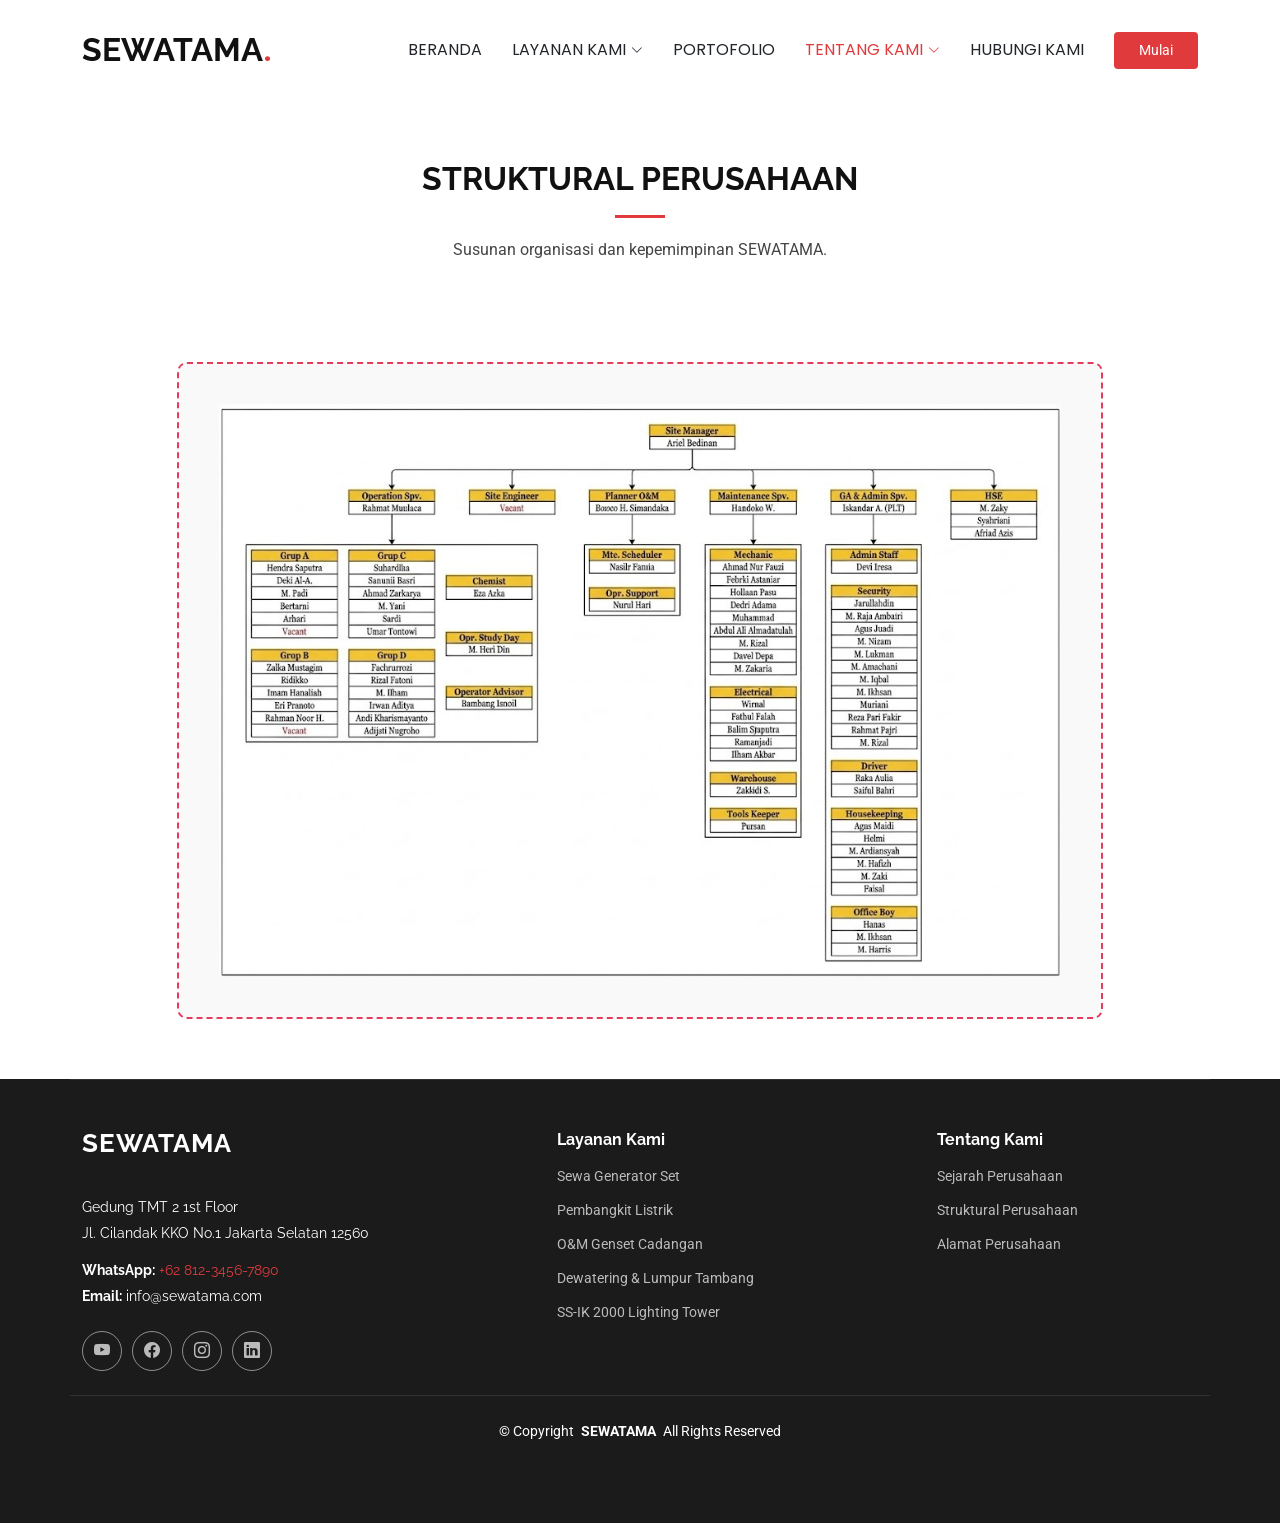
<file: Struktural Perusahaan.html>
<!DOCTYPE html>
<html lang="en">

<head>
  <meta charset="utf-8">
  <meta content="width=device-width, initial-scale=1.0" name="viewport">
  <title>SEWATAMA - Power Service Solutions</title>
  <meta name="description" content="">
  <meta name="keywords" content="">

  <!-- Favicons -->
  <link href="assets/img/logo.png" rel="icon">
  <link href="assets/img/apple-touch-icon.png" rel="apple-touch-icon">

  <!-- Fonts -->
  <link href="https://fonts.googleapis.com" rel="preconnect">
  <link href="https://fonts.gstatic.com" rel="preconnect" crossorigin>
  <link href="https://fonts.googleapis.com/css2?family=Roboto:ital,wght@0,100;0,300;0,400;0,500;0,700;0,900;1,100;1,300;1,400;1,500;1,700;1,900&family=Poppins:ital,wght@0,100;0,200;0,300;0,400;0,500;0,600;0,700;0,800;0,900;1,100;1,200;1,300;1,400;1,500;1,600;1,700;1,800;1,900&family=Raleway:ital,wght@0,100;0,200;0,300;0,400;0,500;0,600;0,700;0,800;0,900;1,100;1,200;1,300;1,400;1,500;1,600;1,700;1,800;1,900&display=swap" rel="stylesheet">

  <!-- Vendor CSS Files -->
  <link href="assets/vendor/bootstrap/css/bootstrap.min.css" rel="stylesheet">
  <link href="assets/vendor/bootstrap-icons/bootstrap-icons.css" rel="stylesheet">
  <link href="assets/vendor/aos/aos.css" rel="stylesheet">
  <link href="assets/vendor/glightbox/css/glightbox.min.css" rel="stylesheet">
  <link href="assets/vendor/swiper/swiper-bundle.min.css" rel="stylesheet">

  <!-- Main CSS File -->
  <link href="assets/css/main.css" rel="stylesheet">

  <!-- =======================================================
  * Template Name: Presento
  * Template URL: https://bootstrapmade.com/presento-bootstrap-corporate-template/
  * Updated: Aug 07 2024 with Bootstrap v5.3.3
  * Author: BootstrapMade.com
  * License: https://bootstrapmade.com/license/
  ======================================================== -->
</head>

<body class="index-page">

  <header id="header" class="header d-flex align-items-center sticky-top">
    <div class="container-fluid container-xl position-relative d-flex align-items-center">

      <a href="index.html" class="logo d-flex align-items-center me-auto">
        <!-- Uncomment the line below if you also wish to use an image logo -->
        <!-- <img src="assets/img/logo.png" alt=""> -->
        <h1 class="sitename">SEWATAMA</h1>
        <span>.</span>
      </a>

     <nav id="navmenu" class="navmenu">
        <ul>
          <li><a href="index.html#hero">BERANDA<br></a></li>
        <li class="dropdown"><a href="index.html#tabs-tab-1"><span>LAYANAN KAMI</span> <i class="bi bi-chevron-down toggle-dropdown"></i></a>
  <ul>
    <li><a href="index.html#tabs-tab-1">SEWA GENERATOR SET</a></li>
    <li><a href="index.html#tabs-tab-2">PEMBANGKIT LISTRIK</a></li>
    <li><a href="index.html#tabs-tab-3">O&M GENSET CADANGAN</a></li>
    <li><a href="index.html#tabs-tab-4">DEWATERING & LUMPUR TAMBANG</a></li>
    <li><a href="index.html#tabs-tab-5">SS-IK 2000 LIGHTING TOWER</a></li>
  </ul>
</li>
          <li><a href="index.html#faq">PORTOFOLIO</a></li>
          <li class="dropdown"><a href="#"  class="active"><span>TENTANG KAMI</span> <i class="bi bi-chevron-down toggle-dropdown"></i></a>
            <ul>
              <li><a href="sejarah.html">SEJARAH PERUSAHAAN</a></li>
              <li><a href="Struktural Perusahaan.html">STRUKTURAL PERUSAHAAN</a></li>
              <li><a href="alamat.html">ALAMAT PERUSAHAAN</a></li>
              </ul>
          </li>
          <li><a href="index.html#contact">HUBUNGI KAMI</a></li>
        </ul>
        <i class="mobile-nav-toggle d-xl-none bi bi-list"></i>
      </nav>

      <a class="btn-getstarted" href="index.html#hero">Mulai</a>

    </div>
  </header>

  <main class="main">

<section id="structural" class="section" style="padding: 60px 0;">
  <div class="container" data-aos="fade-up">
    
    <div class="section-title text-center" style="margin-bottom: 40px;">
      <h2 style="font-size: 32px; font-weight: bold;">STRUKTURAL PERUSAHAAN</h2>
      <p>Susunan organisasi dan kepemimpinan SEWATAMA.</p>
    </div>

    <div class="row justify-content-center">
  <div class="col-lg-10 text-center">

    <!-- Kotak Border untuk Gambar Bagan -->
    <div style="border: 2px dashed #e43c5c; padding: 40px; border-radius: 10px; background: #f9f9f9;">

      <img src="assets/img/bagan struktural.jpeg"
           class="img-fluid"
           alt="Bagan Struktur Perusahaan"
           style="max-width: 100%; height: auto;">

    </div>

  </div>
</div>
</section>

  </main>

  <footer id="footer" class="footer dark-background">

    <div class="container footer-top">
      <div class="row gy-4">
        <div class="col-lg-5 col-md-6 footer-about">
          <a href="index.html" class="logo d-flex align-items-center">
            <span class="sitename">SEWATAMA</span>
          </a>
          <div class="footer-contact pt-3">
            <p>Gedung TMT 2 1st Floor</p>
            <p>Jl. Cilandak KKO No.1 Jakarta Selatan 12560</p>

            <p class="mt-3">
              <strong>WhatsApp:</strong>
              <span>
                <a href="https://wa.me/6281234567890" target="_blank">
                  +62 812-3456-7890
                </a>
              </span>
            </p>

            <p>
              <strong>Email:</strong>
              <span>info@sewatama.com</span>
            </p>
          </div>
          <div class="social-links d-flex mt-4">
             <a href="https://www.youtube.com/@sumberdaya-sewatama/featured" target="_blank">
                <i class="bi bi-youtube"></i>
             </a>
              <a href="https://www.facebook.com/share/1Bxi2uPQfm/" target="_blank">
               <i class="bi bi-facebook"></i>
             </a>
             <a href="https://www.instagram.com/sewatama.solutions" target="_blank">
               <i class="bi bi-instagram"></i>
             </a>
             <a href="https://www.linkedin.com/company/pt-sumberdaya-sewatama/home/" target="_blank">
                <i class="bi bi-linkedin"></i>
             </a>
          </div>
        </div>

        <div class="col-lg-4 col-md-3 footer-links">
          <h4>Layanan Kami</h4>
          <ul>
            <li><a href="index.html#tabs-tab-1">Sewa Generator Set</a></li>
            <li><a href="index.html#tabs-tab-2">Pembangkit Listrik</a></li>
            <li><a href="index.html#tabs-tab-3">O&M Genset Cadangan</a></li>
            <li><a href="index.html#tabs-tab-4">Dewatering & Lumpur Tambang</a></li>
            <li><a href="index.html#tabs-tab-5">SS-IK 2000 Lighting Tower</a></li>
          </ul>
        </div>

        <div class="col-lg-3 col-md-3 footer-links">
          <h4>Tentang Kami</h4>
          <ul>
            <li><a href="sejarah.html">Sejarah Perusahaan</a></li>
            <li><a href="Struktural Perusahaan.html">Struktural Perusahaan</a></li>
            <li><a href="alamat.html">Alamat Perusahaan</a></li>
          </ul>
        </div>

      </div>
    </div>

    <div class="container copyright text-center mt-4 d-flex flex-column align-items-center">
      <p>© <span>Copyright</span> <strong class="px-1 sitename">SEWATAMA</strong> <span>All Rights Reserved</span></p>
      <div class="credits">
        <!-- All the links in the footer should remain intact. -->
        <!-- You can delete the links only if you've purchased the pro version. -->
        <!-- Licensing information: https://bootstrapmade.com/license/ -->
        <!-- Purchase the pro version with working PHP/AJAX contact form: [buy-url] -->
      </div>
    </div>

  </footer>

  <!-- Scroll Top -->
  <a href="#" id="scroll-top" class="scroll-top d-flex align-items-center justify-content-center"><i class="bi bi-arrow-up-short"></i></a>

  <!-- Vendor JS Files -->
  <script src="assets/vendor/bootstrap/js/bootstrap.bundle.min.js"></script>
  <script src="assets/vendor/php-email-form/validate.js"></script>
  <script src="assets/vendor/aos/aos.js"></script>
  <script src="assets/vendor/glightbox/js/glightbox.min.js"></script>
  <script src="assets/vendor/swiper/swiper-bundle.min.js"></script>
  <script src="assets/vendor/purecounter/purecounter_vanilla.js"></script>
  <script src="assets/vendor/imagesloaded/imagesloaded.pkgd.min.js"></script>
  <script src="assets/vendor/isotope-layout/isotope.pkgd.min.js"></script>

  <!-- Main JS File -->
  <script src="assets/js/main.js"></script>

</body>

</html>
</file>
<file: assets/css/main.css>
/**
* Template Name: Presento
* Template URL: https://bootstrapmade.com/presento-bootstrap-corporate-template/
* Updated: Aug 07 2024 with Bootstrap v5.3.3
* Author: BootstrapMade.com
* License: https://bootstrapmade.com/license/
*/

/*--------------------------------------------------------------
# Font & Color Variables
# Help: https://bootstrapmade.com/color-system/
--------------------------------------------------------------*/
/* Fonts */
:root {
  --default-font: "Roboto",  system-ui, -apple-system, "Segoe UI", Roboto, "Helvetica Neue", Arial, "Noto Sans", "Liberation Sans", sans-serif, "Apple Color Emoji", "Segoe UI Emoji", "Segoe UI Symbol", "Noto Color Emoji";
  --heading-font: "Raleway",  sans-serif;
  --nav-font: "Poppins",  sans-serif;
}

/* Global Colors - The following color variables are used throughout the website. Updating them here will change the color scheme of the entire website */
:root { 
  --background-color: #ffffff; /* Background color for the entire website, including individual sections */
  --default-color: #444444; /* Default color used for the majority of the text content across the entire website */
  --heading-color: #111111; /* Color for headings, subheadings and title throughout the website */
  --accent-color: #e03a3c; /* Accent color that represents your brand on the website. It's used for buttons, links, and other elements that need to stand out */
  --surface-color: #ffffff; /* The surface color is used as a background of boxed elements within sections, such as cards, icon boxes, or other elements that require a visual separation from the global background. */
  --contrast-color: #ffffff; /* Contrast color for text, ensuring readability against backgrounds of accent, heading, or default colors. */
}

/* Nav Menu Colors - The following color variables are used specifically for the navigation menu. They are separate from the global colors to allow for more customization options */
:root {
  --nav-color: #212529;  /* The default color of the main navmenu links */
  --nav-hover-color: #e03a3c; /* Applied to main navmenu links when they are hovered over or active */
  --nav-mobile-background-color: #ffffff; /* Used as the background color for mobile navigation menu */
  --nav-dropdown-background-color: #ffffff; /* Used as the background color for dropdown items that appear when hovering over primary navigation items */
  --nav-dropdown-color: #212529; /* Used for navigation links of the dropdown items in the navigation menu. */
  --nav-dropdown-hover-color: #e03a3c; /* Similar to --nav-hover-color, this color is applied to dropdown navigation links when they are hovered over. */
}

/* Color Presets - These classes override global colors when applied to any section or element, providing reuse of the sam color scheme. */

.light-background {
  --background-color: #f9f9f9;
  --surface-color: #ffffff;
}

.dark-background {
  --background-color: #1b1b1b;
  --default-color: #ffffff;
  --heading-color: #ffffff;
  --surface-color: #353535;
  --contrast-color: #ffffff;
}

/* Smooth scroll */
:root {
  scroll-behavior: smooth;
}

/*--------------------------------------------------------------
# General Styling & Shared Classes
--------------------------------------------------------------*/
body {
  color: var(--default-color);
  background-color: var(--background-color);
  font-family: var(--default-font);
}

a {
  color: var(--accent-color);
  text-decoration: none;
  transition: 0.3s;
}

a:hover {
  color: color-mix(in srgb, var(--accent-color), transparent 25%);
  text-decoration: none;
}

h1,
h2,
h3,
h4,
h5,
h6 {
  color: var(--heading-color);
  font-family: var(--heading-font);
}

/* PHP Email Form Messages
------------------------------*/
.php-email-form .error-message {
  display: none;
  background: #df1529;
  color: #ffffff;
  text-align: left;
  padding: 15px;
  margin-bottom: 24px;
  font-weight: 600;
}

.php-email-form .sent-message {
  display: none;
  color: #ffffff;
  background: #059652;
  text-align: center;
  padding: 15px;
  margin-bottom: 24px;
  font-weight: 600;
}

.php-email-form .loading {
  display: none;
  background: var(--surface-color);
  text-align: center;
  padding: 15px;
  margin-bottom: 24px;
}

.php-email-form .loading:before {
  content: "";
  display: inline-block;
  border-radius: 50%;
  width: 24px;
  height: 24px;
  margin: 0 10px -6px 0;
  border: 3px solid var(--accent-color);
  border-top-color: var(--surface-color);
  animation: php-email-form-loading 1s linear infinite;
}

@keyframes php-email-form-loading {
  0% {
    transform: rotate(0deg);
  }

  100% {
    transform: rotate(360deg);
  }
}

/* Pulsating Play Button
------------------------------*/
.pulsating-play-btn {
  width: 94px;
  height: 94px;
  background: radial-gradient(var(--accent-color) 50%, color-mix(in srgb, var(--accent-color), transparent 75%) 52%);
  border-radius: 50%;
  display: block;
  position: relative;
  overflow: hidden;
}

.pulsating-play-btn:before {
  content: "";
  position: absolute;
  width: 120px;
  height: 120px;
  animation-delay: 0s;
  animation: pulsate-play-btn 2s;
  animation-direction: forwards;
  animation-iteration-count: infinite;
  animation-timing-function: steps;
  opacity: 1;
  border-radius: 50%;
  border: 5px solid color-mix(in srgb, var(--accent-color), transparent 30%);
  top: -15%;
  left: -15%;
  background: rgba(198, 16, 0, 0);
}

.pulsating-play-btn:after {
  content: "";
  position: absolute;
  left: 50%;
  top: 50%;
  transform: translateX(-40%) translateY(-50%);
  width: 0;
  height: 0;
  border-top: 10px solid transparent;
  border-bottom: 10px solid transparent;
  border-left: 15px solid #fff;
  z-index: 100;
  transition: all 400ms cubic-bezier(0.55, 0.055, 0.675, 0.19);
}

.pulsating-play-btn:hover:before {
  content: "";
  position: absolute;
  left: 50%;
  top: 50%;
  transform: translateX(-40%) translateY(-50%);
  width: 0;
  height: 0;
  border: none;
  border-top: 10px solid transparent;
  border-bottom: 10px solid transparent;
  border-left: 15px solid #fff;
  z-index: 200;
  animation: none;
  border-radius: 0;
}

.pulsating-play-btn:hover:after {
  border-left: 15px solid var(--accent-color);
  transform: scale(20);
}

@keyframes pulsate-play-btn {
  0% {
    transform: scale(0.6, 0.6);
    opacity: 1;
  }

  100% {
    transform: scale(1, 1);
    opacity: 0;
  }
}

/*--------------------------------------------------------------
# Global Header
--------------------------------------------------------------*/
.header {
  color: var(--default-color);
  background-color: var(--background-color);
  padding: 20px 0;
  transition: all 0.5s;
  z-index: 997;
}

.header .logo {
  line-height: 1;
}

.header .logo img {
  max-height: 36px;
  margin-right: 8px;
}

.header .logo h1 {
  font-size: 32px;
  margin: 0;
  font-weight: 700;
  color: var(--heading-color);
}

.header .logo span {
  font-size: 32px;
  font-weight: 700;
  color: var(--accent-color);
}

.header .btn-getstarted,
.header .btn-getstarted:focus {
  color: var(--contrast-color);
  background: var(--accent-color);
  font-size: 14px;
  padding: 8px 25px;
  margin: 0 0 0 30px;
  border-radius: 4px;
  transition: 0.3s;
}

.header .btn-getstarted:hover,
.header .btn-getstarted:focus:hover {
  color: var(--contrast-color);
  background: color-mix(in srgb, var(--accent-color), transparent 15%);
}

@media (max-width: 1200px) {
  .header .logo {
    order: 1;
  }

  .header .btn-getstarted,
  .header .btn-getstarted:focus {
    order: 2;
    margin: 0 15px 0 0;
    padding: 6px 15px;
  }

  .header .navmenu {
    order: 3;
  }
}

.scrolled .header {
  box-shadow: 0px 0 18px rgba(0, 0, 0, 0.1);
}

/*--------------------------------------------------------------
# Navigation Menu
--------------------------------------------------------------*/
/* Navmenu - Desktop */
@media (min-width: 1200px) {
  .navmenu {
    padding: 0;
  }

  .navmenu ul {
    margin: 0;
    padding: 0;
    display: flex;
    list-style: none;
    align-items: center;
  }

  .navmenu li {
    position: relative;
  }

  .navmenu a,
  .navmenu a:focus {
    color: var(--nav-color);
    padding: 18px 15px;
    font-size: 16px;
    font-family: var(--nav-font);
    font-weight: 400;
    display: flex;
    align-items: center;
    justify-content: space-between;
    white-space: nowrap;
    transition: 0.3s;
  }

  .navmenu a i,
  .navmenu a:focus i {
    font-size: 12px;
    line-height: 0;
    margin-left: 5px;
    transition: 0.3s;
  }

  .navmenu li:last-child a {
    padding-right: 0;
  }

  .navmenu li:hover>a,
  .navmenu .active,
  .navmenu .active:focus {
    color: var(--nav-hover-color);
  }

  .navmenu .dropdown ul {
    margin: 0;
    padding: 10px 0;
    background: var(--nav-dropdown-background-color);
    display: block;
    position: absolute;
    visibility: hidden;
    left: 14px;
    top: 130%;
    opacity: 0;
    transition: 0.3s;
    border-radius: 4px;
    z-index: 99;
    box-shadow: 0px 0px 30px rgba(0, 0, 0, 0.1);
  }

  .navmenu .dropdown ul li {
    min-width: 200px;
  }

  .navmenu .dropdown ul a {
    padding: 10px 20px;
    font-size: 15px;
    text-transform: none;
    color: var(--nav-dropdown-color);
  }

  .navmenu .dropdown ul a i {
    font-size: 12px;
  }

  .navmenu .dropdown ul a:hover,
  .navmenu .dropdown ul .active:hover,
  .navmenu .dropdown ul li:hover>a {
    color: var(--nav-dropdown-hover-color);
  }

  .navmenu .dropdown:hover>ul {
    opacity: 1;
    top: 100%;
    visibility: visible;
  }

  .navmenu .dropdown .dropdown ul {
    top: 0;
    left: -90%;
    visibility: hidden;
  }

  .navmenu .dropdown .dropdown:hover>ul {
    opacity: 1;
    top: 0;
    left: -100%;
    visibility: visible;
  }
}

/* Navmenu - Mobile */
@media (max-width: 1199px) {
  .mobile-nav-toggle {
    color: var(--nav-color);
    font-size: 28px;
    line-height: 0;
    margin-right: 10px;
    cursor: pointer;
    transition: color 0.3s;
  }

  .navmenu {
    padding: 0;
    z-index: 9997;
  }

  .navmenu ul {
    display: none;
    list-style: none;
    position: absolute;
    inset: 60px 20px 20px 20px;
    padding: 10px 0;
    margin: 0;
    border-radius: 6px;
    background-color: var(--nav-mobile-background-color);
    overflow-y: auto;
    transition: 0.3s;
    z-index: 9998;
    box-shadow: 0px 0px 30px rgba(0, 0, 0, 0.1);
  }

  .navmenu a,
  .navmenu a:focus {
    color: var(--nav-dropdown-color);
    padding: 10px 20px;
    font-family: var(--nav-font);
    font-size: 17px;
    font-weight: 500;
    display: flex;
    align-items: center;
    justify-content: space-between;
    white-space: nowrap;
    transition: 0.3s;
  }

  .navmenu a i,
  .navmenu a:focus i {
    font-size: 12px;
    line-height: 0;
    margin-left: 5px;
    width: 30px;
    height: 30px;
    display: flex;
    align-items: center;
    justify-content: center;
    border-radius: 50%;
    transition: 0.3s;
    background-color: color-mix(in srgb, var(--accent-color), transparent 90%);
  }

  .navmenu a i:hover,
  .navmenu a:focus i:hover {
    background-color: var(--accent-color);
    color: var(--contrast-color);
  }

  .navmenu a:hover,
  .navmenu .active,
  .navmenu .active:focus {
    color: var(--nav-dropdown-hover-color);
  }

  .navmenu .active i,
  .navmenu .active:focus i {
    background-color: var(--accent-color);
    color: var(--contrast-color);
    transform: rotate(180deg);
  }

  .navmenu .dropdown ul {
    position: static;
    display: none;
    z-index: 99;
    padding: 10px 0;
    margin: 10px 20px;
    background-color: var(--nav-dropdown-background-color);
    border: 1px solid color-mix(in srgb, var(--default-color), transparent 90%);
    box-shadow: none;
    transition: all 0.5s ease-in-out;
  }

  .navmenu .dropdown ul ul {
    background-color: rgba(33, 37, 41, 0.1);
  }

  .navmenu .dropdown>.dropdown-active {
    display: block;
    background-color: rgba(33, 37, 41, 0.03);
  }

  .mobile-nav-active {
    overflow: hidden;
  }

  .mobile-nav-active .mobile-nav-toggle {
    color: #fff;
    position: absolute;
    font-size: 32px;
    top: 15px;
    right: 15px;
    margin-right: 0;
    z-index: 9999;
  }

  .mobile-nav-active .navmenu {
    position: fixed;
    overflow: hidden;
    inset: 0;
    background: rgba(33, 37, 41, 0.8);
    transition: 0.3s;
  }

  .mobile-nav-active .navmenu>ul {
    display: block;
  }
}

/*--------------------------------------------------------------
# Global Footer
--------------------------------------------------------------*/
.footer {
  color: var(--default-color);
  background-color: var(--background-color);
  font-size: 14px;
  padding-bottom: 50px;
  position: relative;
}

.footer .footer-top {
  padding-top: 50px;
  border-top: 1px solid color-mix(in srgb, var(--default-color), transparent 90%);
}

.footer .footer-about .logo {
  line-height: 1;
  margin-bottom: 25px;
}

.footer .footer-about .logo img {
  max-height: 40px;
  margin-right: 6px;
}

.footer .footer-about .logo span {
  font-size: 26px;
  font-weight: 700;
  letter-spacing: 1px;
  font-family: var(--heading-font);
  color: var(--heading-color);
}

.footer .footer-about p {
  font-size: 14px;
  font-family: var(--heading-font);
}

.footer .social-links a {
  display: flex;
  align-items: center;
  justify-content: center;
  width: 40px;
  height: 40px;
  border-radius: 50%;
  border: 1px solid color-mix(in srgb, var(--default-color), transparent 50%);
  font-size: 16px;
  color: color-mix(in srgb, var(--default-color), transparent 30%);
  margin-right: 10px;
  transition: 0.3s;
}

.footer .social-links a:hover {
  color: var(--accent-color);
  border-color: var(--accent-color);
}

.footer h4 {
  font-size: 16px;
  font-weight: bold;
  position: relative;
  padding-bottom: 12px;
}

.footer .footer-links {
  margin-bottom: 30px;
}

.footer .footer-links ul {
  list-style: none;
  padding: 0;
  margin: 0;
}

.footer .footer-links ul i {
  padding-right: 2px;
  font-size: 12px;
  line-height: 0;
}

.footer .footer-links ul li {
  padding: 10px 0;
  display: flex;
  align-items: center;
}

.footer .footer-links ul li:first-child {
  padding-top: 0;
}

.footer .footer-links ul a {
  color: color-mix(in srgb, var(--default-color), transparent 30%);
  display: inline-block;
  line-height: 1;
}

.footer .footer-links ul a:hover {
  color: var(--accent-color);
}

.footer .footer-contact p {
  margin-bottom: 5px;
}

.footer .footer-newsletter .newsletter-form {
  margin-top: 30px;
  margin-bottom: 30px;
  padding: 6px 8px;
  position: relative;
  border-radius: 4px;
  border: 1px solid color-mix(in srgb, var(--default-color), transparent 80%);
  display: flex;
  background-color: var(--background-color);
  transition: 0.3s;
}

.footer .footer-newsletter .newsletter-form:focus-within {
  border-color: var(--accent-color);
}

.footer .footer-newsletter .newsletter-form input[type=email] {
  border: 0;
  padding: 4px;
  width: 100%;
  background-color: var(--background-color);
  color: var(--default-color);
}

.footer .footer-newsletter .newsletter-form input[type=email]:focus-visible {
  outline: none;
}

.footer .footer-newsletter .newsletter-form input[type=submit] {
  border: 0;
  font-size: 16px;
  padding: 0 20px;
  margin: -7px -8px -7px 0;
  background: var(--accent-color);
  color: var(--contrast-color);
  transition: 0.3s;
  border-radius: 0 4px 4px 0;
}

.footer .footer-newsletter .newsletter-form input[type=submit]:hover {
  background: color-mix(in srgb, var(--accent-color), transparent 20%);
}

.footer .copyright {
  padding-top: 25px;
  padding-bottom: 25px;
  border-top: 1px solid color-mix(in srgb, var(--default-color), transparent 90%);
}

.footer .copyright p {
  margin-bottom: 0;
}

.footer .credits {
  margin-top: 6px;
  font-size: 13px;
}

/*--------------------------------------------------------------
# Scroll Top Button
--------------------------------------------------------------*/
.scroll-top {
  position: fixed;
  visibility: hidden;
  opacity: 0;
  right: 15px;
  bottom: 15px;
  z-index: 99999;
  background-color: var(--accent-color);
  width: 40px;
  height: 40px;
  border-radius: 4px;
  transition: all 0.4s;
}

.scroll-top i {
  font-size: 24px;
  color: var(--contrast-color);
  line-height: 0;
}

.scroll-top:hover {
  background-color: color-mix(in srgb, var(--accent-color), transparent 20%);
  color: var(--contrast-color);
}

.scroll-top.active {
  visibility: visible;
  opacity: 1;
}

/*--------------------------------------------------------------
# Disable aos animation delay on mobile devices
--------------------------------------------------------------*/
@media screen and (max-width: 768px) {
  [data-aos-delay] {
    transition-delay: 0 !important;
  }
}

/*--------------------------------------------------------------
# Global Page Titles & Breadcrumbs
--------------------------------------------------------------*/
.page-title {
  --background-color: var(--alt-background-color);
  --default-color: #ffffff;
  --heading-color: #ffffff;
  color: var(--default-color);
  background-color: var(--background-color);
  padding: 20px 0;
  position: relative;
}

.page-title h1 {
  font-size: 28px;
  font-weight: 700;
  margin: 0;
}

.page-title .breadcrumbs ol {
  display: flex;
  flex-wrap: wrap;
  list-style: none;
  padding: 0 0 10px 0;
  margin: 0;
  font-size: 14px;
  font-weight: 400;
}

.page-title .breadcrumbs ol li+li {
  padding-left: 10px;
}

.page-title .breadcrumbs ol li+li::before {
  content: "/";
  display: inline-block;
  padding-right: 10px;
  color: color-mix(in srgb, var(--default-color), transparent 50%);
}

/*--------------------------------------------------------------
# Global Sections
--------------------------------------------------------------*/
section,
.section {
  color: var(--default-color);
  background-color: var(--background-color);
  padding: 30px 0;
  scroll-margin-top: 100px;
  overflow: clip;
}

.section-bg {
  background-color: transparent;
  padding: 160px 0;
  position: relative;
}

.section-bg:before {
  content: "";
  background-color: var(--background-color);
  position: absolute;
  bottom: 60px;
  top: 60px;
  left: 0;
  right: 0;
  transform: skewY(-3deg);
}

.section-bg .container {
  position: relative;
}

@media (max-width: 1199px) {

  section,
  .section {
    scroll-margin-top: 66px;
  }
}

/*--------------------------------------------------------------
# Global Section Titles
--------------------------------------------------------------*/
.section-title {
  text-align: center;
  padding-bottom: 60px;
  position: relative;
}

.section-title h2 {
  font-size: 32px;
  font-weight: 700;
  margin-bottom: 20px;
  padding-bottom: 20px;
  position: relative;
  text-transform: uppercase;
}

.section-title h2:after {
  content: "";
  position: absolute;
  display: block;
  width: 50px;
  height: 3px;
  background: var(--accent-color);
  left: 0;
  right: 0;
  bottom: 0;
  margin: auto;
}

.section-title p {
  margin-bottom: 0;
}

/*--------------------------------------------------------------
# Hero Section
--------------------------------------------------------------*/
.hero {
  --default-color: #ffffff;
  --background-color: #000000;
  --heading-color: #ffffff;
  width: 100%;
  min-height: calc(100vh - 100px);
  position: relative;
  padding: 80px 0;
  display: flex;
  align-items: center;
  justify-content: center;
  color: var(--default-color);
}

.hero img {
  position: absolute;
  inset: 0;
  display: block;
  width: 100%;
  height: 100%;
  object-fit: cover;
  z-index: 1;
}

.hero:before {
  content: "";
  background: color-mix(in srgb, var(--background-color), transparent 30%);
  position: absolute;
  inset: 0;
  z-index: 2;
}

.hero .container {
  position: relative;
  z-index: 3;
}

.hero h2 {
  margin: 0;
  font-size: 48px;
  font-weight: 700;
}

.hero p {
  color: color-mix(in srgb, var(--default-color), transparent 20%);
  margin: 10px 0 0 0;
  font-size: 24px;
}

.hero .btn-get-started {
  font-weight: 400;
  font-size: 15px;
  letter-spacing: 1px;
  display: inline-block;
  padding: 10px 30px;
  border-radius: 4px;
  transition: 0.3s;
  background: var(--accent-color);
  color: var(--contrast-color);
}

.hero .btn-get-started:hover {
  background: color-mix(in srgb, var(--accent-color), transparent 20%);
}

.hero .btn-watch-video {
  font-size: 16px;
  transition: 0.5s;
  margin-left: 25px;
  font-weight: 600;
  color: var(--default-color);
}

.hero .btn-watch-video i {
  color: var(--accent-color);
  font-size: 32px;
  transition: 0.3s;
  line-height: 0;
  margin-right: 8px;
}

.hero .btn-watch-video:hover {
  color: var(--accent-color);
}

.hero .btn-watch-video:hover i {
  color: color-mix(in srgb, var(--accent-color), transparent 20%);
}

@media (max-width: 768px) {
  .hero h2 {
    font-size: 32px;
  }

  .hero p {
    font-size: 18px;
  }
}

/*--------------------------------------------------------------
# Clients Section
--------------------------------------------------------------*/
.clients .swiper-slide img {
  opacity: 0.5;
  transition: 0.3s;
  filter: grayscale(100);
}

.clients .swiper-slide img:hover {
  filter: none;
  opacity: 1;
}

.clients .swiper-wrapper {
  height: auto;
}

.clients .swiper-pagination {
  margin-top: 20px;
  position: relative;
}

.clients .swiper-pagination .swiper-pagination-bullet {
  width: 12px;
  height: 12px;
  opacity: 1;
  background-color: color-mix(in srgb, var(--default-color), transparent 80%);
}

.clients .swiper-pagination .swiper-pagination-bullet-active {
  background-color: var(--accent-color);
}

/*--------------------------------------------------------------
# About Section
--------------------------------------------------------------*/
.about .content h3 {
  font-weight: 700;
  font-size: 34px;
  margin-bottom: 30px;
}

.about .content p {
  margin-bottom: 30px;
}

.about .content .about-btn {
  padding: 8px 30px 9px 30px;
  color: var(--default-color);
  border-radius: 50px;
  transition: 0.3s;
  text-transform: uppercase;
  font-weight: 600;
  font-size: 13px;
  display: inline-flex;
  align-items: center;
  border: 2px solid var(--accent-color);
}

.about .content .about-btn i {
  font-size: 16px;
  padding-left: 5px;
}

.about .content .about-btn:hover {
  background: var(--accent-color);
  color: var(--contrast-color);
}

.about .icon-box i {
  font-size: 40px;
  color: var(--accent-color);
  margin-bottom: 10px;
}

.about .icon-box h4 {
  font-size: 20px;
  font-weight: 700;
  margin: 0 0 10px 0;
}

.about .icon-box h4 a {
  color: var(--heading-color);
  transition: 0.3s;
}

.about .icon-box p {
  font-size: 15px;
  color: color-mix(in srgb, var(--default-color), transparent 40%);
  margin-bottom: 0;
}

.about .icon-box:hover h4 a {
  color: var(--accent-color);
}

/*--------------------------------------------------------------
# Stats Section
--------------------------------------------------------------*/
.stats i {
  background-color: var(--surface-color);
  color: var(--accent-color);
  box-shadow: 0px 2px 25px rgba(0, 0, 0, 0.1);
  width: 54px;
  height: 54px;
  font-size: 24px;
  border-radius: 50px;
  border: 2px solid var(--background-color);
  display: inline-flex;
  align-items: center;
  justify-content: center;
  position: relative;
  z-index: 1;
}

.stats .stats-item {
  background-color: var(--surface-color);
  margin-top: -27px;
  padding: 30px 30px 25px 30px;
  width: 100%;
  position: relative;
  text-align: center;
  box-shadow: 0px 2px 35px rgba(0, 0, 0, 0.1);
  border-radius: 4px;
  z-index: 0;
}

.stats .stats-item span {
  font-size: 36px;
  display: block;
  font-weight: 700;
  color: color-mix(in srgb, var(--default-color), transparent 20%);
}

.stats .stats-item p {
  padding: 0;
  margin: 0;
  font-family: var(--heading-font);
  font-size: 16px;
}

/*--------------------------------------------------------------
# Tabs Section
--------------------------------------------------------------*/
.tabs .nav-tabs {
  border: 0;
}

.tabs .nav-link {
  color: var(--heading-color);
  border: 1px solid color-mix(in srgb, var(--default-color), transparent 85%);
  padding: 15px 20px;
  transition: 0.3s;
  border-radius: 0;
  display: flex;
  align-items: center;
  justify-content: center;
  cursor: pointer;
  height: 100%;
}

.tabs .nav-link i {
  padding-right: 15px;
  font-size: 48px;
}

.tabs .nav-link h4 {
  font-size: 18px;
  font-weight: 600;
  margin: 0;
}

.tabs .nav-link:hover {
  color: var(--accent-color);
  border-color: var(--accent-color);
}

.tabs .nav-link.active {
  background: var(--accent-color);
  color: var(--contrast-color);
  border-color: var(--accent-color);
}

.tabs .nav-link.active h4 {
  color: var(--contrast-color);
}

@media (max-width: 768px) {
  .tabs .nav-link i {
    padding: 0;
    line-height: 1;
    font-size: 36px;
  }
}

@media (max-width: 575px) {
  .tabs .nav-link {
    padding: 15px;
  }

  .tabs .nav-link i {
    font-size: 24px;
  }
}

.tabs .tab-content {
  margin-top: 30px;
}

.tabs .tab-pane h3 {
  color: var(--heading-color);
  font-weight: 700;
  font-size: 26px;
}

.tabs .tab-pane ul {
  list-style: none;
  padding: 0;
}

.tabs .tab-pane ul li {
  padding-bottom: 10px;
}

.tabs .tab-pane ul i {
  font-size: 20px;
  padding-right: 4px;
  color: var(--accent-color);
}

.tabs .tab-pane p:last-child {
  margin-bottom: 0;
}

/*--------------------------------------------------------------
# Services Section
--------------------------------------------------------------*/
.services .service-item {
  background-color: var(--surface-color);
  padding: 30px;
  transition: 0.3s;
}

.services .service-item .icon {
  font-size: 36px;
  line-height: 0;
  margin-right: 30px;
  color: var(--accent-color);
}

.services .service-item .title {
  font-weight: 700;
  margin-bottom: 15px;
  font-size: 20px;
}

.services .service-item .title a {
  color: var(--heading-color);
}

.services .service-item .description {
  line-height: 24px;
  font-size: 14px;
  margin: 0;
}

.services .service-item:hover {
  background-color: color-mix(in srgb, var(--surface-color) 90%, white 5%);
}

/*--------------------------------------------------------------
# Portfolio Section
--------------------------------------------------------------*/
.portfolio .portfolio-filters {
  padding: 0;
  margin: 0 auto 20px auto;
  list-style: none;
  text-align: center;
}

.portfolio .portfolio-filters li {
  cursor: pointer;
  display: inline-block;
  padding: 0;
  font-size: 18px;
  font-weight: 500;
  margin: 0 10px;
  line-height: 1;
  margin-bottom: 5px;
  transition: all 0.3s ease-in-out;
}

.portfolio .portfolio-filters li:hover,
.portfolio .portfolio-filters li.filter-active {
  color: var(--accent-color);
}

.portfolio .portfolio-filters li:first-child {
  margin-left: 0;
}

.portfolio .portfolio-filters li:last-child {
  margin-right: 0;
}

@media (max-width: 575px) {
  .portfolio .portfolio-filters li {
    font-size: 14px;
    margin: 0 5px;
  }
}

.portfolio .portfolio-content {
  position: relative;
  overflow: hidden;
}

.portfolio .portfolio-content img {
  transition: 0.3s;
}

.portfolio .portfolio-content .portfolio-info {
  opacity: 0;
  position: absolute;
  inset: 0;
  z-index: 3;
  transition: all ease-in-out 0.3s;
  background: rgba(0, 0, 0, 0.6);
  padding: 15px;
}

.portfolio .portfolio-content .portfolio-info h4 {
  font-size: 14px;
  padding: 5px 10px;
  font-weight: 400;
  color: #ffffff;
  display: inline-block;
  background-color: var(--accent-color);
}

.portfolio .portfolio-content .portfolio-info p {
  position: absolute;
  bottom: 10px;
  text-align: center;
  display: inline-block;
  left: 0;
  right: 0;
  font-size: 16px;
  font-weight: 600;
  color: rgba(255, 255, 255, 0.8);
}

.portfolio .portfolio-content .portfolio-info .preview-link,
.portfolio .portfolio-content .portfolio-info .details-link {
  position: absolute;
  left: calc(50% - 40px);
  font-size: 26px;
  top: calc(50% - 14px);
  color: #fff;
  transition: 0.3s;
  line-height: 1.2;
}

.portfolio .portfolio-content .portfolio-info .preview-link:hover,
.portfolio .portfolio-content .portfolio-info .details-link:hover {
  color: var(--accent-color);
}

.portfolio .portfolio-content .portfolio-info .details-link {
  left: 50%;
  font-size: 34px;
  line-height: 0;
}

.portfolio .portfolio-content:hover .portfolio-info {
  opacity: 1;
}

.portfolio .portfolio-content:hover img {
  transform: scale(1.1);
}

/*--------------------------------------------------------------
# Testimonials Section
--------------------------------------------------------------*/
.testimonials .testimonial-item {
  background-color: var(--surface-color);
  box-shadow: 0px 2px 15px rgba(0, 0, 0, 0.1);
  box-sizing: content-box;
  padding: 30px;
  margin: 30px 15px;
  position: relative;
  height: 100%;
}

.testimonials .testimonial-item .testimonial-img {
  width: 90px;
  border-radius: 50px;
  margin-right: 15px;
}

.testimonials .testimonial-item h3 {
  font-size: 18px;
  font-weight: bold;
  margin: 10px 0 5px 0;
}

.testimonials .testimonial-item h4 {
  font-size: 14px;
  color: color-mix(in srgb, var(--default-color), transparent 40%);
  margin: 0;
}

.testimonials .testimonial-item .stars {
  margin: 10px 0;
}

.testimonials .testimonial-item .stars i {
  color: #ffc107;
  margin: 0 1px;
}

.testimonials .testimonial-item .quote-icon-left,
.testimonials .testimonial-item .quote-icon-right {
  color: color-mix(in srgb, var(--accent-color), transparent 50%);
  font-size: 26px;
  line-height: 0;
}

.testimonials .testimonial-item .quote-icon-left {
  display: inline-block;
  left: -5px;
  position: relative;
}

.testimonials .testimonial-item .quote-icon-right {
  display: inline-block;
  right: -5px;
  position: relative;
  top: 10px;
  transform: scale(-1, -1);
}

.testimonials .testimonial-item p {
  font-style: italic;
  margin: 15px auto 15px auto;
}

.testimonials .swiper-wrapper {
  height: auto;
}

.testimonials .swiper-pagination {
  margin-top: 20px;
  position: relative;
}

.testimonials .swiper-pagination .swiper-pagination-bullet {
  width: 12px;
  height: 12px;
  background-color: color-mix(in srgb, var(--default-color), transparent 85%);
  opacity: 1;
}

.testimonials .swiper-pagination .swiper-pagination-bullet-active {
  background-color: var(--accent-color);
}

@media (max-width: 767px) {
  .testimonials .testimonial-wrap {
    padding-left: 0;
  }

  .testimonials .testimonial-item {
    padding: 30px;
    margin: 15px;
  }

  .testimonials .testimonial-item .testimonial-img {
    position: static;
    left: auto;
  }
}

/*--------------------------------------------------------------
# Pricing Section
--------------------------------------------------------------*/
.pricing .pricing-item {
  background-color: var(--surface-color);
  padding: 60px 40px;
  box-shadow: 0 3px 20px -2px rgba(0, 0, 0, 0.1);
  height: 100%;
  position: relative;
}

.pricing h3 {
  font-weight: 600;
  margin-bottom: 15px;
  font-size: 20px;
}

.pricing h4 {
  font-size: 48px;
  color: var(--accent-color);
  font-family: var(--heading-font);
  font-weight: 400;
}

.pricing h4 sup {
  font-size: 28px;
}

.pricing h4 span {
  color: color-mix(in srgb, var(--default-color), transparent 60%);
  font-size: 18px;
}

.pricing ul {
  padding: 20px 0;
  list-style: none;
  color: color-mix(in srgb, var(--default-color), transparent 30%);
  text-align: left;
  line-height: 20px;
}

.pricing ul li {
  padding: 10px 0;
  display: flex;
  align-items: center;
}

.pricing ul i {
  color: #059652;
  font-size: 24px;
  padding-right: 3px;
}

.pricing ul .na {
  color: color-mix(in srgb, var(--default-color), transparent 60%);
}

.pricing ul .na i {
  color: color-mix(in srgb, var(--default-color), transparent 60%);
}

.pricing ul .na span {
  text-decoration: line-through;
}

.pricing .buy-btn {
  color: color-mix(in srgb, var(--default-color), transparent 40%);
  background-color: var(--background-color);
  display: inline-block;
  padding: 8px 35px 10px 35px;
  border-radius: 4px;
  border: 1px solid color-mix(in srgb, var(--default-color), transparent 60%);
  transition: none;
  font-size: 16px;
  font-weight: 500;
  font-family: var(--heading-font);
  transition: 0.3s;
}

.pricing .buy-btn:hover {
  background: var(--accent-color);
  border-color: var(--accent-color);
  color: var(--contrast-color);
}

.pricing .featured {
  z-index: 10;
}

.pricing .featured .pricing-item {
  background: var(--accent-color);
}

@media (min-width: 992px) {
  .pricing .featured .pricing-item {
    transform: scale(1.02, 1.1);
  }
}

.pricing .featured h3,
.pricing .featured h4,
.pricing .featured h4 span,
.pricing .featured ul,
.pricing .featured ul .na,
.pricing .featured ul i,
.pricing .featured ul .na i {
  color: var(--contrast-color);
}

.pricing .featured .buy-btn {
  background: var(--accent-color);
  color: var(--contrast-color);
  border-color: var(--contrast-color);
}

.pricing .featured .buy-btn:hover {
  background: color-mix(in srgb, var(--background-color), transparent 92%);
}

/*--------------------------------------------------------------
# Faq Section
--------------------------------------------------------------*/
.faq .faq-container .faq-item {
  position: relative;
  padding: 20px;
  margin-bottom: 15px;
  border: 1px solid color-mix(in srgb, var(--default-color), transparent 85%);
  border-radius: 5px;
  overflow: hidden;
}

.faq .faq-container .faq-item:last-child {
  margin-bottom: 0;
}

.faq .faq-container .faq-item h3 {
  font-weight: 600;
  font-size: 16px;
  line-height: 24px;
  margin: 0 30px 0 0;
  transition: 0.3s;
  cursor: pointer;
  display: flex;
  align-items: center;
}

.faq .faq-container .faq-item h3 .num {
  color: var(--accent-color);
  padding-right: 5px;
}

.faq .faq-container .faq-item h3:hover {
  color: var(--accent-color);
}

.faq .faq-container .faq-item .faq-content {
  display: grid;
  grid-template-rows: 0fr;
  transition: 0.3s ease-in-out;
  visibility: hidden;
  opacity: 0;
}

.faq .faq-container .faq-item .faq-content p {
  margin-bottom: 0;
  overflow: hidden;
}

.faq .faq-container .faq-item .faq-toggle {
  position: absolute;
  top: 20px;
  right: 20px;
  font-size: 16px;
  line-height: 0;
  transition: 0.3s;
  cursor: pointer;
}

.faq .faq-container .faq-item .faq-toggle:hover {
  color: var(--accent-color);
}

.faq .faq-container .faq-active {
  background-color: color-mix(in srgb, var(--accent-color), transparent 97%);
  border-color: color-mix(in srgb, var(--accent-color), transparent 80%);
}

.faq .faq-container .faq-active h3 {
  color: var(--accent-color);
}

.faq .faq-container .faq-active .faq-content {
  grid-template-rows: 1fr;
  visibility: visible;
  opacity: 1;
  padding-top: 10px;
}

.faq .faq-container .faq-active .faq-toggle {
  transform: rotate(90deg);
  color: var(--accent-color);
}

/*--------------------------------------------------------------
# Team Section
--------------------------------------------------------------*/
.team .team-member {
  background-color: var(--surface-color);
  overflow: hidden;
  border-radius: 5px;
  box-shadow: 0px 2px 15px rgba(0, 0, 0, 0.1);
  height: 100%;
}

.team .team-member .member-img {
  position: relative;
  overflow: hidden;
}

.team .team-member .social {
  position: absolute;
  left: 0;
  bottom: 30px;
  right: 0;
  opacity: 0;
  transition: ease-in-out 0.3s;
  text-align: center;
}

.team .team-member .social a {
  background: color-mix(in srgb, var(--contrast-color), transparent 25%);
  color: color-mix(in srgb, var(--default-color), transparent 20%);
  margin: 0 3px;
  border-radius: 4px;
  width: 36px;
  height: 36px;
  transition: ease-in-out 0.3s;
  display: inline-flex;
  justify-content: center;
  align-items: center;
}

.team .team-member .social a:hover {
  color: var(--contrast-color);
  background: var(--accent-color);
}

.team .team-member .social i {
  font-size: 18px;
  line-height: 0;
}

.team .team-member .member-info {
  padding: 25px 15px;
}

.team .team-member .member-info h4 {
  font-weight: 700;
  margin-bottom: 5px;
  font-size: 18px;
}

.team .team-member .member-info span {
  display: block;
  font-size: 13px;
  font-weight: 400;
  color: color-mix(in srgb, var(--default-color), transparent 40%);
}

.team .team-member:hover .social {
  opacity: 1;
  bottom: 15px;
}

/*--------------------------------------------------------------
# Contact Section
--------------------------------------------------------------*/
.contact .info-item {
  background-color: var(--surface-color);
  box-shadow: 0px 0px 20px rgba(0, 0, 0, 0.1);
  padding: 24px 0 30px 0;
}

.contact .info-item i {
  font-size: 20px;
  color: var(--accent-color);
  width: 56px;
  height: 56px;
  font-size: 24px;
  display: flex;
  justify-content: center;
  align-items: center;
  border-radius: 4px;
  transition: all 0.3s ease-in-out;
  border-radius: 50%;
  border: 2px dotted color-mix(in srgb, var(--accent-color), transparent 40%);
}

.contact .info-item h3 {
  font-size: 20px;
  color: color-mix(in srgb, var(--default-color), transparent 20%);
  font-size: 18px;
  font-weight: 700;
  margin: 10px 0;
}

.contact .info-item p {
  padding: 0;
  margin-bottom: 0;
  font-size: 14px;
}

.contact .php-email-form {
  background-color: var(--surface-color);
  box-shadow: 0px 0px 20px rgba(0, 0, 0, 0.1);
  height: 100%;
  padding: 30px;
}

@media (max-width: 575px) {
  .contact .php-email-form {
    padding: 20px;
  }
}

.contact .php-email-form input[type=text],
.contact .php-email-form input[type=email],
.contact .php-email-form textarea {
  font-size: 14px;
  padding: 10px 15px;
  box-shadow: none;
  border-radius: 0;
  color: var(--default-color);
  background-color: var(--surface-color);
  border-color: color-mix(in srgb, var(--default-color), transparent 80%);
}

.contact .php-email-form input[type=text]:focus,
.contact .php-email-form input[type=email]:focus,
.contact .php-email-form textarea:focus {
  border-color: var(--accent-color);
}

.contact .php-email-form input[type=text]::placeholder,
.contact .php-email-form input[type=email]::placeholder,
.contact .php-email-form textarea::placeholder {
  color: color-mix(in srgb, var(--default-color), transparent 70%);
}

.contact .php-email-form button[type=submit] {
  color: var(--contrast-color);
  background: var(--accent-color);
  border: 0;
  padding: 10px 30px;
  transition: 0.4s;
  border-radius: 50px;
}

.contact .php-email-form button[type=submit]:hover {
  background: color-mix(in srgb, var(--accent-color), transparent 20%);
}

/*--------------------------------------------------------------
# Portfolio Details Section
--------------------------------------------------------------*/
.portfolio-details .portfolio-details-slider img {
  width: 100%;
}

.portfolio-details .portfolio-details-slider .swiper-pagination {
  margin-top: 20px;
  position: relative;
}

.portfolio-details .portfolio-details-slider .swiper-pagination .swiper-pagination-bullet {
  width: 12px;
  height: 12px;
  background-color: color-mix(in srgb, var(--default-color), transparent 85%);
  opacity: 1;
}

.portfolio-details .portfolio-details-slider .swiper-pagination .swiper-pagination-bullet-active {
  background-color: var(--accent-color);
}

.portfolio-details .portfolio-info {
  background-color: var(--surface-color);
  padding: 30px;
  box-shadow: 0px 0 30px rgba(0, 0, 0, 0.1);
}

.portfolio-details .portfolio-info h3 {
  font-size: 22px;
  font-weight: 700;
  margin-bottom: 20px;
  padding-bottom: 20px;
  border-bottom: 1px solid color-mix(in srgb, var(--default-color), transparent 85%);
}

.portfolio-details .portfolio-info ul {
  list-style: none;
  padding: 0;
  font-size: 15px;
}

.portfolio-details .portfolio-info ul li+li {
  margin-top: 10px;
}

.portfolio-details .portfolio-description {
  padding-top: 30px;
}

.portfolio-details .portfolio-description h2 {
  font-size: 26px;
  font-weight: 700;
  margin-bottom: 20px;
}

.portfolio-details .portfolio-description p {
  padding: 0;
  color: color-mix(in srgb, var(--default-color), transparent 30%);
}

/*--------------------------------------------------------------
# Service Details Section
--------------------------------------------------------------*/
.service-details .service-box {
  background-color: var(--surface-color);
  padding: 20px;
  box-shadow: 0px 2px 20px rgba(0, 0, 0, 0.1);
}

.service-details .service-box+.service-box {
  margin-top: 30px;
}

.service-details .service-box h4 {
  font-size: 20px;
  font-weight: 700;
  border-bottom: 2px solid color-mix(in srgb, var(--default-color), transparent 92%);
  padding-bottom: 15px;
  margin-bottom: 15px;
}

.service-details .services-list {
  background-color: var(--surface-color);
}

.service-details .services-list a {
  color: color-mix(in srgb, var(--default-color), transparent 20%);
  background-color: color-mix(in srgb, var(--default-color), transparent 96%);
  display: flex;
  align-items: center;
  padding: 12px 15px;
  margin-top: 15px;
  transition: 0.3s;
}

.service-details .services-list a:first-child {
  margin-top: 0;
}

.service-details .services-list a i {
  font-size: 16px;
  margin-right: 8px;
  color: var(--accent-color);
}

.service-details .services-list a.active {
  color: var(--contrast-color);
  background-color: var(--accent-color);
}

.service-details .services-list a.active i {
  color: var(--contrast-color);
}

.service-details .services-list a:hover {
  background-color: color-mix(in srgb, var(--accent-color), transparent 95%);
  color: var(--accent-color);
}

.service-details .download-catalog a {
  color: var(--default-color);
  display: flex;
  align-items: center;
  padding: 10px 0;
  transition: 0.3s;
  border-top: 1px solid color-mix(in srgb, var(--default-color), transparent 90%);
}

.service-details .download-catalog a:first-child {
  border-top: 0;
  padding-top: 0;
}

.service-details .download-catalog a:last-child {
  padding-bottom: 0;
}

.service-details .download-catalog a i {
  font-size: 24px;
  margin-right: 8px;
  color: var(--accent-color);
}

.service-details .download-catalog a:hover {
  color: var(--accent-color);
}

.service-details .help-box {
  background-color: var(--accent-color);
  color: var(--contrast-color);
  margin-top: 30px;
  padding: 30px 15px;
}

.service-details .help-box .help-icon {
  font-size: 48px;
}

.service-details .help-box h4,
.service-details .help-box a {
  color: var(--contrast-color);
}

.service-details .services-img {
  margin-bottom: 20px;
}

.service-details h3 {
  font-size: 26px;
  font-weight: 700;
}

.service-details p {
  font-size: 15px;
}

.service-details ul {
  list-style: none;
  padding: 0;
  font-size: 15px;
}

.service-details ul li {
  padding: 5px 0;
  display: flex;
  align-items: center;
}

.service-details ul i {
  font-size: 20px;
  margin-right: 8px;
  color: var(--accent-color);
}

/*--------------------------------------------------------------
# Starter Section Section
--------------------------------------------------------------*/
.starter-section {
  /* Add your styles here */
}

/*--------------------------------------------------------------
# Blog Posts Section
--------------------------------------------------------------*/
.blog-posts article {
  background-color: var(--surface-color);
  box-shadow: 0 4px 16px rgba(0, 0, 0, 0.1);
  padding: 30px;
  height: 100%;
}

.blog-posts .post-img {
  max-height: 440px;
  margin: -30px -30px 0 -30px;
  overflow: hidden;
}

.blog-posts .title {
  font-size: 24px;
  font-weight: 700;
  padding: 0;
  margin: 30px 0;
}

.blog-posts .title a {
  color: var(--heading-color);
  transition: 0.3s;
}

.blog-posts .title a:hover {
  color: var(--accent-color);
}

.blog-posts .meta-top {
  margin-top: 20px;
  color: color-mix(in srgb, var(--default-color), transparent 40%);
}

.blog-posts .meta-top ul {
  display: flex;
  flex-wrap: wrap;
  list-style: none;
  align-items: center;
  padding: 0;
  margin: 0;
}

.blog-posts .meta-top ul li+li {
  padding-left: 20px;
}

.blog-posts .meta-top i {
  font-size: 16px;
  margin-right: 8px;
  line-height: 0;
  color: color-mix(in srgb, var(--default-color), transparent 20%);
}

.blog-posts .meta-top a {
  color: color-mix(in srgb, var(--default-color), transparent 40%);
  font-size: 14px;
  display: inline-block;
  line-height: 1;
}

.blog-posts .content {
  margin-top: 20px;
}

.blog-posts .content .read-more {
  text-align: right;
}

.blog-posts .content .read-more a {
  background: var(--accent-color);
  color: var(--contrast-color);
  display: inline-block;
  padding: 8px 30px;
  transition: 0.3s;
  font-size: 14px;
  border-radius: 4px;
}

.blog-posts .content .read-more a:hover {
  background: color-mix(in srgb, var(--accent-color), transparent 20%);
}

/*--------------------------------------------------------------
# Blog Pagination Section
--------------------------------------------------------------*/
.blog-pagination {
  padding-top: 0;
  color: color-mix(in srgb, var(--default-color), transparent 40%);
}

.blog-pagination ul {
  display: flex;
  padding: 0;
  margin: 0;
  list-style: none;
}

.blog-pagination li {
  margin: 0 5px;
  transition: 0.3s;
}

.blog-pagination li a {
  color: color-mix(in srgb, var(--default-color), transparent 40%);
  padding: 7px 16px;
  display: flex;
  align-items: center;
  justify-content: center;
}

.blog-pagination li a.active,
.blog-pagination li a:hover {
  background: var(--accent-color);
  color: var(--contrast-color);
}

.blog-pagination li a.active a,
.blog-pagination li a:hover a {
  color: var(--contrast-color);
}

/*--------------------------------------------------------------
# Blog Details Section
--------------------------------------------------------------*/
.blog-details {
  padding-bottom: 30px;
}

.blog-details .article {
  background-color: var(--surface-color);
  padding: 30px;
  box-shadow: 0 4px 16px rgba(0, 0, 0, 0.1);
}

.blog-details .post-img {
  margin: -30px -30px 20px -30px;
  overflow: hidden;
}

.blog-details .title {
  color: var(--heading-color);
  font-size: 28px;
  font-weight: 700;
  padding: 0;
  margin: 30px 0;
}

.blog-details .content {
  margin-top: 20px;
}

.blog-details .content h3 {
  font-size: 22px;
  margin-top: 30px;
  font-weight: bold;
}

.blog-details .content blockquote {
  overflow: hidden;
  background-color: color-mix(in srgb, var(--default-color), transparent 95%);
  padding: 60px;
  position: relative;
  text-align: center;
  margin: 20px 0;
}

.blog-details .content blockquote p {
  color: var(--default-color);
  line-height: 1.6;
  margin-bottom: 0;
  font-style: italic;
  font-weight: 500;
  font-size: 22px;
}

.blog-details .content blockquote:after {
  content: "";
  position: absolute;
  left: 0;
  top: 0;
  bottom: 0;
  width: 3px;
  background-color: var(--accent-color);
  margin-top: 20px;
  margin-bottom: 20px;
}

.blog-details .meta-top {
  margin-top: 20px;
  color: color-mix(in srgb, var(--default-color), transparent 40%);
}

.blog-details .meta-top ul {
  display: flex;
  flex-wrap: wrap;
  list-style: none;
  align-items: center;
  padding: 0;
  margin: 0;
}

.blog-details .meta-top ul li+li {
  padding-left: 20px;
}

.blog-details .meta-top i {
  font-size: 16px;
  margin-right: 8px;
  line-height: 0;
  color: color-mix(in srgb, var(--default-color), transparent 40%);
}

.blog-details .meta-top a {
  color: color-mix(in srgb, var(--default-color), transparent 40%);
  font-size: 14px;
  display: inline-block;
  line-height: 1;
}

.blog-details .meta-bottom {
  padding-top: 10px;
  border-top: 1px solid color-mix(in srgb, var(--default-color), transparent 90%);
}

.blog-details .meta-bottom i {
  color: color-mix(in srgb, var(--default-color), transparent 40%);
  display: inline;
}

.blog-details .meta-bottom a {
  color: color-mix(in srgb, var(--default-color), transparent 40%);
  transition: 0.3s;
}

.blog-details .meta-bottom a:hover {
  color: var(--accent-color);
}

.blog-details .meta-bottom .cats {
  list-style: none;
  display: inline;
  padding: 0 20px 0 0;
  font-size: 14px;
}

.blog-details .meta-bottom .cats li {
  display: inline-block;
}

.blog-details .meta-bottom .tags {
  list-style: none;
  display: inline;
  padding: 0;
  font-size: 14px;
}

.blog-details .meta-bottom .tags li {
  display: inline-block;
}

.blog-details .meta-bottom .tags li+li::before {
  padding-right: 6px;
  color: var(--default-color);
  content: ",";
}

.blog-details .meta-bottom .share {
  font-size: 16px;
}

.blog-details .meta-bottom .share i {
  padding-left: 5px;
}

/*--------------------------------------------------------------
# Blog Author Section
--------------------------------------------------------------*/
.blog-author {
  padding: 10px 0 40px 0;
}

.blog-author .author-container {
  background-color: var(--surface-color);
  padding: 20px;
  box-shadow: 0 4px 16px rgba(0, 0, 0, 0.1);
}

.blog-author img {
  max-width: 120px;
  margin-right: 20px;
}

.blog-author h4 {
  font-weight: 600;
  font-size: 20px;
  margin-bottom: 0px;
  padding: 0;
  color: color-mix(in srgb, var(--default-color), transparent 20%);
}

.blog-author .social-links {
  margin: 0 10px 10px 0;
}

.blog-author .social-links a {
  color: color-mix(in srgb, var(--default-color), transparent 60%);
  margin-right: 5px;
}

.blog-author p {
  font-style: italic;
  color: color-mix(in srgb, var(--default-color), transparent 30%);
  margin-bottom: 0;
}

/*--------------------------------------------------------------
# Blog Comments Section
--------------------------------------------------------------*/
.blog-comments {
  padding: 10px 0;
}

.blog-comments .comments-count {
  font-weight: bold;
}

.blog-comments .comment {
  margin-top: 30px;
  position: relative;
}

.blog-comments .comment .comment-img {
  margin-right: 14px;
}

.blog-comments .comment .comment-img img {
  width: 60px;
}

.blog-comments .comment h5 {
  font-size: 16px;
  margin-bottom: 2px;
}

.blog-comments .comment h5 a {
  font-weight: bold;
  color: var(--default-color);
  transition: 0.3s;
}

.blog-comments .comment h5 a:hover {
  color: var(--accent-color);
}

.blog-comments .comment h5 .reply {
  padding-left: 10px;
  color: color-mix(in srgb, var(--default-color), transparent 20%);
}

.blog-comments .comment h5 .reply i {
  font-size: 20px;
}

.blog-comments .comment time {
  display: block;
  font-size: 14px;
  color: color-mix(in srgb, var(--default-color), transparent 40%);
  margin-bottom: 5px;
}

.blog-comments .comment.comment-reply {
  padding-left: 40px;
}

/*--------------------------------------------------------------
# Comment Form Section
--------------------------------------------------------------*/
.comment-form {
  padding-top: 10px;
}

.comment-form form {
  background-color: var(--surface-color);
  margin-top: 30px;
  padding: 30px;
  box-shadow: 0 4px 16px rgba(0, 0, 0, 0.1);
}

.comment-form form h4 {
  font-weight: bold;
  font-size: 22px;
}

.comment-form form p {
  font-size: 14px;
}

.comment-form form input {
  background-color: var(--surface-color);
  color: var(--default-color);
  border: 1px solid color-mix(in srgb, var(--default-color), transparent 70%);
  font-size: 14px;
  border-radius: 4px;
  padding: 10px 10px;
}

.comment-form form input:focus {
  color: var(--default-color);
  background-color: var(--surface-color);
  box-shadow: none;
  border-color: var(--accent-color);
}

.comment-form form input::placeholder {
  color: color-mix(in srgb, var(--default-color), transparent 50%);
}

.comment-form form textarea {
  background-color: var(--surface-color);
  color: var(--default-color);
  border: 1px solid color-mix(in srgb, var(--default-color), transparent 70%);
  border-radius: 4px;
  padding: 10px 10px;
  font-size: 14px;
  height: 120px;
}

.comment-form form textarea:focus {
  color: var(--default-color);
  box-shadow: none;
  border-color: var(--accent-color);
  background-color: var(--surface-color);
}

.comment-form form textarea::placeholder {
  color: color-mix(in srgb, var(--default-color), transparent 50%);
}

.comment-form form .form-group {
  margin-bottom: 25px;
}

.comment-form form .btn-primary {
  border-radius: 4px;
  padding: 10px 20px;
  border: 0;
  background-color: var(--accent-color);
  color: var(--contrast-color);
}

.comment-form form .btn-primary:hover {
  color: var(--contrast-color);
  background-color: color-mix(in srgb, var(--accent-color), transparent 20%);
}

/*--------------------------------------------------------------
# Widgets
--------------------------------------------------------------*/
.widgets-container {
  background-color: var(--surface-color);
  padding: 30px;
  margin: 60px 0 30px 0;
  box-shadow: 0 4px 16px rgba(0, 0, 0, 0.1);
}

.widget-title {
  color: var(--heading-color);
  font-size: 20px;
  font-weight: 700;
  padding: 0;
  margin: 0 0 20px 0;
}

.widget-item {
  margin-bottom: 40px;
}

.widget-item:last-child {
  margin-bottom: 0;
}

.search-widget form {
  background: var(--background-color);
  border: 1px solid color-mix(in srgb, var(--default-color), transparent 70%);
  padding: 3px 10px;
  position: relative;
  transition: 0.3s;
}

.search-widget form input[type=text] {
  border: 0;
  padding: 4px;
  border-radius: 4px;
  width: calc(100% - 40px);
  background-color: var(--background-color);
  color: var(--default-color);
}

.search-widget form input[type=text]:focus {
  outline: none;
}

.search-widget form button {
  background: var(--accent-color);
  color: var(--contrast-color);
  position: absolute;
  top: 0;
  right: 0;
  bottom: 0;
  border: 0;
  font-size: 16px;
  padding: 0 15px;
  margin: -1px;
  transition: 0.3s;
  border-radius: 0 4px 4px 0;
  line-height: 0;
}

.search-widget form button i {
  line-height: 0;
}

.search-widget form button:hover {
  background: color-mix(in srgb, var(--accent-color), transparent 20%);
}

.search-widget form:is(:focus-within) {
  border-color: var(--accent-color);
}

.categories-widget ul {
  list-style: none;
  padding: 0;
  margin: 0;
}

.categories-widget ul li {
  padding-bottom: 10px;
}

.categories-widget ul li:last-child {
  padding-bottom: 0;
}

.categories-widget ul a {
  color: color-mix(in srgb, var(--default-color), transparent 20%);
  transition: 0.3s;
}

.categories-widget ul a:hover {
  color: var(--accent-color);
}

.categories-widget ul a span {
  padding-left: 5px;
  color: color-mix(in srgb, var(--default-color), transparent 50%);
  font-size: 14px;
}

.recent-posts-widget .post-item {
  display: flex;
  margin-bottom: 15px;
}

.recent-posts-widget .post-item:last-child {
  margin-bottom: 0;
}

.recent-posts-widget .post-item img {
  width: 80px;
  margin-right: 15px;
}

.recent-posts-widget .post-item h4 {
  font-size: 15px;
  font-weight: bold;
  margin-bottom: 5px;
}

.recent-posts-widget .post-item h4 a {
  color: var(--default-color);
  transition: 0.3s;
}

.recent-posts-widget .post-item h4 a:hover {
  color: var(--accent-color);
}

.recent-posts-widget .post-item time {
  display: block;
  font-style: italic;
  font-size: 14px;
  color: color-mix(in srgb, var(--default-color), transparent 50%);
}

.tags-widget {
  margin-bottom: -10px;
}

.tags-widget ul {
  list-style: none;
  padding: 0;
  margin: 0;
}

.tags-widget ul li {
  display: inline-block;
}

.tags-widget ul a {
  color: color-mix(in srgb, var(--default-color), transparent 30%);
  font-size: 14px;
  padding: 6px 14px;
  margin: 0 6px 8px 0;
  border: 1px solid color-mix(in srgb, var(--default-color), transparent 60%);
  display: inline-block;
  transition: 0.3s;
}

.tags-widget ul a:hover {
  background: var(--accent-color);
  color: var(--contrast-color);
  border: 1px solid var(--accent-color);
}

.tags-widget ul a span {
  padding-left: 5px;
  color: color-mix(in srgb, var(--default-color), transparent 60%);
  font-size: 14px;
}

/* ========================================
   SEJARAH PERUSAHAAN
======================================== */

.history-section {
  padding: 30px 0;
  background: #ffffff;
}

/* Judul utama */
.history-heading {
  margin-bottom: 35px;
}

.history-label {
  display: inline-block;
  color: #e43c5c;
  font-size: 13px;
  font-weight: 700;
  letter-spacing: 2px;
  margin-bottom: 12px;
}

.history-heading h2 {
  font-size: 34px;
  font-weight: 700;
  color: #222222;
  margin-bottom: 12px;
}

.history-subtitle {
  color: #777777;
  font-size: 16px;
}

/* Deskripsi sejarah */
.history-description {
  max-width: 1000px;
  margin: 0 auto 65px;
  text-align: center;
}

.history-description p {
  color: #555555;
  font-size: 16px;
  line-height: 1.9;
  margin-bottom: 15px;
}

/* Judul statistik */
.statistics-heading {
  margin-bottom: 35px;
}

.statistics-heading h3 {
  font-size: 27px;
  font-weight: 700;
  color: #222222;
  margin-bottom: 10px;
}

.statistics-heading p {
  color: #777777;
  font-size: 15px;
}

/* Container kartu */
.statistics-container {
  margin-top: 10px;
}

/* Kartu statistik */
.stat-card {
  background: #ffffff;
  height: 100%;
  min-height: 270px;
  padding: 32px 22px;
  text-align: center;
  border-radius: 12px;
  border: 1px solid #eeeeee;
  box-shadow: 0 5px 25px rgba(0, 0, 0, 0.06);
  transition: all 0.3s ease;
  position: relative;
  overflow: hidden;
}

/* Garis merah bagian atas kartu */
.stat-card::before {
  content: "";
  position: absolute;
  top: 0;
  left: 0;
  width: 100%;
  height: 4px;
  background: #e43c5c;
}

/* Efek hover */
.stat-card:hover {
  transform: translateY(-8px);
  box-shadow: 0 12px 30px rgba(228, 60, 92, 0.13);
  border-color: #f5b6c2;
}

/* Ikon kartu */
.stat-icon {
  width: 65px;
  height: 65px;
  background: #fff0f3;
  color: #e43c5c;
  border-radius: 50%;
  display: flex;
  align-items: center;
  justify-content: center;
  margin: 0 auto 20px;
  font-size: 27px;
  transition: all 0.3s ease;
}

.stat-card:hover .stat-icon {
  background: #e43c5c;
  color: #ffffff;
}

/* Angka statistik */
.stat-card h3 {
  font-size: 29px;
  font-weight: 800;
  color: #e43c5c;
  margin-bottom: 8px;
}

/* Judul kartu */
.stat-card h4 {
  font-size: 16px;
  font-weight: 700;
  color: #333333;
  margin-bottom: 12px;
}

/* Deskripsi kartu */
.stat-card p {
  font-size: 13px;
  line-height: 1.7;
  color: #777777;
  margin-bottom: 0;
}

/* Responsif untuk HP */
@media (max-width: 576px) {

  .history-section {
    padding: 55px 0;
  }

  .history-heading h2 {
    font-size: 27px;
  }

  .history-description {
    text-align: left;
    margin-bottom: 45px;
  }

  .statistics-heading h3 {
    font-size: 23px;
  }

  .stat-card {
    min-height: 240px;
  }

}
.contact form button[type="submit"] {
    background-color: #e6393e !important;
    color: #ffffff !important;
    border: none !important;
    padding: 12px 45px !important;
    border-radius: 50px !important;
    font-size: 18px !important;
    transition: 0.3s;
    cursor: pointer;
}

.contact form button[type="submit"]:hover {
    background-color: #d32f35 !important;
}

.layanan-tabs {
  display: grid !important;
  grid-template-columns: repeat(5, minmax(0, 1fr));
  gap: 10px;
  width: 100%;
  margin: 0;
}

.layanan-tabs .nav-item {
  width: 100%;
  min-width: 0;
  padding: 0;
}

.layanan-tabs .nav-link {
  min-height: 120px;
  height: 100%;
  padding: 15px 10px;
  display: flex;
  align-items: center;
  justify-content: center;
  gap: 10px;
}

.layanan-tabs .nav-link i {
  font-size: 35px;
  flex-shrink: 0;
}

.layanan-tabs .nav-link h4 {
  font-size: 17px;
  line-height: 1.3;
  margin: 0;
  overflow-wrap: break-word;
}

@media (max-width: 991px) {
  .layanan-tabs {
    grid-template-columns: repeat(2, minmax(0, 1fr));
  }
}

.history-intro {
  margin-bottom: 30px;
  line-height: 1.8;
}

.history-highlights {
  display: grid;
  grid-template-columns: repeat(2, 1fr);
  gap: 25px;
}

.history-point {
  display: flex;
  align-items: flex-start;
  gap: 15px;
}

.history-point i {
  font-size: 28px;
  color: #e6393f;
  flex-shrink: 0;
}

.history-point h4 {
  font-size: 18px;
  font-weight: 600;
  margin-bottom: 8px;
}

.history-point p {
  font-size: 15px;
  line-height: 1.7;
  margin-bottom: 0;
}

@media (max-width: 768px) {
  .history-highlights {
    grid-template-columns: 1fr;
  }
}

/* History Highlights */
.history-intro {
  margin-bottom: 30px;
}

.history-intro p {
  font-size: 16px;
  line-height: 1.8;
  color: #444;
  text-align: left;
}

.history-highlights {
  display: grid;
  grid-template-columns: repeat(2, 1fr);
  gap: 20px;
  margin-top: 25px;
}

.history-card {
  display: flex;
  align-items: flex-start;
  gap: 18px;
  padding: 25px;
  background: #fff;
  border: 1px solid #eee;
  border-radius: 8px;
  min-height: 150px;
  transition: 0.3s;
}

.history-card:hover {
  border-color: #e6383a;
  transform: translateY(-4px);
}

.history-icon {
  flex: 0 0 45px;
  width: 45px;
  height: 45px;
  display: flex;
  align-items: center;
  justify-content: center;
  background: #fff0f0;
  border-radius: 8px;
  color: #e6383a;
  font-size: 25px;
}

.history-content {
  flex: 1;
}

.history-content h4 {
  font-size: 18px;
  font-weight: 600;
  margin: 0 0 10px;
  text-align: left;
}

.history-content p {
  font-size: 14px;
  line-height: 1.7;
  color: #555;
  margin: 0;
  text-align: left;
}

@media (max-width: 768px) {
  .history-highlights {
    grid-template-columns: 1fr;
  }
}

.statistics-heading {
  margin-top: 60px;
}

p {
  text-align: justify;
}

.section-title p {
  text-align: center;
}
</file>
